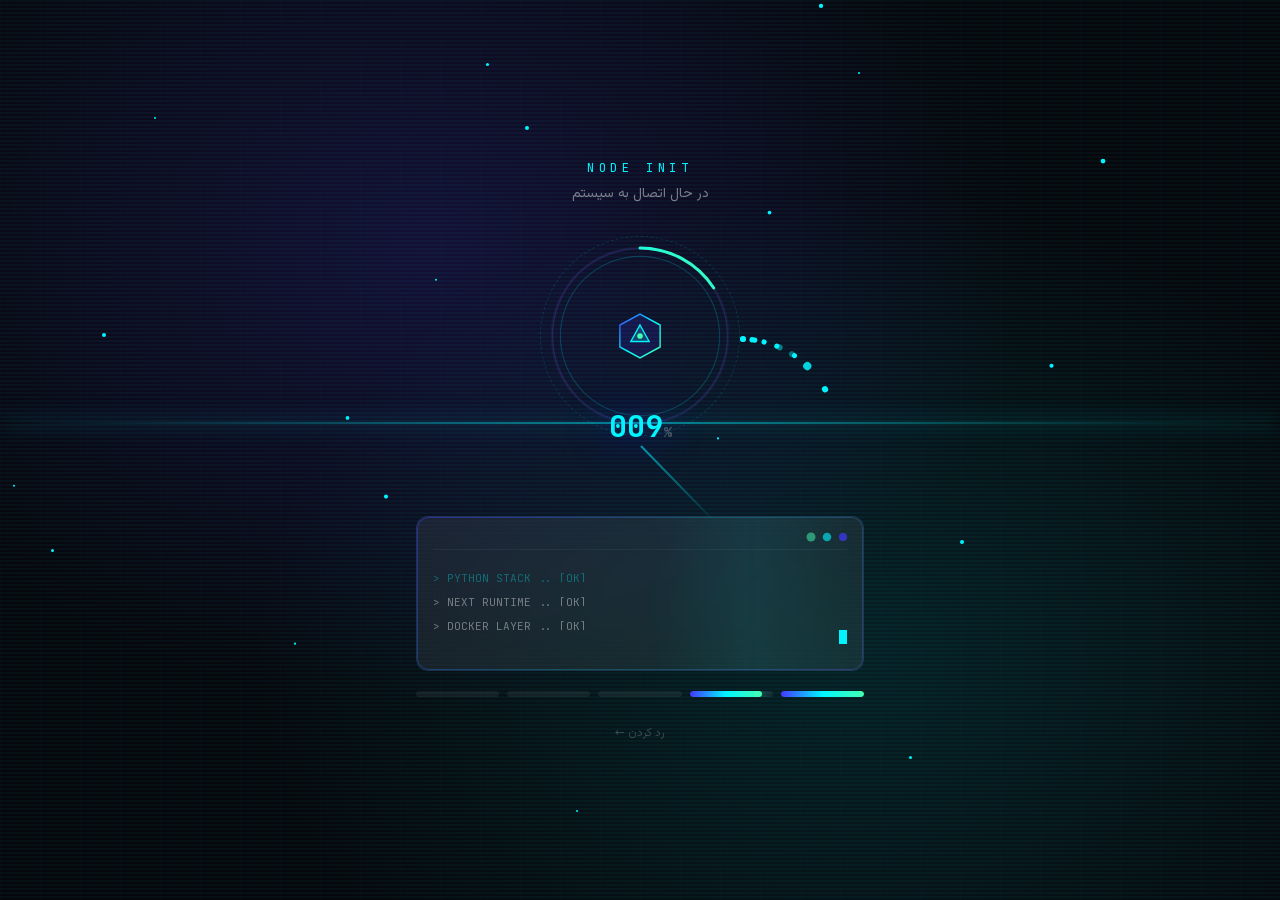
<file: index.html>
<!DOCTYPE html><!--6lkP56k5YMOW_COS2q8Tw--><html lang="fa" dir="rtl" class="__variable_c8f024 __variable_dd5b2f __variable_3c557b"><head><meta charSet="utf-8"/><meta name="viewport" content="width=device-width, initial-scale=1"/><link rel="preload" href="/_next/static/media/1abbc144918f74fd-s.p.woff2" as="font" crossorigin="" type="font/woff2"/><link rel="preload" href="/_next/static/media/36966cca54120369-s.p.woff2" as="font" crossorigin="" type="font/woff2"/><link rel="preload" href="/_next/static/media/8c96cc4bd2a39381-s.p.woff2" as="font" crossorigin="" type="font/woff2"/><link rel="preload" href="/_next/static/media/bb3ef058b751a6ad-s.p.woff2" as="font" crossorigin="" type="font/woff2"/><link rel="stylesheet" href="/_next/static/css/c256ed65e7285d1d.css" data-precedence="next"/><link rel="stylesheet" href="/_next/static/css/3604009842c03a3c.css" data-precedence="next"/><link rel="preload" as="script" fetchPriority="low" href="/_next/static/chunks/webpack-4416db14b6abf48d.js"/><script src="/_next/static/chunks/4bd1b696-c023c6e3521b1417.js" async=""></script><script src="/_next/static/chunks/255-64e783496c90356a.js" async=""></script><script src="/_next/static/chunks/main-app-fd9060a1945ec3fc.js" async=""></script><script src="/_next/static/chunks/app/global-error-eae9b1ee7b3044eb.js" async=""></script><script src="/_next/static/chunks/619-ba102abea3e3d0e4.js" async=""></script><script src="/_next/static/chunks/app/error-cc2a1a23b367a3c3.js" async=""></script><script src="/_next/static/chunks/app/not-found-edf84bdd84cee060.js" async=""></script><script src="/_next/static/chunks/198-345d2fb80d3d7433.js" async=""></script><script src="/_next/static/chunks/app/page-2adddeb0fa2bfc0e.js" async=""></script><meta name="next-size-adjust" content=""/><meta name="theme-color" content="#060b14"/><meta name="color-scheme" content="dark"/><title>محمد سینا موثقی نژاد | برنامه‌نویس و توسعه‌دهنده نرم‌افزار — سینا موثقی نژاد</title><meta name="description" content="محمد سینا موثقی نژاد (سینا موثقی نژاد) — برنامه‌نویس و توسعه‌دهنده نرم‌افزار در تهران. متخصص بک‌اند، API، اپلیکیشن وب، Telegram Mini App، Docker و راه‌اندازی سرور. وب‌سایت رسمی موثقی نژاد."/><link rel="author" href="https://mmovasseghi.dev"/><meta name="author" content="Mohammad Sina Movaseghi Nezhad"/><link rel="author" href="https://mmovasseghi.dev"/><meta name="author" content="محمد سینا موثقی نژاد"/><link rel="manifest" href="/manifest.webmanifest"/><meta name="keywords" content="محمد سینا موثقی نژاد,سینا موثقی نژاد,موثقی نژاد,محمدسینا موثقی نژاد,سینا موثقی,Mohammad Sina Movaseghi Nezhad,Sina Movaseghi,mmovasseghi,برنامه‌نویس تهران,توسعه‌دهنده نرم‌افزار,مهندس نرم‌افزار,برنامه‌نویس بک‌اند,Backend Developer Iran,Telegram Mini App,Docker,اتوماسیون"/><meta name="creator" content="محمد سینا موثقی نژاد"/><meta name="publisher" content="محمد سینا موثقی نژاد"/><meta name="robots" content="index, follow"/><meta name="googlebot" content="index, follow, max-video-preview:-1, max-image-preview:large, max-snippet:-1"/><meta name="category" content="technology"/><link rel="canonical" href="https://mmovasseghi.dev/"/><meta property="og:title" content="محمد سینا موثقی نژاد | برنامه‌نویس و توسعه‌دهنده نرم‌افزار"/><meta property="og:description" content="وب‌سایت رسمی محمد سینا موثقی نژاد (سینا موثقی نژاد) — برنامه‌نویس بک‌اند، وب و Telegram Mini App از تهران."/><meta property="og:url" content="https://mmovasseghi.dev/"/><meta property="og:site_name" content="محمد سینا موثقی نژاد"/><meta property="og:locale" content="fa_IR"/><meta property="og:image:alt" content="محمد سینا موثقی نژاد — برنامه‌نویس و توسعه‌دهنده نرم‌افزار در تهران"/><meta property="og:image:type" content="image/png"/><meta property="og:image" content="https://mmovasseghi.dev/opengraph-image?455cedb9eddfabef"/><meta property="og:image:width" content="1200"/><meta property="og:image:height" content="630"/><meta property="og:locale:alternate" content="en_US"/><meta property="og:type" content="profile"/><meta name="twitter:card" content="summary_large_image"/><meta name="twitter:title" content="محمد سینا موثقی نژاد | برنامه‌نویس"/><meta name="twitter:description" content="سینا موثقی نژاد — برنامه‌نویس و توسعه‌دهنده نرم‌افزار از تهران."/><meta name="twitter:image:alt" content="محمد سینا موثقی نژاد — برنامه‌نویس و توسعه‌دهنده نرم‌افزار در تهران"/><meta name="twitter:image:type" content="image/png"/><meta name="twitter:image" content="https://mmovasseghi.dev/twitter-image?934478b408d3640f"/><meta name="twitter:image:width" content="1200"/><meta name="twitter:image:height" content="630"/><link rel="icon" href="/favicon.svg" type="image/svg+xml"/><link rel="icon" href="/icon" type="image/png" sizes="32x32"/><link rel="apple-touch-icon" href="/apple-icon" type="image/png" sizes="180x180"/><script src="/_next/static/chunks/polyfills-42372ed130431b0a.js" noModule=""></script></head><body class="font-body antialiased"><div hidden=""><!--$--><!--/$--></div><script type="application/ld+json">{"@context":"https://schema.org","@graph":[{"@type":"Person","@id":"https://mmovasseghi.dev/#person","name":"محمد سینا موثقی نژاد","alternateName":["محمد سینا موثقی نژاد","سینا موثقی نژاد","موثقی نژاد","محمدسینا موثقی نژاد","سینا موثقی","Mohammad Sina Movaseghi Nezhad","Sina Movaseghi","mmovasseghi"],"givenName":"محمد سینا","familyName":"موثقی نژاد","jobTitle":["توسعه‌دهنده نرم‌افزار","Software Developer"],"url":"https://mmovasseghi.dev","image":{"@type":"ImageObject","@id":"https://mmovasseghi.dev/#profileimage","url":"https://mmovasseghi.dev/images/mohammad-sina-movaseghi-nezhad.png","contentUrl":"https://mmovasseghi.dev/images/mohammad-sina-movaseghi-nezhad.png","caption":"عکس محمد سینا موثقی نژاد — توسعه‌دهنده نرم‌افزار","width":800,"height":800},"sameAs":["https://github.com/mmovasseghi"],"email":"contact@mmovasseghi.dev","telephone":"+989909777660","nationality":{"@type":"Country","name":"Iran"},"address":{"@type":"PostalAddress","addressLocality":"Tehran","addressCountry":"IR"},"worksFor":{"@type":"Organization","name":"محمد سینا موثقی نژاد","url":"https://mmovasseghi.dev"},"description":"چیزایی می‌سازم که دوست دارم خودم هم ازشون استفاده کنم. اگه پروژه داری یا فقط می‌خوای حرف بزنیم، خوشحال می‌شم پیام بدی.","knowsAbout":["Software Architecture","Backend Engineering","Python","FastAPI","ASP.NET","React","Next.js","PostgreSQL","Docker","Nginx","Telegram Mini Apps","Automation","System Design"],"knowsLanguage":[{"@type":"Language","name":"Persian","alternateName":"fa"},{"@type":"Language","name":"English","alternateName":"en"}]},{"@type":"WebSite","@id":"https://mmovasseghi.dev/#website","url":"https://mmovasseghi.dev","name":"محمد سینا موثقی نژاد — وب‌سایت رسمی","alternateName":["mmovasseghi","سایت موثقی نژاد","سایت سینا موثقی نژاد"],"description":"وب‌سایت شخصی و رسمی محمد سینا موثقی نژاد — برنامه‌نویس و توسعه‌دهنده نرم‌افزار در تهران","inLanguage":"fa-IR","publisher":{"@id":"https://mmovasseghi.dev/#person"},"copyrightHolder":{"@id":"https://mmovasseghi.dev/#person"}},{"@type":"ProfilePage","@id":"https://mmovasseghi.dev/#profilepage","url":"https://mmovasseghi.dev","name":"محمد سینا موثقی نژاد | توسعه‌دهنده نرم‌افزار","isPartOf":{"@id":"https://mmovasseghi.dev/#website"},"about":{"@id":"https://mmovasseghi.dev/#person"},"mainEntity":{"@id":"https://mmovasseghi.dev/#person"},"inLanguage":"fa-IR","primaryImageOfPage":{"@id":"https://mmovasseghi.dev/#profileimage"}},{"@type":"BreadcrumbList","@id":"https://mmovasseghi.dev/#breadcrumbs","itemListElement":[{"@type":"ListItem","position":1,"name":"خانه","item":"https://mmovasseghi.dev"},{"@type":"ListItem","position":2,"name":"مهارت‌ها","item":"https://mmovasseghi.dev/#skills"},{"@type":"ListItem","position":3,"name":"رزومه","item":"https://mmovasseghi.dev/#resume"},{"@type":"ListItem","position":4,"name":"تماس","item":"https://mmovasseghi.dev/#contact"}]}]}</script><!--$?--><template id="B:0"></template><div class="flex min-h-screen items-center justify-center bg-void"><div class="text-center"><div class="font-mono text-xs uppercase tracking-[0.4em] text-cyan/50">Loading</div><div class="mt-4 flex gap-1 justify-center"><div class="h-2 w-2 rounded-full animate-pulse" style="background-color:#4338FF;animation-delay:0ms"></div><div class="h-2 w-2 rounded-full animate-pulse" style="background-color:#00F5FF;animation-delay:150ms"></div><div class="h-2 w-2 rounded-full animate-pulse" style="background-color:#45FFB2;animation-delay:300ms"></div><div class="h-2 w-2 rounded-full animate-pulse" style="background-color:#7C4DFF;animation-delay:450ms"></div></div></div></div><!--/$--><script>requestAnimationFrame(function(){$RT=performance.now()});</script><script src="/_next/static/chunks/webpack-4416db14b6abf48d.js" id="_R_" async=""></script><div hidden id="S:0"><div class="fixed inset-0 z-[10000] overflow-hidden bg-void" role="dialog" aria-label="Loading" aria-busy="true" style="opacity:0"><div class="pointer-events-none absolute inset-0"></div><div class="pointer-events-none absolute inset-0 overflow-hidden" aria-hidden="true"><span class="absolute rounded-full bg-cyan" style="left:-10%;top:-5%;width:2px;height:2px"></span><span class="absolute rounded-full bg-cyan" style="left:27%;top:48%;width:3px;height:3px"></span><span class="absolute rounded-full bg-cyan" style="left:64%;top:1%;width:4px;height:4px"></span><span class="absolute rounded-full bg-cyan" style="left:1%;top:54%;width:2px;height:2px"></span><span class="absolute rounded-full bg-cyan" style="left:38%;top:7%;width:3px;height:3px"></span><span class="absolute rounded-full bg-cyan" style="left:75%;top:60%;width:4px;height:4px"></span><span class="absolute rounded-full bg-cyan" style="left:12%;top:13%;width:2px;height:2px"></span><span class="absolute rounded-full bg-cyan" style="left:49%;top:66%;width:3px;height:3px"></span><span class="absolute rounded-full bg-cyan" style="left:86%;top:19%;width:4px;height:4px"></span><span class="absolute rounded-full bg-cyan" style="left:23%;top:72%;width:2px;height:2px"></span><span class="absolute rounded-full bg-cyan" style="left:60%;top:25%;width:3px;height:3px"></span><span class="absolute rounded-full bg-cyan" style="left:-3%;top:78%;width:4px;height:4px"></span><span class="absolute rounded-full bg-cyan" style="left:34%;top:31%;width:2px;height:2px"></span><span class="absolute rounded-full bg-cyan" style="left:71%;top:84%;width:3px;height:3px"></span><span class="absolute rounded-full bg-cyan" style="left:8%;top:37%;width:4px;height:4px"></span><span class="absolute rounded-full bg-cyan" style="left:45%;top:90%;width:2px;height:2px"></span><span class="absolute rounded-full bg-cyan" style="left:82%;top:43%;width:3px;height:3px"></span><span class="absolute rounded-full bg-cyan" style="left:19%;top:-4%;width:4px;height:4px"></span><span class="absolute rounded-full bg-cyan" style="left:56%;top:49%;width:2px;height:2px"></span><span class="absolute rounded-full bg-cyan" style="left:-7%;top:2%;width:3px;height:3px"></span><span class="absolute rounded-full bg-cyan" style="left:30%;top:55%;width:4px;height:4px"></span><span class="absolute rounded-full bg-cyan" style="left:67%;top:8%;width:2px;height:2px"></span><span class="absolute rounded-full bg-cyan" style="left:4%;top:61%;width:3px;height:3px"></span><span class="absolute rounded-full bg-cyan" style="left:41%;top:14%;width:4px;height:4px"></span></div><div class="pointer-events-none absolute inset-0 opacity-25" style="background-image:linear-gradient(rgba(67,56,255,0.12) 1px, transparent 1px), linear-gradient(90deg, rgba(67,56,255,0.12) 1px, transparent 1px);background-size:40px 40px"></div><div class="pointer-events-none absolute inset-0" style="background:repeating-linear-gradient(0deg, transparent, transparent 2px, rgba(0,245,255,0.04) 2px, rgba(0,245,255,0.04) 4px)"></div><div class="pointer-events-none absolute inset-x-0 h-[2px] bg-gradient-to-r from-transparent via-cyan/50 to-transparent shadow-[0_0_20px_rgba(0,245,255,0.5)]"></div><div class="relative z-10 flex h-full flex-col items-center justify-center px-6"><div class="mb-8 text-center" style="opacity:0;filter:blur(8px);transform:translateY(-30px)"><p class="font-mono text-xs tracking-[0.4em] text-cyan">NODE INIT</p><p class="fa-text mt-2 font-body text-sm text-white/45">در حال اتصال به سیستم</p></div><div class="relative mb-8 flex h-[200px] w-[200px] items-center justify-center" style="opacity:0;transform:scale(0.5) rotate(-20deg)"><div class="absolute left-1/2 top-1/2 h-[200px] w-[200px] -translate-x-1/2 -translate-y-1/2"><div class="absolute inset-0 rounded-full border border-dashed border-cyan/15"></div><div class="absolute inset-3 rounded-full border border-indigo/25"></div><div class="absolute inset-6 rounded-full border border-cyan/20"></div><svg class="absolute inset-0" width="200" height="200" viewBox="0 0 200 200"><circle cx="100" cy="100" r="88" fill="none" stroke="rgba(255,255,255,0.04)" stroke-width="3"></circle><circle cx="100" cy="100" r="88" fill="none" stroke="url(#bootGrad)" stroke-width="3" stroke-linecap="round" stroke-dasharray="552.9203070318035" style="transform-origin:center"></circle><defs><linearGradient id="bootGrad" x1="0%" y1="0%" x2="100%" y2="100%"><stop offset="0%" stop-color="#4338FF"></stop><stop offset="50%" stop-color="#00F5FF"></stop><stop offset="100%" stop-color="#45FFB2"></stop></linearGradient></defs></svg><div class="absolute left-1/2 top-1/2 h-full w-full" style="transform-origin:center"><span class="absolute left-1/2 top-0 h-1.5 w-1.5 -translate-x-1/2 rounded-full bg-cyan"></span></div><div class="absolute left-1/2 top-1/2 h-full w-full" style="transform-origin:center"><span class="absolute left-1/2 top-0 h-1.5 w-1.5 -translate-x-1/2 rounded-full bg-cyan"></span></div><div class="absolute left-1/2 top-1/2 h-full w-full" style="transform-origin:center"><span class="absolute left-1/2 top-0 h-1.5 w-1.5 -translate-x-1/2 rounded-full bg-cyan"></span></div><div class="absolute left-1/2 top-1/2 h-full w-full" style="transform-origin:center"><span class="absolute left-1/2 top-0 h-1.5 w-1.5 -translate-x-1/2 rounded-full bg-cyan"></span></div><div class="absolute left-1/2 top-1/2 h-full w-full" style="transform-origin:center"><span class="absolute left-1/2 top-0 h-1.5 w-1.5 -translate-x-1/2 rounded-full bg-cyan"></span></div><div class="absolute left-1/2 top-1/2 h-full w-full" style="transform-origin:center"><span class="absolute left-1/2 top-0 h-1.5 w-1.5 -translate-x-1/2 rounded-full bg-cyan"></span></div><div class="absolute left-1/2 top-1/2 h-full w-full" style="transform-origin:center"><span class="absolute left-1/2 top-0 h-1.5 w-1.5 -translate-x-1/2 rounded-full bg-cyan"></span></div><div class="absolute left-1/2 top-1/2 h-full w-full" style="transform-origin:center"><span class="absolute left-1/2 top-0 h-1.5 w-1.5 -translate-x-1/2 rounded-full bg-cyan"></span></div><div class="absolute left-1/2 top-1/2 h-full w-full" style="transform-origin:center"><span class="absolute left-1/2 top-0 h-1.5 w-1.5 -translate-x-1/2 rounded-full bg-cyan"></span></div><div class="absolute left-1/2 top-1/2 h-full w-full" style="transform-origin:center"><span class="absolute left-1/2 top-0 h-1.5 w-1.5 -translate-x-1/2 rounded-full bg-cyan"></span></div><div class="absolute left-1/2 top-1/2 h-full w-full" style="transform-origin:center"><span class="absolute left-1/2 top-0 h-1.5 w-1.5 -translate-x-1/2 rounded-full bg-cyan"></span></div><div class="absolute left-1/2 top-1/2 h-full w-full" style="transform-origin:center"><span class="absolute left-1/2 top-0 h-1.5 w-1.5 -translate-x-1/2 rounded-full bg-cyan"></span></div><div class="absolute left-1/2 top-1/2 h-[55%] w-[2px] -translate-x-1/2 origin-bottom bg-gradient-to-t from-cyan/60 to-transparent" style="transform-origin:50% 100%"></div></div><div class="relative z-10"><svg width="56" height="56" viewBox="0 0 64 64" fill="none"><defs><linearGradient id="bootLogo" x1="0%" y1="0%" x2="100%" y2="100%"><stop offset="0%" stop-color="#4338FF"></stop><stop offset="50%" stop-color="#00F5FF"></stop><stop offset="100%" stop-color="#45FFB2"></stop></linearGradient></defs><polygon points="32,8 54,20 54,44 32,56 10,44 10,20" stroke="url(#bootLogo)" stroke-width="1.5" fill="rgba(67,56,255,0.15)" style="transform-origin:32px 32px"></polygon><path d="M32 20 L42 38 L22 38 Z" stroke="#00F5FF" stroke-width="1.5" fill="rgba(0,245,255,0.2)"></path><circle cx="32" cy="32" r="3" fill="#45FFB2"></circle></svg></div><div class="absolute -bottom-2 left-1/2 -translate-x-1/2 font-mono text-3xl font-bold tabular-nums"><span class="text-cyan text-glow">000</span><span class="text-sm text-white/25">%</span></div></div><div class="mb-6 flex h-6 items-center justify-center"><p class="fa-text font-body text-sm text-white/55" style="opacity:0;filter:blur(6px);transform:translateY(12px)">اتصال به نود...</p></div><div class="glass-edge glass relative w-full max-w-md overflow-hidden p-4 text-[11px] leading-6" style="opacity:0;transform:translateY(40px) scale(0.95)"><div class="absolute inset-0 overflow-hidden opacity-30"><div class="h-full w-1/2 bg-gradient-to-r from-transparent via-cyan/20 to-transparent" style="animation:boot-shimmer 2.5s infinite"></div></div><div class="relative mb-2 flex gap-2 border-b border-white/5 pb-2"><span class="h-2 w-2 rounded-full bg-indigo/70"></span><span class="h-2 w-2 rounded-full bg-cyan/60"></span><span class="h-2 w-2 rounded-full bg-mint/50"></span></div><div class="relative h-[4.5rem] overflow-hidden"><div class="h-6 overflow-hidden truncate leading-6 text-cyan/75 ltr-block font-mono text-left"><span class="inline-block max-w-full truncate" style="opacity:0;transform:translateY(8px)">&gt; INIT sequence: mmovasseghi.node</span></div><div class="h-6 overflow-hidden truncate leading-6 text-white/22 ltr-block font-mono text-left"><span class="inline-block max-w-full truncate" style="opacity:0;transform:translateY(8px)">&gt; LOCALE........ Tehran, IR</span></div><div class="h-6 overflow-hidden truncate leading-6 text-white/22 ltr-block font-mono text-left"><span class="inline-block max-w-full truncate" style="opacity:0;transform:translateY(8px)">&gt; PYTHON_STACK .. [OK]</span></div></div><span class="inline-block h-3.5 w-2 bg-cyan"></span></div><div class="mt-5 flex w-full max-w-md gap-2" role="progressbar" aria-valuenow="0" aria-valuemin="0" aria-valuemax="100"><div class="relative h-1.5 flex-1 overflow-hidden rounded-full bg-white/[0.06]"><div class="absolute inset-y-0 left-0 rounded-full" style="width:0%"></div></div><div class="relative h-1.5 flex-1 overflow-hidden rounded-full bg-white/[0.06]"><div class="absolute inset-y-0 left-0 rounded-full" style="width:0%"></div></div><div class="relative h-1.5 flex-1 overflow-hidden rounded-full bg-white/[0.06]"><div class="absolute inset-y-0 left-0 rounded-full" style="width:0%"></div></div><div class="relative h-1.5 flex-1 overflow-hidden rounded-full bg-white/[0.06]"><div class="absolute inset-y-0 left-0 rounded-full" style="width:0%"></div></div><div class="relative h-1.5 flex-1 overflow-hidden rounded-full bg-white/[0.06]"><div class="absolute inset-y-0 left-0 rounded-full" style="width:0%"></div></div></div><button type="button" class="fa-text mt-7 font-body text-xs text-white/20 transition-colors hover:text-cyan" tabindex="0" style="opacity:0">رد کردن ←</button></div></div><!--$--><!--/$--></div><script>$RB=[];$RV=function(a){$RT=performance.now();for(var b=0;b<a.length;b+=2){var c=a[b],e=a[b+1];null!==e.parentNode&&e.parentNode.removeChild(e);var f=c.parentNode;if(f){var g=c.previousSibling,h=0;do{if(c&&8===c.nodeType){var d=c.data;if("/$"===d||"/&"===d)if(0===h)break;else h--;else"$"!==d&&"$?"!==d&&"$~"!==d&&"$!"!==d&&"&"!==d||h++}d=c.nextSibling;f.removeChild(c);c=d}while(c);for(;e.firstChild;)f.insertBefore(e.firstChild,c);g.data="$";g._reactRetry&&requestAnimationFrame(g._reactRetry)}}a.length=0};
$RC=function(a,b){if(b=document.getElementById(b))(a=document.getElementById(a))?(a.previousSibling.data="$~",$RB.push(a,b),2===$RB.length&&("number"!==typeof $RT?requestAnimationFrame($RV.bind(null,$RB)):(a=performance.now(),setTimeout($RV.bind(null,$RB),2300>a&&2E3<a?2300-a:$RT+300-a)))):b.parentNode.removeChild(b)};$RC("B:0","S:0")</script><script>(self.__next_f=self.__next_f||[]).push([0])</script><script>self.__next_f.push([1,"1:\"$Sreact.fragment\"\n7:I[4062,[\"219\",\"static/chunks/app/global-error-eae9b1ee7b3044eb.js\"],\"default\"]\n:HL[\"/_next/static/media/1abbc144918f74fd-s.p.woff2\",\"font\",{\"crossOrigin\":\"\",\"type\":\"font/woff2\"}]\n:HL[\"/_next/static/media/36966cca54120369-s.p.woff2\",\"font\",{\"crossOrigin\":\"\",\"type\":\"font/woff2\"}]\n:HL[\"/_next/static/media/8c96cc4bd2a39381-s.p.woff2\",\"font\",{\"crossOrigin\":\"\",\"type\":\"font/woff2\"}]\n:HL[\"/_next/static/media/bb3ef058b751a6ad-s.p.woff2\",\"font\",{\"crossOrigin\":\"\",\"type\":\"font/woff2\"}]\n:HL[\"/_next/static/css/c256ed65e7285d1d.css\",\"style\"]\n:HL[\"/_next/static/css/3604009842c03a3c.css\",\"style\"]\n2:Td0b,"])</script><script>self.__next_f.push([1,"{\"@context\":\"https://schema.org\",\"@graph\":[{\"@type\":\"Person\",\"@id\":\"https://mmovasseghi.dev/#person\",\"name\":\"محمد سینا موثقی نژاد\",\"alternateName\":[\"محمد سینا موثقی نژاد\",\"سینا موثقی نژاد\",\"موثقی نژاد\",\"محمدسینا موثقی نژاد\",\"سینا موثقی\",\"Mohammad Sina Movaseghi Nezhad\",\"Sina Movaseghi\",\"mmovasseghi\"],\"givenName\":\"محمد سینا\",\"familyName\":\"موثقی نژاد\",\"jobTitle\":[\"توسعه‌دهنده نرم‌افزار\",\"Software Developer\"],\"url\":\"https://mmovasseghi.dev\",\"image\":{\"@type\":\"ImageObject\",\"@id\":\"https://mmovasseghi.dev/#profileimage\",\"url\":\"https://mmovasseghi.dev/images/mohammad-sina-movaseghi-nezhad.png\",\"contentUrl\":\"https://mmovasseghi.dev/images/mohammad-sina-movaseghi-nezhad.png\",\"caption\":\"عکس محمد سینا موثقی نژاد — توسعه‌دهنده نرم‌افزار\",\"width\":800,\"height\":800},\"sameAs\":[\"https://github.com/mmovasseghi\"],\"email\":\"contact@mmovasseghi.dev\",\"telephone\":\"+989909777660\",\"nationality\":{\"@type\":\"Country\",\"name\":\"Iran\"},\"address\":{\"@type\":\"PostalAddress\",\"addressLocality\":\"Tehran\",\"addressCountry\":\"IR\"},\"worksFor\":{\"@type\":\"Organization\",\"name\":\"محمد سینا موثقی نژاد\",\"url\":\"https://mmovasseghi.dev\"},\"description\":\"چیزایی می‌سازم که دوست دارم خودم هم ازشون استفاده کنم. اگه پروژه داری یا فقط می‌خوای حرف بزنیم، خوشحال می‌شم پیام بدی.\",\"knowsAbout\":[\"Software Architecture\",\"Backend Engineering\",\"Python\",\"FastAPI\",\"ASP.NET\",\"React\",\"Next.js\",\"PostgreSQL\",\"Docker\",\"Nginx\",\"Telegram Mini Apps\",\"Automation\",\"System Design\"],\"knowsLanguage\":[{\"@type\":\"Language\",\"name\":\"Persian\",\"alternateName\":\"fa\"},{\"@type\":\"Language\",\"name\":\"English\",\"alternateName\":\"en\"}]},{\"@type\":\"WebSite\",\"@id\":\"https://mmovasseghi.dev/#website\",\"url\":\"https://mmovasseghi.dev\",\"name\":\"محمد سینا موثقی نژاد — وب‌سایت رسمی\",\"alternateName\":[\"mmovasseghi\",\"سایت موثقی نژاد\",\"سایت سینا موثقی نژاد\"],\"description\":\"وب‌سایت شخصی و رسمی محمد سینا موثقی نژاد — برنامه‌نویس و توسعه‌دهنده نرم‌افزار در تهران\",\"inLanguage\":\"fa-IR\",\"publisher\":{\"@id\":\"https://mmovasseghi.dev/#person\"},\"copyrightHolder\":{\"@id\":\"https://mmovasseghi.dev/#person\"}},{\"@type\":\"ProfilePage\",\"@id\":\"https://mmovasseghi.dev/#profilepage\",\"url\":\"https://mmovasseghi.dev\",\"name\":\"محمد سینا موثقی نژاد | توسعه‌دهنده نرم‌افزار\",\"isPartOf\":{\"@id\":\"https://mmovasseghi.dev/#website\"},\"about\":{\"@id\":\"https://mmovasseghi.dev/#person\"},\"mainEntity\":{\"@id\":\"https://mmovasseghi.dev/#person\"},\"inLanguage\":\"fa-IR\",\"primaryImageOfPage\":{\"@id\":\"https://mmovasseghi.dev/#profileimage\"}},{\"@type\":\"BreadcrumbList\",\"@id\":\"https://mmovasseghi.dev/#breadcrumbs\",\"itemListElement\":[{\"@type\":\"ListItem\",\"position\":1,\"name\":\"خانه\",\"item\":\"https://mmovasseghi.dev\"},{\"@type\":\"ListItem\",\"position\":2,\"name\":\"مهارت‌ها\",\"item\":\"https://mmovasseghi.dev/#skills\"},{\"@type\":\"ListItem\",\"position\":3,\"name\":\"رزومه\",\"item\":\"https://mmovasseghi.dev/#resume\"},{\"@type\":\"ListItem\",\"position\":4,\"name\":\"تماس\",\"item\":\"https://mmovasseghi.dev/#contact\"}]}]}"])</script><script>self.__next_f.push([1,"0:{\"P\":null,\"b\":\"6lkP56k5YMOW_COS2q8Tw\",\"p\":\"\",\"c\":[\"\",\"\"],\"i\":false,\"f\":[[[\"\",{\"children\":[\"__PAGE__\",{}]},\"$undefined\",\"$undefined\",true],[\"\",[\"$\",\"$1\",\"c\",{\"children\":[[[\"$\",\"link\",\"0\",{\"rel\":\"stylesheet\",\"href\":\"/_next/static/css/c256ed65e7285d1d.css\",\"precedence\":\"next\",\"crossOrigin\":\"$undefined\",\"nonce\":\"$undefined\"}],[\"$\",\"link\",\"1\",{\"rel\":\"stylesheet\",\"href\":\"/_next/static/css/3604009842c03a3c.css\",\"precedence\":\"next\",\"crossOrigin\":\"$undefined\",\"nonce\":\"$undefined\"}]],[\"$\",\"html\",null,{\"lang\":\"fa\",\"dir\":\"rtl\",\"className\":\"__variable_c8f024 __variable_dd5b2f __variable_3c557b\",\"children\":[\"$\",\"body\",null,{\"className\":\"font-body antialiased\",\"children\":[[\"$\",\"script\",null,{\"type\":\"application/ld+json\",\"dangerouslySetInnerHTML\":{\"__html\":\"$2\"}}],\"$L3\"]}]}]]}],{\"children\":[\"__PAGE__\",\"$L4\",{},null,false]},[\"$L5\",[],[]],false],\"$L6\",false]],\"m\":\"$undefined\",\"G\":[\"$7\",[]],\"s\":false,\"S\":true}\n"])</script><script>self.__next_f.push([1,"8:I[9766,[],\"\"]\n9:I[960,[\"619\",\"static/chunks/619-ba102abea3e3d0e4.js\",\"39\",\"static/chunks/app/error-cc2a1a23b367a3c3.js\"],\"default\"]\na:I[8924,[],\"\"]\nb:I[2619,[\"619\",\"static/chunks/619-ba102abea3e3d0e4.js\",\"345\",\"static/chunks/app/not-found-edf84bdd84cee060.js\"],\"\"]\nc:I[749,[\"198\",\"static/chunks/198-345d2fb80d3d7433.js\",\"974\",\"static/chunks/app/page-2adddeb0fa2bfc0e.js\"],\"default\"]\nd:I[4431,[],\"OutletBoundary\"]\nf:I[5278,[],\"AsyncMetadataOutlet\"]\n11:I[4431,[],\"ViewportBoundary\"]\n13:I[4431,[],\"MetadataBoundary\"]\n14:\"$Sreact.suspense\"\n"])</script><script>self.__next_f.push([1,"3:[\"$\",\"$L8\",null,{\"parallelRouterKey\":\"children\",\"error\":\"$9\",\"errorStyles\":[],\"errorScripts\":[],\"template\":[\"$\",\"$La\",null,{}],\"templateStyles\":\"$undefined\",\"templateScripts\":\"$undefined\",\"notFound\":[[\"$\",\"div\",null,{\"className\":\"flex min-h-screen flex-col items-center justify-center bg-void px-6 text-center\",\"children\":[[\"$\",\"span\",null,{\"className\":\"font-mono text-6xl text-cyan/30\",\"children\":\"404\"}],[\"$\",\"h1\",null,{\"className\":\"mt-6 font-display text-2xl font-bold\",\"children\":[\"صفحه\",\" \",[\"$\",\"span\",null,{\"className\":\"rgb-text\",\"children\":\"پیدا نشد\"}]]}],[\"$\",\"p\",null,{\"className\":\"mt-4 max-w-md text-sm text-white/40\",\"children\":\"این صفحه وجود ندارد.\"}],[\"$\",\"$Lb\",null,{\"href\":\"/\",\"className\":\"glass-edge glass mt-8 px-8 py-3 font-mono text-xs uppercase tracking-widest text-cyan\",\"children\":\"بازگشت به خانه\"}]]}],[]],\"forbidden\":\"$undefined\",\"unauthorized\":\"$undefined\"}]\n"])</script><script>self.__next_f.push([1,"4:[\"$\",\"$1\",\"c\",{\"children\":[[\"$\",\"$Lc\",null,{}],null,[\"$\",\"$Ld\",null,{\"children\":[\"$Le\",[\"$\",\"$Lf\",null,{\"promise\":\"$@10\"}]]}]]}]\n"])</script><script>self.__next_f.push([1,"5:[\"$\",\"div\",\"l\",{\"className\":\"flex min-h-screen items-center justify-center bg-void\",\"children\":[\"$\",\"div\",null,{\"className\":\"text-center\",\"children\":[[\"$\",\"div\",null,{\"className\":\"font-mono text-xs uppercase tracking-[0.4em] text-cyan/50\",\"children\":\"Loading\"}],[\"$\",\"div\",null,{\"className\":\"mt-4 flex gap-1 justify-center\",\"children\":[[\"$\",\"div\",\"0\",{\"className\":\"h-2 w-2 rounded-full animate-pulse\",\"style\":{\"backgroundColor\":\"#4338FF\",\"animationDelay\":\"0ms\"}}],[\"$\",\"div\",\"1\",{\"className\":\"h-2 w-2 rounded-full animate-pulse\",\"style\":{\"backgroundColor\":\"#00F5FF\",\"animationDelay\":\"150ms\"}}],[\"$\",\"div\",\"2\",{\"className\":\"h-2 w-2 rounded-full animate-pulse\",\"style\":{\"backgroundColor\":\"#45FFB2\",\"animationDelay\":\"300ms\"}}],[\"$\",\"div\",\"3\",{\"className\":\"h-2 w-2 rounded-full animate-pulse\",\"style\":{\"backgroundColor\":\"#7C4DFF\",\"animationDelay\":\"450ms\"}}]]}]]}]}]\n"])</script><script>self.__next_f.push([1,"6:[\"$\",\"$1\",\"h\",{\"children\":[null,[[\"$\",\"$L11\",null,{\"children\":\"$L12\"}],[\"$\",\"meta\",null,{\"name\":\"next-size-adjust\",\"content\":\"\"}]],[\"$\",\"$L13\",null,{\"children\":[\"$\",\"div\",null,{\"hidden\":true,\"children\":[\"$\",\"$14\",null,{\"fallback\":null,\"children\":\"$L15\"}]}]}]]}]\n"])</script><script>self.__next_f.push([1,"12:[[\"$\",\"meta\",\"0\",{\"charSet\":\"utf-8\"}],[\"$\",\"meta\",\"1\",{\"name\":\"viewport\",\"content\":\"width=device-width, initial-scale=1\"}],[\"$\",\"meta\",\"2\",{\"name\":\"theme-color\",\"content\":\"#060b14\"}],[\"$\",\"meta\",\"3\",{\"name\":\"color-scheme\",\"content\":\"dark\"}]]\ne:null\n"])</script><script>self.__next_f.push([1,"16:I[622,[],\"IconMark\"]\n"])</script><script>self.__next_f.push([1,"10:{\"metadata\":[[\"$\",\"title\",\"0\",{\"children\":\"محمد سینا موثقی نژاد | برنامه‌نویس و توسعه‌دهنده نرم‌افزار — سینا موثقی نژاد\"}],[\"$\",\"meta\",\"1\",{\"name\":\"description\",\"content\":\"محمد سینا موثقی نژاد (سینا موثقی نژاد) — برنامه‌نویس و توسعه‌دهنده نرم‌افزار در تهران. متخصص بک‌اند، API، اپلیکیشن وب، Telegram Mini App، Docker و راه‌اندازی سرور. وب‌سایت رسمی موثقی نژاد.\"}],[\"$\",\"link\",\"2\",{\"rel\":\"author\",\"href\":\"https://mmovasseghi.dev\"}],[\"$\",\"meta\",\"3\",{\"name\":\"author\",\"content\":\"Mohammad Sina Movaseghi Nezhad\"}],[\"$\",\"link\",\"4\",{\"rel\":\"author\",\"href\":\"https://mmovasseghi.dev\"}],[\"$\",\"meta\",\"5\",{\"name\":\"author\",\"content\":\"محمد سینا موثقی نژاد\"}],[\"$\",\"link\",\"6\",{\"rel\":\"manifest\",\"href\":\"/manifest.webmanifest\",\"crossOrigin\":\"$undefined\"}],[\"$\",\"meta\",\"7\",{\"name\":\"keywords\",\"content\":\"محمد سینا موثقی نژاد,سینا موثقی نژاد,موثقی نژاد,محمدسینا موثقی نژاد,سینا موثقی,Mohammad Sina Movaseghi Nezhad,Sina Movaseghi,mmovasseghi,برنامه‌نویس تهران,توسعه‌دهنده نرم‌افزار,مهندس نرم‌افزار,برنامه‌نویس بک‌اند,Backend Developer Iran,Telegram Mini App,Docker,اتوماسیون\"}],[\"$\",\"meta\",\"8\",{\"name\":\"creator\",\"content\":\"محمد سینا موثقی نژاد\"}],[\"$\",\"meta\",\"9\",{\"name\":\"publisher\",\"content\":\"محمد سینا موثقی نژاد\"}],[\"$\",\"meta\",\"10\",{\"name\":\"robots\",\"content\":\"index, follow\"}],[\"$\",\"meta\",\"11\",{\"name\":\"googlebot\",\"content\":\"index, follow, max-video-preview:-1, max-image-preview:large, max-snippet:-1\"}],[\"$\",\"meta\",\"12\",{\"name\":\"category\",\"content\":\"technology\"}],[\"$\",\"link\",\"13\",{\"rel\":\"canonical\",\"href\":\"https://mmovasseghi.dev/\"}],[\"$\",\"meta\",\"14\",{\"property\":\"og:title\",\"content\":\"محمد سینا موثقی نژاد | برنامه‌نویس و توسعه‌دهنده نرم‌افزار\"}],[\"$\",\"meta\",\"15\",{\"property\":\"og:description\",\"content\":\"وب‌سایت رسمی محمد سینا موثقی نژاد (سینا موثقی نژاد) — برنامه‌نویس بک‌اند، وب و Telegram Mini App از تهران.\"}],[\"$\",\"meta\",\"16\",{\"property\":\"og:url\",\"content\":\"https://mmovasseghi.dev/\"}],[\"$\",\"meta\",\"17\",{\"property\":\"og:site_name\",\"content\":\"محمد سینا موثقی نژاد\"}],[\"$\",\"meta\",\"18\",{\"property\":\"og:locale\",\"content\":\"fa_IR\"}],[\"$\",\"meta\",\"19\",{\"property\":\"og:image:alt\",\"content\":\"محمد سینا موثقی نژاد — برنامه‌نویس و توسعه‌دهنده نرم‌افزار در تهران\"}],[\"$\",\"meta\",\"20\",{\"property\":\"og:image:type\",\"content\":\"image/png\"}],[\"$\",\"meta\",\"21\",{\"property\":\"og:image\",\"content\":\"https://mmovasseghi.dev/opengraph-image?455cedb9eddfabef\"}],[\"$\",\"meta\",\"22\",{\"property\":\"og:image:width\",\"content\":\"1200\"}],[\"$\",\"meta\",\"23\",{\"property\":\"og:image:height\",\"content\":\"630\"}],[\"$\",\"meta\",\"24\",{\"property\":\"og:locale:alternate\",\"content\":\"en_US\"}],[\"$\",\"meta\",\"25\",{\"property\":\"og:type\",\"content\":\"profile\"}],[\"$\",\"meta\",\"26\",{\"name\":\"twitter:card\",\"content\":\"summary_large_image\"}],[\"$\",\"meta\",\"27\",{\"name\":\"twitter:title\",\"content\":\"محمد سینا موثقی نژاد | برنامه‌نویس\"}],[\"$\",\"meta\",\"28\",{\"name\":\"twitter:description\",\"content\":\"سینا موثقی نژاد — برنامه‌نویس و توسعه‌دهنده نرم‌افزار از تهران.\"}],[\"$\",\"meta\",\"29\",{\"name\":\"twitter:image:alt\",\"content\":\"محمد سینا موثقی نژاد — برنامه‌نویس و توسعه‌دهنده نرم‌افزار در تهران\"}],[\"$\",\"meta\",\"30\",{\"name\":\"twitter:image:type\",\"content\":\"image/png\"}],[\"$\",\"meta\",\"31\",{\"name\":\"twitter:image\",\"content\":\"https://mmovasseghi.dev/twitter-image?934478b408d3640f\"}],[\"$\",\"meta\",\"32\",{\"name\":\"twitter:image:width\",\"content\":\"1200\"}],[\"$\",\"meta\",\"33\",{\"name\":\"twitter:image:height\",\"content\":\"630\"}],[\"$\",\"link\",\"34\",{\"rel\":\"icon\",\"href\":\"/favicon.svg\",\"type\":\"image/svg+xml\"}],[\"$\",\"link\",\"35\",{\"rel\":\"icon\",\"href\":\"/icon\",\"type\":\"image/png\",\"sizes\":\"32x32\"}],[\"$\",\"link\",\"36\",{\"rel\":\"apple-touch-icon\",\"href\":\"/apple-icon\",\"type\":\"image/png\",\"sizes\":\"180x180\"}],[\"$\",\"$L16\",\"37\",{}]],\"error\":null,\"digest\":\"$undefined\"}\n"])</script><script>self.__next_f.push([1,"15:\"$10:metadata\"\n"])</script></body></html>
</file>
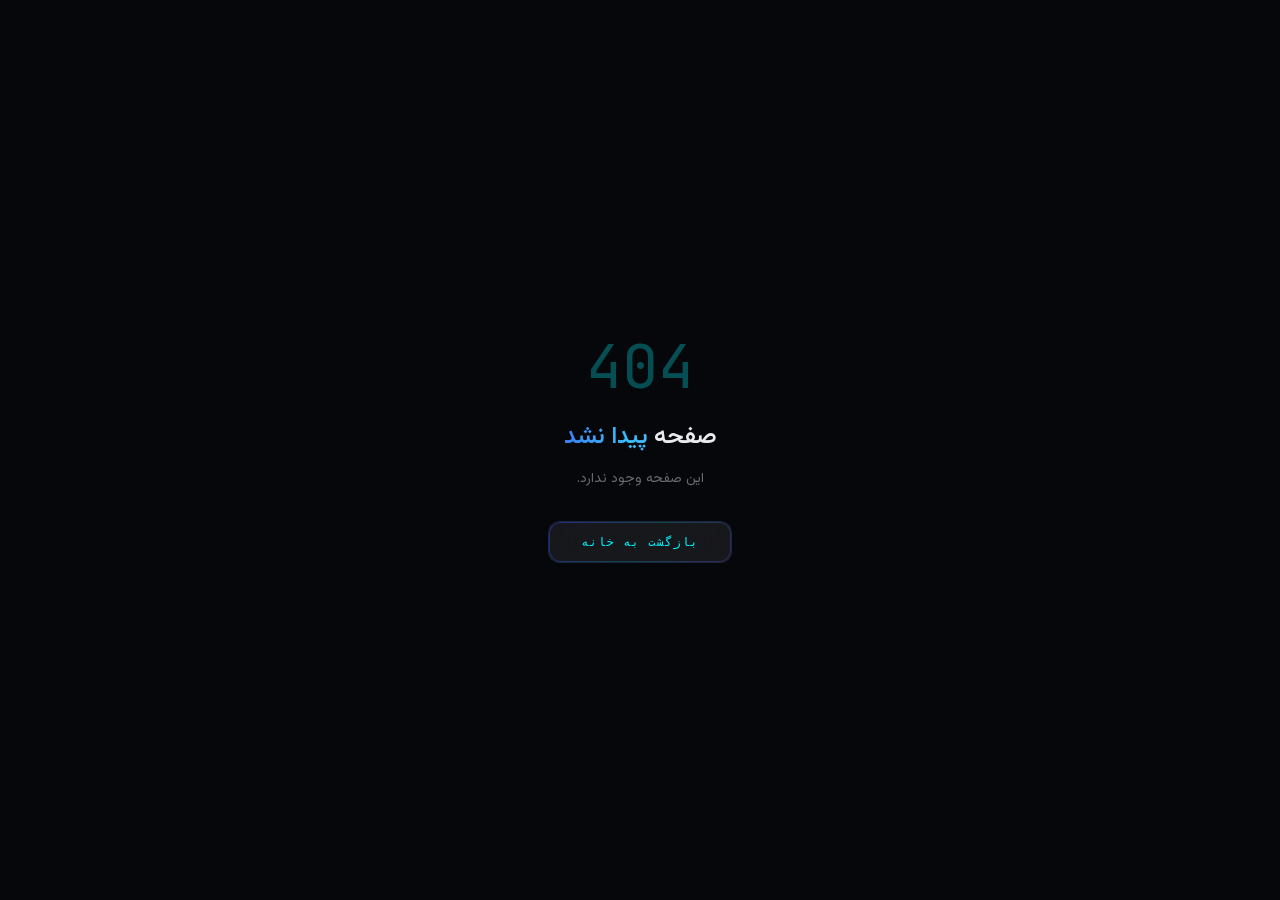
<file: 404/index.html>
<!DOCTYPE html><!--6lkP56k5YMOW_COS2q8Tw--><html lang="fa" dir="rtl" class="__variable_c8f024 __variable_dd5b2f __variable_3c557b"><head><meta charSet="utf-8"/><meta name="viewport" content="width=device-width, initial-scale=1"/><link rel="preload" href="/_next/static/media/1abbc144918f74fd-s.p.woff2" as="font" crossorigin="" type="font/woff2"/><link rel="preload" href="/_next/static/media/36966cca54120369-s.p.woff2" as="font" crossorigin="" type="font/woff2"/><link rel="preload" href="/_next/static/media/8c96cc4bd2a39381-s.p.woff2" as="font" crossorigin="" type="font/woff2"/><link rel="preload" href="/_next/static/media/bb3ef058b751a6ad-s.p.woff2" as="font" crossorigin="" type="font/woff2"/><link rel="stylesheet" href="/_next/static/css/c256ed65e7285d1d.css" data-precedence="next"/><link rel="stylesheet" href="/_next/static/css/3604009842c03a3c.css" data-precedence="next"/><link rel="preload" as="script" fetchPriority="low" href="/_next/static/chunks/webpack-4416db14b6abf48d.js"/><script src="/_next/static/chunks/4bd1b696-c023c6e3521b1417.js" async=""></script><script src="/_next/static/chunks/255-64e783496c90356a.js" async=""></script><script src="/_next/static/chunks/main-app-fd9060a1945ec3fc.js" async=""></script><script src="/_next/static/chunks/app/global-error-eae9b1ee7b3044eb.js" async=""></script><script src="/_next/static/chunks/619-ba102abea3e3d0e4.js" async=""></script><script src="/_next/static/chunks/app/error-cc2a1a23b367a3c3.js" async=""></script><script src="/_next/static/chunks/app/not-found-edf84bdd84cee060.js" async=""></script><meta name="robots" content="noindex"/><meta name="next-size-adjust" content=""/><meta name="theme-color" content="#060b14"/><meta name="color-scheme" content="dark"/><title>محمد سینا موثقی نژاد | برنامه‌نویس و توسعه‌دهنده نرم‌افزار — سینا موثقی نژاد</title><meta name="description" content="محمد سینا موثقی نژاد (سینا موثقی نژاد) — برنامه‌نویس و توسعه‌دهنده نرم‌افزار در تهران. متخصص بک‌اند، API، اپلیکیشن وب، Telegram Mini App، Docker و راه‌اندازی سرور. وب‌سایت رسمی موثقی نژاد."/><link rel="author" href="https://mmovasseghi.dev"/><meta name="author" content="Mohammad Sina Movaseghi Nezhad"/><link rel="author" href="https://mmovasseghi.dev"/><meta name="author" content="محمد سینا موثقی نژاد"/><link rel="manifest" href="/manifest.webmanifest"/><meta name="keywords" content="محمد سینا موثقی نژاد,سینا موثقی نژاد,موثقی نژاد,محمدسینا موثقی نژاد,سینا موثقی,Mohammad Sina Movaseghi Nezhad,Sina Movaseghi,mmovasseghi,برنامه‌نویس تهران,توسعه‌دهنده نرم‌افزار,مهندس نرم‌افزار,برنامه‌نویس بک‌اند,Backend Developer Iran,Telegram Mini App,Docker,اتوماسیون"/><meta name="creator" content="محمد سینا موثقی نژاد"/><meta name="publisher" content="محمد سینا موثقی نژاد"/><meta name="robots" content="index, follow"/><meta name="googlebot" content="index, follow, max-video-preview:-1, max-image-preview:large, max-snippet:-1"/><meta name="category" content="technology"/><link rel="canonical" href="https://mmovasseghi.dev/"/><meta property="og:title" content="محمد سینا موثقی نژاد | برنامه‌نویس و توسعه‌دهنده نرم‌افزار"/><meta property="og:description" content="وب‌سایت رسمی محمد سینا موثقی نژاد (سینا موثقی نژاد) — برنامه‌نویس بک‌اند، وب و Telegram Mini App از تهران."/><meta property="og:url" content="https://mmovasseghi.dev/"/><meta property="og:site_name" content="محمد سینا موثقی نژاد"/><meta property="og:locale" content="fa_IR"/><meta property="og:image:alt" content="محمد سینا موثقی نژاد — برنامه‌نویس و توسعه‌دهنده نرم‌افزار در تهران"/><meta property="og:image:type" content="image/png"/><meta property="og:image" content="https://mmovasseghi.dev/opengraph-image?455cedb9eddfabef"/><meta property="og:image:width" content="1200"/><meta property="og:image:height" content="630"/><meta property="og:locale:alternate" content="en_US"/><meta property="og:type" content="profile"/><meta name="twitter:card" content="summary_large_image"/><meta name="twitter:title" content="محمد سینا موثقی نژاد | برنامه‌نویس"/><meta name="twitter:description" content="سینا موثقی نژاد — برنامه‌نویس و توسعه‌دهنده نرم‌افزار از تهران."/><meta name="twitter:image:alt" content="محمد سینا موثقی نژاد — برنامه‌نویس و توسعه‌دهنده نرم‌افزار در تهران"/><meta name="twitter:image:type" content="image/png"/><meta name="twitter:image" content="https://mmovasseghi.dev/twitter-image?934478b408d3640f"/><meta name="twitter:image:width" content="1200"/><meta name="twitter:image:height" content="630"/><link rel="icon" href="/favicon.svg" type="image/svg+xml"/><link rel="icon" href="/icon" type="image/png" sizes="32x32"/><link rel="apple-touch-icon" href="/apple-icon" type="image/png" sizes="180x180"/><script src="/_next/static/chunks/polyfills-42372ed130431b0a.js" noModule=""></script></head><body class="font-body antialiased"><div hidden=""><!--$--><!--/$--></div><script type="application/ld+json">{"@context":"https://schema.org","@graph":[{"@type":"Person","@id":"https://mmovasseghi.dev/#person","name":"محمد سینا موثقی نژاد","alternateName":["محمد سینا موثقی نژاد","سینا موثقی نژاد","موثقی نژاد","محمدسینا موثقی نژاد","سینا موثقی","Mohammad Sina Movaseghi Nezhad","Sina Movaseghi","mmovasseghi"],"givenName":"محمد سینا","familyName":"موثقی نژاد","jobTitle":["توسعه‌دهنده نرم‌افزار","Software Developer"],"url":"https://mmovasseghi.dev","image":{"@type":"ImageObject","@id":"https://mmovasseghi.dev/#profileimage","url":"https://mmovasseghi.dev/images/mohammad-sina-movaseghi-nezhad.png","contentUrl":"https://mmovasseghi.dev/images/mohammad-sina-movaseghi-nezhad.png","caption":"عکس محمد سینا موثقی نژاد — توسعه‌دهنده نرم‌افزار","width":800,"height":800},"sameAs":["https://github.com/mmovasseghi"],"email":"contact@mmovasseghi.dev","telephone":"+989909777660","nationality":{"@type":"Country","name":"Iran"},"address":{"@type":"PostalAddress","addressLocality":"Tehran","addressCountry":"IR"},"worksFor":{"@type":"Organization","name":"محمد سینا موثقی نژاد","url":"https://mmovasseghi.dev"},"description":"چیزایی می‌سازم که دوست دارم خودم هم ازشون استفاده کنم. اگه پروژه داری یا فقط می‌خوای حرف بزنیم، خوشحال می‌شم پیام بدی.","knowsAbout":["Software Architecture","Backend Engineering","Python","FastAPI","ASP.NET","React","Next.js","PostgreSQL","Docker","Nginx","Telegram Mini Apps","Automation","System Design"],"knowsLanguage":[{"@type":"Language","name":"Persian","alternateName":"fa"},{"@type":"Language","name":"English","alternateName":"en"}]},{"@type":"WebSite","@id":"https://mmovasseghi.dev/#website","url":"https://mmovasseghi.dev","name":"محمد سینا موثقی نژاد — وب‌سایت رسمی","alternateName":["mmovasseghi","سایت موثقی نژاد","سایت سینا موثقی نژاد"],"description":"وب‌سایت شخصی و رسمی محمد سینا موثقی نژاد — برنامه‌نویس و توسعه‌دهنده نرم‌افزار در تهران","inLanguage":"fa-IR","publisher":{"@id":"https://mmovasseghi.dev/#person"},"copyrightHolder":{"@id":"https://mmovasseghi.dev/#person"}},{"@type":"ProfilePage","@id":"https://mmovasseghi.dev/#profilepage","url":"https://mmovasseghi.dev","name":"محمد سینا موثقی نژاد | توسعه‌دهنده نرم‌افزار","isPartOf":{"@id":"https://mmovasseghi.dev/#website"},"about":{"@id":"https://mmovasseghi.dev/#person"},"mainEntity":{"@id":"https://mmovasseghi.dev/#person"},"inLanguage":"fa-IR","primaryImageOfPage":{"@id":"https://mmovasseghi.dev/#profileimage"}},{"@type":"BreadcrumbList","@id":"https://mmovasseghi.dev/#breadcrumbs","itemListElement":[{"@type":"ListItem","position":1,"name":"خانه","item":"https://mmovasseghi.dev"},{"@type":"ListItem","position":2,"name":"مهارت‌ها","item":"https://mmovasseghi.dev/#skills"},{"@type":"ListItem","position":3,"name":"رزومه","item":"https://mmovasseghi.dev/#resume"},{"@type":"ListItem","position":4,"name":"تماس","item":"https://mmovasseghi.dev/#contact"}]}]}</script><!--$--><div class="flex min-h-screen flex-col items-center justify-center bg-void px-6 text-center"><span class="font-mono text-6xl text-cyan/30">404</span><h1 class="mt-6 font-display text-2xl font-bold">صفحه<!-- --> <span class="rgb-text">پیدا نشد</span></h1><p class="mt-4 max-w-md text-sm text-white/40">این صفحه وجود ندارد.</p><a class="glass-edge glass mt-8 px-8 py-3 font-mono text-xs uppercase tracking-widest text-cyan" href="/">بازگشت به خانه</a></div><!--$--><!--/$--><!--/$--><script src="/_next/static/chunks/webpack-4416db14b6abf48d.js" id="_R_" async=""></script><script>(self.__next_f=self.__next_f||[]).push([0])</script><script>self.__next_f.push([1,"1:\"$Sreact.fragment\"\n8:I[4062,[\"219\",\"static/chunks/app/global-error-eae9b1ee7b3044eb.js\"],\"default\"]\n:HL[\"/_next/static/media/1abbc144918f74fd-s.p.woff2\",\"font\",{\"crossOrigin\":\"\",\"type\":\"font/woff2\"}]\n:HL[\"/_next/static/media/36966cca54120369-s.p.woff2\",\"font\",{\"crossOrigin\":\"\",\"type\":\"font/woff2\"}]\n:HL[\"/_next/static/media/8c96cc4bd2a39381-s.p.woff2\",\"font\",{\"crossOrigin\":\"\",\"type\":\"font/woff2\"}]\n:HL[\"/_next/static/media/bb3ef058b751a6ad-s.p.woff2\",\"font\",{\"crossOrigin\":\"\",\"type\":\"font/woff2\"}]\n:HL[\"/_next/static/css/c256ed65e7285d1d.css\",\"style\"]\n:HL[\"/_next/static/css/3604009842c03a3c.css\",\"style\"]\n2:Td0b,"])</script><script>self.__next_f.push([1,"{\"@context\":\"https://schema.org\",\"@graph\":[{\"@type\":\"Person\",\"@id\":\"https://mmovasseghi.dev/#person\",\"name\":\"محمد سینا موثقی نژاد\",\"alternateName\":[\"محمد سینا موثقی نژاد\",\"سینا موثقی نژاد\",\"موثقی نژاد\",\"محمدسینا موثقی نژاد\",\"سینا موثقی\",\"Mohammad Sina Movaseghi Nezhad\",\"Sina Movaseghi\",\"mmovasseghi\"],\"givenName\":\"محمد سینا\",\"familyName\":\"موثقی نژاد\",\"jobTitle\":[\"توسعه‌دهنده نرم‌افزار\",\"Software Developer\"],\"url\":\"https://mmovasseghi.dev\",\"image\":{\"@type\":\"ImageObject\",\"@id\":\"https://mmovasseghi.dev/#profileimage\",\"url\":\"https://mmovasseghi.dev/images/mohammad-sina-movaseghi-nezhad.png\",\"contentUrl\":\"https://mmovasseghi.dev/images/mohammad-sina-movaseghi-nezhad.png\",\"caption\":\"عکس محمد سینا موثقی نژاد — توسعه‌دهنده نرم‌افزار\",\"width\":800,\"height\":800},\"sameAs\":[\"https://github.com/mmovasseghi\"],\"email\":\"contact@mmovasseghi.dev\",\"telephone\":\"+989909777660\",\"nationality\":{\"@type\":\"Country\",\"name\":\"Iran\"},\"address\":{\"@type\":\"PostalAddress\",\"addressLocality\":\"Tehran\",\"addressCountry\":\"IR\"},\"worksFor\":{\"@type\":\"Organization\",\"name\":\"محمد سینا موثقی نژاد\",\"url\":\"https://mmovasseghi.dev\"},\"description\":\"چیزایی می‌سازم که دوست دارم خودم هم ازشون استفاده کنم. اگه پروژه داری یا فقط می‌خوای حرف بزنیم، خوشحال می‌شم پیام بدی.\",\"knowsAbout\":[\"Software Architecture\",\"Backend Engineering\",\"Python\",\"FastAPI\",\"ASP.NET\",\"React\",\"Next.js\",\"PostgreSQL\",\"Docker\",\"Nginx\",\"Telegram Mini Apps\",\"Automation\",\"System Design\"],\"knowsLanguage\":[{\"@type\":\"Language\",\"name\":\"Persian\",\"alternateName\":\"fa\"},{\"@type\":\"Language\",\"name\":\"English\",\"alternateName\":\"en\"}]},{\"@type\":\"WebSite\",\"@id\":\"https://mmovasseghi.dev/#website\",\"url\":\"https://mmovasseghi.dev\",\"name\":\"محمد سینا موثقی نژاد — وب‌سایت رسمی\",\"alternateName\":[\"mmovasseghi\",\"سایت موثقی نژاد\",\"سایت سینا موثقی نژاد\"],\"description\":\"وب‌سایت شخصی و رسمی محمد سینا موثقی نژاد — برنامه‌نویس و توسعه‌دهنده نرم‌افزار در تهران\",\"inLanguage\":\"fa-IR\",\"publisher\":{\"@id\":\"https://mmovasseghi.dev/#person\"},\"copyrightHolder\":{\"@id\":\"https://mmovasseghi.dev/#person\"}},{\"@type\":\"ProfilePage\",\"@id\":\"https://mmovasseghi.dev/#profilepage\",\"url\":\"https://mmovasseghi.dev\",\"name\":\"محمد سینا موثقی نژاد | توسعه‌دهنده نرم‌افزار\",\"isPartOf\":{\"@id\":\"https://mmovasseghi.dev/#website\"},\"about\":{\"@id\":\"https://mmovasseghi.dev/#person\"},\"mainEntity\":{\"@id\":\"https://mmovasseghi.dev/#person\"},\"inLanguage\":\"fa-IR\",\"primaryImageOfPage\":{\"@id\":\"https://mmovasseghi.dev/#profileimage\"}},{\"@type\":\"BreadcrumbList\",\"@id\":\"https://mmovasseghi.dev/#breadcrumbs\",\"itemListElement\":[{\"@type\":\"ListItem\",\"position\":1,\"name\":\"خانه\",\"item\":\"https://mmovasseghi.dev\"},{\"@type\":\"ListItem\",\"position\":2,\"name\":\"مهارت‌ها\",\"item\":\"https://mmovasseghi.dev/#skills\"},{\"@type\":\"ListItem\",\"position\":3,\"name\":\"رزومه\",\"item\":\"https://mmovasseghi.dev/#resume\"},{\"@type\":\"ListItem\",\"position\":4,\"name\":\"تماس\",\"item\":\"https://mmovasseghi.dev/#contact\"}]}]}"])</script><script>self.__next_f.push([1,"0:{\"P\":null,\"b\":\"6lkP56k5YMOW_COS2q8Tw\",\"p\":\"\",\"c\":[\"\",\"_not-found\",\"\"],\"i\":false,\"f\":[[[\"\",{\"children\":[\"/_not-found\",{\"children\":[\"__PAGE__\",{}]}]},\"$undefined\",\"$undefined\",true],[\"\",[\"$\",\"$1\",\"c\",{\"children\":[[[\"$\",\"link\",\"0\",{\"rel\":\"stylesheet\",\"href\":\"/_next/static/css/c256ed65e7285d1d.css\",\"precedence\":\"next\",\"crossOrigin\":\"$undefined\",\"nonce\":\"$undefined\"}],[\"$\",\"link\",\"1\",{\"rel\":\"stylesheet\",\"href\":\"/_next/static/css/3604009842c03a3c.css\",\"precedence\":\"next\",\"crossOrigin\":\"$undefined\",\"nonce\":\"$undefined\"}]],[\"$\",\"html\",null,{\"lang\":\"fa\",\"dir\":\"rtl\",\"className\":\"__variable_c8f024 __variable_dd5b2f __variable_3c557b\",\"children\":[\"$\",\"body\",null,{\"className\":\"font-body antialiased\",\"children\":[[\"$\",\"script\",null,{\"type\":\"application/ld+json\",\"dangerouslySetInnerHTML\":{\"__html\":\"$2\"}}],\"$L3\"]}]}]]}],{\"children\":[\"/_not-found\",\"$L4\",{\"children\":[\"__PAGE__\",\"$L5\",{},null,false]},null,false]},[\"$L6\",[],[]],false],\"$L7\",false]],\"m\":\"$undefined\",\"G\":[\"$8\",[]],\"s\":false,\"S\":true}\n"])</script><script>self.__next_f.push([1,"9:I[9766,[],\"\"]\na:I[960,[\"619\",\"static/chunks/619-ba102abea3e3d0e4.js\",\"39\",\"static/chunks/app/error-cc2a1a23b367a3c3.js\"],\"default\"]\nb:I[8924,[],\"\"]\nc:I[2619,[\"619\",\"static/chunks/619-ba102abea3e3d0e4.js\",\"345\",\"static/chunks/app/not-found-edf84bdd84cee060.js\"],\"\"]\nd:I[4431,[],\"OutletBoundary\"]\nf:I[5278,[],\"AsyncMetadataOutlet\"]\n11:I[4431,[],\"ViewportBoundary\"]\n13:I[4431,[],\"MetadataBoundary\"]\n14:\"$Sreact.suspense\"\n"])</script><script>self.__next_f.push([1,"3:[\"$\",\"$L9\",null,{\"parallelRouterKey\":\"children\",\"error\":\"$a\",\"errorStyles\":[],\"errorScripts\":[],\"template\":[\"$\",\"$Lb\",null,{}],\"templateStyles\":\"$undefined\",\"templateScripts\":\"$undefined\",\"notFound\":[[\"$\",\"div\",null,{\"className\":\"flex min-h-screen flex-col items-center justify-center bg-void px-6 text-center\",\"children\":[[\"$\",\"span\",null,{\"className\":\"font-mono text-6xl text-cyan/30\",\"children\":\"404\"}],[\"$\",\"h1\",null,{\"className\":\"mt-6 font-display text-2xl font-bold\",\"children\":[\"صفحه\",\" \",[\"$\",\"span\",null,{\"className\":\"rgb-text\",\"children\":\"پیدا نشد\"}]]}],[\"$\",\"p\",null,{\"className\":\"mt-4 max-w-md text-sm text-white/40\",\"children\":\"این صفحه وجود ندارد.\"}],[\"$\",\"$Lc\",null,{\"href\":\"/\",\"className\":\"glass-edge glass mt-8 px-8 py-3 font-mono text-xs uppercase tracking-widest text-cyan\",\"children\":\"بازگشت به خانه\"}]]}],[]],\"forbidden\":\"$undefined\",\"unauthorized\":\"$undefined\"}]\n"])</script><script>self.__next_f.push([1,"4:[\"$\",\"$1\",\"c\",{\"children\":[null,[\"$\",\"$L9\",null,{\"parallelRouterKey\":\"children\",\"error\":\"$undefined\",\"errorStyles\":\"$undefined\",\"errorScripts\":\"$undefined\",\"template\":[\"$\",\"$Lb\",null,{}],\"templateStyles\":\"$undefined\",\"templateScripts\":\"$undefined\",\"notFound\":\"$undefined\",\"forbidden\":\"$undefined\",\"unauthorized\":\"$undefined\"}]]}]\n"])</script><script>self.__next_f.push([1,"5:[\"$\",\"$1\",\"c\",{\"children\":[[\"$\",\"div\",null,{\"className\":\"flex min-h-screen flex-col items-center justify-center bg-void px-6 text-center\",\"children\":[[\"$\",\"span\",null,{\"className\":\"font-mono text-6xl text-cyan/30\",\"children\":\"404\"}],[\"$\",\"h1\",null,{\"className\":\"mt-6 font-display text-2xl font-bold\",\"children\":[\"صفحه\",\" \",[\"$\",\"span\",null,{\"className\":\"rgb-text\",\"children\":\"پیدا نشد\"}]]}],[\"$\",\"p\",null,{\"className\":\"mt-4 max-w-md text-sm text-white/40\",\"children\":\"این صفحه وجود ندارد.\"}],[\"$\",\"$Lc\",null,{\"href\":\"/\",\"className\":\"glass-edge glass mt-8 px-8 py-3 font-mono text-xs uppercase tracking-widest text-cyan\",\"children\":\"بازگشت به خانه\"}]]}],null,[\"$\",\"$Ld\",null,{\"children\":[\"$Le\",[\"$\",\"$Lf\",null,{\"promise\":\"$@10\"}]]}]]}]\n"])</script><script>self.__next_f.push([1,"6:[\"$\",\"div\",\"l\",{\"className\":\"flex min-h-screen items-center justify-center bg-void\",\"children\":[\"$\",\"div\",null,{\"className\":\"text-center\",\"children\":[[\"$\",\"div\",null,{\"className\":\"font-mono text-xs uppercase tracking-[0.4em] text-cyan/50\",\"children\":\"Loading\"}],[\"$\",\"div\",null,{\"className\":\"mt-4 flex gap-1 justify-center\",\"children\":[[\"$\",\"div\",\"0\",{\"className\":\"h-2 w-2 rounded-full animate-pulse\",\"style\":{\"backgroundColor\":\"#4338FF\",\"animationDelay\":\"0ms\"}}],[\"$\",\"div\",\"1\",{\"className\":\"h-2 w-2 rounded-full animate-pulse\",\"style\":{\"backgroundColor\":\"#00F5FF\",\"animationDelay\":\"150ms\"}}],[\"$\",\"div\",\"2\",{\"className\":\"h-2 w-2 rounded-full animate-pulse\",\"style\":{\"backgroundColor\":\"#45FFB2\",\"animationDelay\":\"300ms\"}}],[\"$\",\"div\",\"3\",{\"className\":\"h-2 w-2 rounded-full animate-pulse\",\"style\":{\"backgroundColor\":\"#7C4DFF\",\"animationDelay\":\"450ms\"}}]]}]]}]}]\n"])</script><script>self.__next_f.push([1,"7:[\"$\",\"$1\",\"h\",{\"children\":[[\"$\",\"meta\",null,{\"name\":\"robots\",\"content\":\"noindex\"}],[[\"$\",\"$L11\",null,{\"children\":\"$L12\"}],[\"$\",\"meta\",null,{\"name\":\"next-size-adjust\",\"content\":\"\"}]],[\"$\",\"$L13\",null,{\"children\":[\"$\",\"div\",null,{\"hidden\":true,\"children\":[\"$\",\"$14\",null,{\"fallback\":null,\"children\":\"$L15\"}]}]}]]}]\n"])</script><script>self.__next_f.push([1,"12:[[\"$\",\"meta\",\"0\",{\"charSet\":\"utf-8\"}],[\"$\",\"meta\",\"1\",{\"name\":\"viewport\",\"content\":\"width=device-width, initial-scale=1\"}],[\"$\",\"meta\",\"2\",{\"name\":\"theme-color\",\"content\":\"#060b14\"}],[\"$\",\"meta\",\"3\",{\"name\":\"color-scheme\",\"content\":\"dark\"}]]\ne:null\n"])</script><script>self.__next_f.push([1,"16:I[622,[],\"IconMark\"]\n"])</script><script>self.__next_f.push([1,"10:{\"metadata\":[[\"$\",\"title\",\"0\",{\"children\":\"محمد سینا موثقی نژاد | برنامه‌نویس و توسعه‌دهنده نرم‌افزار — سینا موثقی نژاد\"}],[\"$\",\"meta\",\"1\",{\"name\":\"description\",\"content\":\"محمد سینا موثقی نژاد (سینا موثقی نژاد) — برنامه‌نویس و توسعه‌دهنده نرم‌افزار در تهران. متخصص بک‌اند، API، اپلیکیشن وب، Telegram Mini App، Docker و راه‌اندازی سرور. وب‌سایت رسمی موثقی نژاد.\"}],[\"$\",\"link\",\"2\",{\"rel\":\"author\",\"href\":\"https://mmovasseghi.dev\"}],[\"$\",\"meta\",\"3\",{\"name\":\"author\",\"content\":\"Mohammad Sina Movaseghi Nezhad\"}],[\"$\",\"link\",\"4\",{\"rel\":\"author\",\"href\":\"https://mmovasseghi.dev\"}],[\"$\",\"meta\",\"5\",{\"name\":\"author\",\"content\":\"محمد سینا موثقی نژاد\"}],[\"$\",\"link\",\"6\",{\"rel\":\"manifest\",\"href\":\"/manifest.webmanifest\",\"crossOrigin\":\"$undefined\"}],[\"$\",\"meta\",\"7\",{\"name\":\"keywords\",\"content\":\"محمد سینا موثقی نژاد,سینا موثقی نژاد,موثقی نژاد,محمدسینا موثقی نژاد,سینا موثقی,Mohammad Sina Movaseghi Nezhad,Sina Movaseghi,mmovasseghi,برنامه‌نویس تهران,توسعه‌دهنده نرم‌افزار,مهندس نرم‌افزار,برنامه‌نویس بک‌اند,Backend Developer Iran,Telegram Mini App,Docker,اتوماسیون\"}],[\"$\",\"meta\",\"8\",{\"name\":\"creator\",\"content\":\"محمد سینا موثقی نژاد\"}],[\"$\",\"meta\",\"9\",{\"name\":\"publisher\",\"content\":\"محمد سینا موثقی نژاد\"}],[\"$\",\"meta\",\"10\",{\"name\":\"robots\",\"content\":\"index, follow\"}],[\"$\",\"meta\",\"11\",{\"name\":\"googlebot\",\"content\":\"index, follow, max-video-preview:-1, max-image-preview:large, max-snippet:-1\"}],[\"$\",\"meta\",\"12\",{\"name\":\"category\",\"content\":\"technology\"}],[\"$\",\"link\",\"13\",{\"rel\":\"canonical\",\"href\":\"https://mmovasseghi.dev/\"}],[\"$\",\"meta\",\"14\",{\"property\":\"og:title\",\"content\":\"محمد سینا موثقی نژاد | برنامه‌نویس و توسعه‌دهنده نرم‌افزار\"}],[\"$\",\"meta\",\"15\",{\"property\":\"og:description\",\"content\":\"وب‌سایت رسمی محمد سینا موثقی نژاد (سینا موثقی نژاد) — برنامه‌نویس بک‌اند، وب و Telegram Mini App از تهران.\"}],[\"$\",\"meta\",\"16\",{\"property\":\"og:url\",\"content\":\"https://mmovasseghi.dev/\"}],[\"$\",\"meta\",\"17\",{\"property\":\"og:site_name\",\"content\":\"محمد سینا موثقی نژاد\"}],[\"$\",\"meta\",\"18\",{\"property\":\"og:locale\",\"content\":\"fa_IR\"}],[\"$\",\"meta\",\"19\",{\"property\":\"og:image:alt\",\"content\":\"محمد سینا موثقی نژاد — برنامه‌نویس و توسعه‌دهنده نرم‌افزار در تهران\"}],[\"$\",\"meta\",\"20\",{\"property\":\"og:image:type\",\"content\":\"image/png\"}],[\"$\",\"meta\",\"21\",{\"property\":\"og:image\",\"content\":\"https://mmovasseghi.dev/opengraph-image?455cedb9eddfabef\"}],[\"$\",\"meta\",\"22\",{\"property\":\"og:image:width\",\"content\":\"1200\"}],[\"$\",\"meta\",\"23\",{\"property\":\"og:image:height\",\"content\":\"630\"}],[\"$\",\"meta\",\"24\",{\"property\":\"og:locale:alternate\",\"content\":\"en_US\"}],[\"$\",\"meta\",\"25\",{\"property\":\"og:type\",\"content\":\"profile\"}],[\"$\",\"meta\",\"26\",{\"name\":\"twitter:card\",\"content\":\"summary_large_image\"}],[\"$\",\"meta\",\"27\",{\"name\":\"twitter:title\",\"content\":\"محمد سینا موثقی نژاد | برنامه‌نویس\"}],[\"$\",\"meta\",\"28\",{\"name\":\"twitter:description\",\"content\":\"سینا موثقی نژاد — برنامه‌نویس و توسعه‌دهنده نرم‌افزار از تهران.\"}],[\"$\",\"meta\",\"29\",{\"name\":\"twitter:image:alt\",\"content\":\"محمد سینا موثقی نژاد — برنامه‌نویس و توسعه‌دهنده نرم‌افزار در تهران\"}],[\"$\",\"meta\",\"30\",{\"name\":\"twitter:image:type\",\"content\":\"image/png\"}],[\"$\",\"meta\",\"31\",{\"name\":\"twitter:image\",\"content\":\"https://mmovasseghi.dev/twitter-image?934478b408d3640f\"}],[\"$\",\"meta\",\"32\",{\"name\":\"twitter:image:width\",\"content\":\"1200\"}],[\"$\",\"meta\",\"33\",{\"name\":\"twitter:image:height\",\"content\":\"630\"}],[\"$\",\"link\",\"34\",{\"rel\":\"icon\",\"href\":\"/favicon.svg\",\"type\":\"image/svg+xml\"}],[\"$\",\"link\",\"35\",{\"rel\":\"icon\",\"href\":\"/icon\",\"type\":\"image/png\",\"sizes\":\"32x32\"}],[\"$\",\"link\",\"36\",{\"rel\":\"apple-touch-icon\",\"href\":\"/apple-icon\",\"type\":\"image/png\",\"sizes\":\"180x180\"}],[\"$\",\"$L16\",\"37\",{}]],\"error\":null,\"digest\":\"$undefined\"}\n"])</script><script>self.__next_f.push([1,"15:\"$10:metadata\"\n"])</script></body></html>
</file>
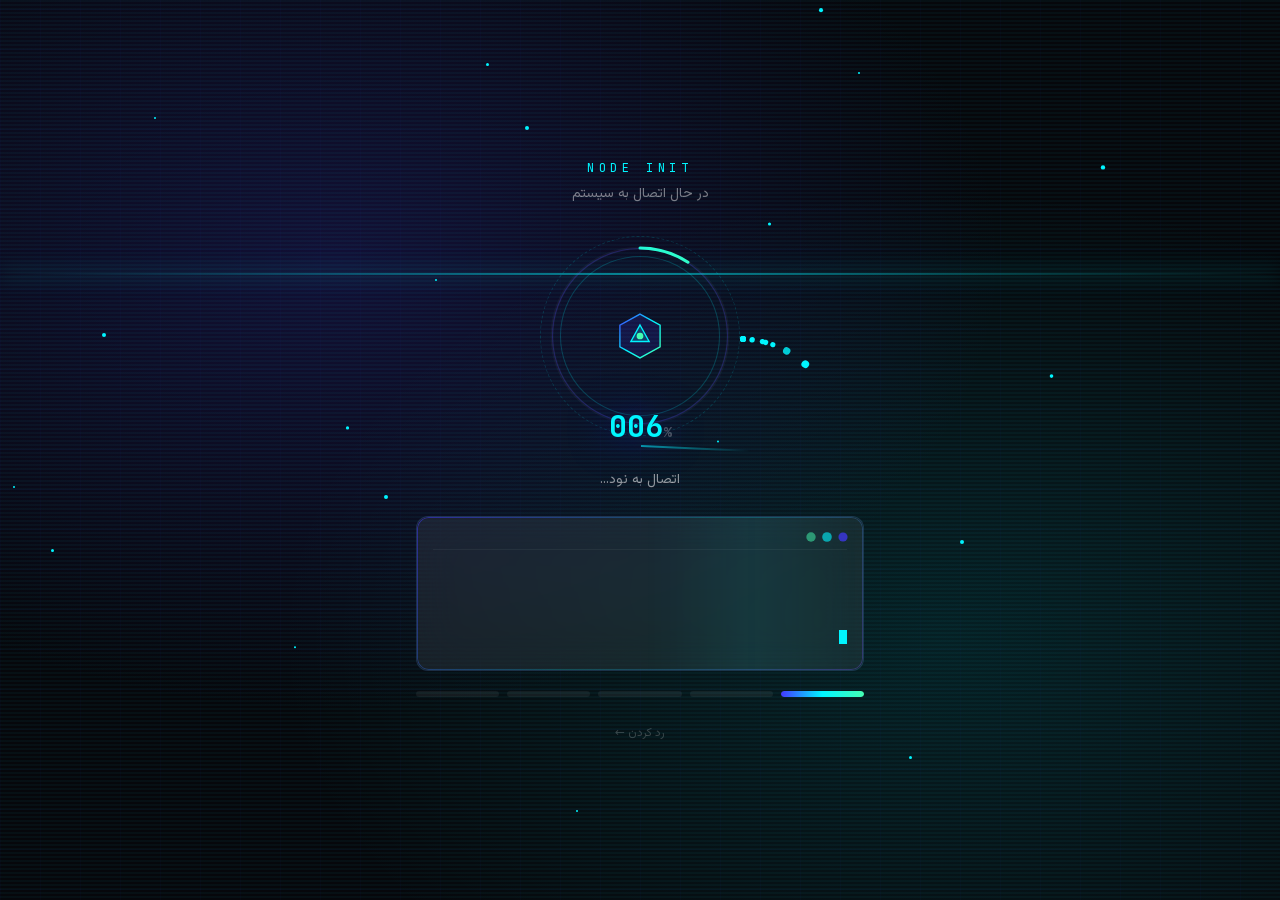
<file: resume/index.html>
<!DOCTYPE html><!--6lkP56k5YMOW_COS2q8Tw--><html lang="fa" dir="rtl" class="__variable_c8f024 __variable_dd5b2f __variable_3c557b"><head><meta charSet="utf-8"/><meta name="viewport" content="width=device-width, initial-scale=1"/><link rel="preload" href="/_next/static/media/1abbc144918f74fd-s.p.woff2" as="font" crossorigin="" type="font/woff2"/><link rel="preload" href="/_next/static/media/36966cca54120369-s.p.woff2" as="font" crossorigin="" type="font/woff2"/><link rel="preload" href="/_next/static/media/8c96cc4bd2a39381-s.p.woff2" as="font" crossorigin="" type="font/woff2"/><link rel="preload" href="/_next/static/media/bb3ef058b751a6ad-s.p.woff2" as="font" crossorigin="" type="font/woff2"/><link rel="stylesheet" href="/_next/static/css/c256ed65e7285d1d.css" data-precedence="next"/><link rel="stylesheet" href="/_next/static/css/3604009842c03a3c.css" data-precedence="next"/><link rel="preload" as="script" fetchPriority="low" href="/_next/static/chunks/webpack-4416db14b6abf48d.js"/><script src="/_next/static/chunks/4bd1b696-c023c6e3521b1417.js" async=""></script><script src="/_next/static/chunks/255-64e783496c90356a.js" async=""></script><script src="/_next/static/chunks/main-app-fd9060a1945ec3fc.js" async=""></script><script src="/_next/static/chunks/app/global-error-eae9b1ee7b3044eb.js" async=""></script><script src="/_next/static/chunks/619-ba102abea3e3d0e4.js" async=""></script><script src="/_next/static/chunks/app/error-cc2a1a23b367a3c3.js" async=""></script><script src="/_next/static/chunks/app/not-found-edf84bdd84cee060.js" async=""></script><script src="/_next/static/chunks/app/resume/page-ddef62ad168069f8.js" async=""></script><meta name="next-size-adjust" content=""/><meta name="theme-color" content="#060b14"/><meta name="color-scheme" content="dark"/><title>رزومه محمد سینا موثقی نژاد | سوابق و مهارت‌ها | محمد سینا موثقی نژاد</title><meta name="description" content="رزومه و خلاصه سوابق محمد سینا موثقی نژاد (سینا موثقی نژاد) — برنامه‌نویس و توسعه‌دهنده نرم‌افزار در تهران. مهارت‌ها، تجربه‌ها و راه‌های تماس."/><link rel="author" href="https://mmovasseghi.dev"/><meta name="author" content="Mohammad Sina Movaseghi Nezhad"/><link rel="author" href="https://mmovasseghi.dev"/><meta name="author" content="محمد سینا موثقی نژاد"/><link rel="manifest" href="/manifest.webmanifest"/><meta name="keywords" content="محمد سینا موثقی نژاد,سینا موثقی نژاد,موثقی نژاد,محمدسینا موثقی نژاد,سینا موثقی,Mohammad Sina Movaseghi Nezhad,Sina Movaseghi,mmovasseghi,برنامه‌نویس تهران,توسعه‌دهنده نرم‌افزار,مهندس نرم‌افزار,برنامه‌نویس بک‌اند,Backend Developer Iran,Telegram Mini App,Docker,اتوماسیون"/><meta name="creator" content="محمد سینا موثقی نژاد"/><meta name="publisher" content="محمد سینا موثقی نژاد"/><meta name="robots" content="index, follow"/><meta name="googlebot" content="index, follow, max-video-preview:-1, max-image-preview:large, max-snippet:-1"/><meta name="category" content="technology"/><link rel="canonical" href="https://mmovasseghi.dev/resume/"/><meta property="og:title" content="محمد سینا موثقی نژاد | برنامه‌نویس و توسعه‌دهنده نرم‌افزار"/><meta property="og:description" content="وب‌سایت رسمی محمد سینا موثقی نژاد (سینا موثقی نژاد) — برنامه‌نویس بک‌اند، وب و Telegram Mini App از تهران."/><meta property="og:url" content="https://mmovasseghi.dev/"/><meta property="og:site_name" content="محمد سینا موثقی نژاد"/><meta property="og:locale" content="fa_IR"/><meta property="og:image:alt" content="محمد سینا موثقی نژاد — برنامه‌نویس و توسعه‌دهنده نرم‌افزار در تهران"/><meta property="og:image:type" content="image/png"/><meta property="og:image" content="https://mmovasseghi.dev/opengraph-image?455cedb9eddfabef"/><meta property="og:image:width" content="1200"/><meta property="og:image:height" content="630"/><meta property="og:locale:alternate" content="en_US"/><meta property="og:type" content="profile"/><meta name="twitter:card" content="summary_large_image"/><meta name="twitter:title" content="محمد سینا موثقی نژاد | برنامه‌نویس"/><meta name="twitter:description" content="سینا موثقی نژاد — برنامه‌نویس و توسعه‌دهنده نرم‌افزار از تهران."/><meta name="twitter:image:alt" content="محمد سینا موثقی نژاد — برنامه‌نویس و توسعه‌دهنده نرم‌افزار در تهران"/><meta name="twitter:image:type" content="image/png"/><meta name="twitter:image" content="https://mmovasseghi.dev/twitter-image?934478b408d3640f"/><meta name="twitter:image:width" content="1200"/><meta name="twitter:image:height" content="630"/><link rel="icon" href="/favicon.svg" type="image/svg+xml"/><link rel="icon" href="/icon" type="image/png" sizes="32x32"/><link rel="apple-touch-icon" href="/apple-icon" type="image/png" sizes="180x180"/><script src="/_next/static/chunks/polyfills-42372ed130431b0a.js" noModule=""></script></head><body class="font-body antialiased"><div hidden=""><!--$--><!--/$--></div><script type="application/ld+json">{"@context":"https://schema.org","@graph":[{"@type":"Person","@id":"https://mmovasseghi.dev/#person","name":"محمد سینا موثقی نژاد","alternateName":["محمد سینا موثقی نژاد","سینا موثقی نژاد","موثقی نژاد","محمدسینا موثقی نژاد","سینا موثقی","Mohammad Sina Movaseghi Nezhad","Sina Movaseghi","mmovasseghi"],"givenName":"محمد سینا","familyName":"موثقی نژاد","jobTitle":["توسعه‌دهنده نرم‌افزار","Software Developer"],"url":"https://mmovasseghi.dev","image":{"@type":"ImageObject","@id":"https://mmovasseghi.dev/#profileimage","url":"https://mmovasseghi.dev/images/mohammad-sina-movaseghi-nezhad.png","contentUrl":"https://mmovasseghi.dev/images/mohammad-sina-movaseghi-nezhad.png","caption":"عکس محمد سینا موثقی نژاد — توسعه‌دهنده نرم‌افزار","width":800,"height":800},"sameAs":["https://github.com/mmovasseghi"],"email":"contact@mmovasseghi.dev","telephone":"+989909777660","nationality":{"@type":"Country","name":"Iran"},"address":{"@type":"PostalAddress","addressLocality":"Tehran","addressCountry":"IR"},"worksFor":{"@type":"Organization","name":"محمد سینا موثقی نژاد","url":"https://mmovasseghi.dev"},"description":"چیزایی می‌سازم که دوست دارم خودم هم ازشون استفاده کنم. اگه پروژه داری یا فقط می‌خوای حرف بزنیم، خوشحال می‌شم پیام بدی.","knowsAbout":["Software Architecture","Backend Engineering","Python","FastAPI","ASP.NET","React","Next.js","PostgreSQL","Docker","Nginx","Telegram Mini Apps","Automation","System Design"],"knowsLanguage":[{"@type":"Language","name":"Persian","alternateName":"fa"},{"@type":"Language","name":"English","alternateName":"en"}]},{"@type":"WebSite","@id":"https://mmovasseghi.dev/#website","url":"https://mmovasseghi.dev","name":"محمد سینا موثقی نژاد — وب‌سایت رسمی","alternateName":["mmovasseghi","سایت موثقی نژاد","سایت سینا موثقی نژاد"],"description":"وب‌سایت شخصی و رسمی محمد سینا موثقی نژاد — برنامه‌نویس و توسعه‌دهنده نرم‌افزار در تهران","inLanguage":"fa-IR","publisher":{"@id":"https://mmovasseghi.dev/#person"},"copyrightHolder":{"@id":"https://mmovasseghi.dev/#person"}},{"@type":"ProfilePage","@id":"https://mmovasseghi.dev/#profilepage","url":"https://mmovasseghi.dev","name":"محمد سینا موثقی نژاد | توسعه‌دهنده نرم‌افزار","isPartOf":{"@id":"https://mmovasseghi.dev/#website"},"about":{"@id":"https://mmovasseghi.dev/#person"},"mainEntity":{"@id":"https://mmovasseghi.dev/#person"},"inLanguage":"fa-IR","primaryImageOfPage":{"@id":"https://mmovasseghi.dev/#profileimage"}},{"@type":"BreadcrumbList","@id":"https://mmovasseghi.dev/#breadcrumbs","itemListElement":[{"@type":"ListItem","position":1,"name":"خانه","item":"https://mmovasseghi.dev"},{"@type":"ListItem","position":2,"name":"مهارت‌ها","item":"https://mmovasseghi.dev/#skills"},{"@type":"ListItem","position":3,"name":"رزومه","item":"https://mmovasseghi.dev/#resume"},{"@type":"ListItem","position":4,"name":"تماس","item":"https://mmovasseghi.dev/#contact"}]}]}</script><!--$--><main id="main" class="flex min-h-screen items-center justify-center bg-[var(--void)] text-white/50"><p class="fa-text text-sm">در حال انتقال به بخش رزومه…</p></main><!--$--><!--/$--><!--/$--><script src="/_next/static/chunks/webpack-4416db14b6abf48d.js" id="_R_" async=""></script><script>(self.__next_f=self.__next_f||[]).push([0])</script><script>self.__next_f.push([1,"1:\"$Sreact.fragment\"\n8:I[4062,[\"219\",\"static/chunks/app/global-error-eae9b1ee7b3044eb.js\"],\"default\"]\n:HL[\"/_next/static/media/1abbc144918f74fd-s.p.woff2\",\"font\",{\"crossOrigin\":\"\",\"type\":\"font/woff2\"}]\n:HL[\"/_next/static/media/36966cca54120369-s.p.woff2\",\"font\",{\"crossOrigin\":\"\",\"type\":\"font/woff2\"}]\n:HL[\"/_next/static/media/8c96cc4bd2a39381-s.p.woff2\",\"font\",{\"crossOrigin\":\"\",\"type\":\"font/woff2\"}]\n:HL[\"/_next/static/media/bb3ef058b751a6ad-s.p.woff2\",\"font\",{\"crossOrigin\":\"\",\"type\":\"font/woff2\"}]\n:HL[\"/_next/static/css/c256ed65e7285d1d.css\",\"style\"]\n:HL[\"/_next/static/css/3604009842c03a3c.css\",\"style\"]\n2:Td0b,"])</script><script>self.__next_f.push([1,"{\"@context\":\"https://schema.org\",\"@graph\":[{\"@type\":\"Person\",\"@id\":\"https://mmovasseghi.dev/#person\",\"name\":\"محمد سینا موثقی نژاد\",\"alternateName\":[\"محمد سینا موثقی نژاد\",\"سینا موثقی نژاد\",\"موثقی نژاد\",\"محمدسینا موثقی نژاد\",\"سینا موثقی\",\"Mohammad Sina Movaseghi Nezhad\",\"Sina Movaseghi\",\"mmovasseghi\"],\"givenName\":\"محمد سینا\",\"familyName\":\"موثقی نژاد\",\"jobTitle\":[\"توسعه‌دهنده نرم‌افزار\",\"Software Developer\"],\"url\":\"https://mmovasseghi.dev\",\"image\":{\"@type\":\"ImageObject\",\"@id\":\"https://mmovasseghi.dev/#profileimage\",\"url\":\"https://mmovasseghi.dev/images/mohammad-sina-movaseghi-nezhad.png\",\"contentUrl\":\"https://mmovasseghi.dev/images/mohammad-sina-movaseghi-nezhad.png\",\"caption\":\"عکس محمد سینا موثقی نژاد — توسعه‌دهنده نرم‌افزار\",\"width\":800,\"height\":800},\"sameAs\":[\"https://github.com/mmovasseghi\"],\"email\":\"contact@mmovasseghi.dev\",\"telephone\":\"+989909777660\",\"nationality\":{\"@type\":\"Country\",\"name\":\"Iran\"},\"address\":{\"@type\":\"PostalAddress\",\"addressLocality\":\"Tehran\",\"addressCountry\":\"IR\"},\"worksFor\":{\"@type\":\"Organization\",\"name\":\"محمد سینا موثقی نژاد\",\"url\":\"https://mmovasseghi.dev\"},\"description\":\"چیزایی می‌سازم که دوست دارم خودم هم ازشون استفاده کنم. اگه پروژه داری یا فقط می‌خوای حرف بزنیم، خوشحال می‌شم پیام بدی.\",\"knowsAbout\":[\"Software Architecture\",\"Backend Engineering\",\"Python\",\"FastAPI\",\"ASP.NET\",\"React\",\"Next.js\",\"PostgreSQL\",\"Docker\",\"Nginx\",\"Telegram Mini Apps\",\"Automation\",\"System Design\"],\"knowsLanguage\":[{\"@type\":\"Language\",\"name\":\"Persian\",\"alternateName\":\"fa\"},{\"@type\":\"Language\",\"name\":\"English\",\"alternateName\":\"en\"}]},{\"@type\":\"WebSite\",\"@id\":\"https://mmovasseghi.dev/#website\",\"url\":\"https://mmovasseghi.dev\",\"name\":\"محمد سینا موثقی نژاد — وب‌سایت رسمی\",\"alternateName\":[\"mmovasseghi\",\"سایت موثقی نژاد\",\"سایت سینا موثقی نژاد\"],\"description\":\"وب‌سایت شخصی و رسمی محمد سینا موثقی نژاد — برنامه‌نویس و توسعه‌دهنده نرم‌افزار در تهران\",\"inLanguage\":\"fa-IR\",\"publisher\":{\"@id\":\"https://mmovasseghi.dev/#person\"},\"copyrightHolder\":{\"@id\":\"https://mmovasseghi.dev/#person\"}},{\"@type\":\"ProfilePage\",\"@id\":\"https://mmovasseghi.dev/#profilepage\",\"url\":\"https://mmovasseghi.dev\",\"name\":\"محمد سینا موثقی نژاد | توسعه‌دهنده نرم‌افزار\",\"isPartOf\":{\"@id\":\"https://mmovasseghi.dev/#website\"},\"about\":{\"@id\":\"https://mmovasseghi.dev/#person\"},\"mainEntity\":{\"@id\":\"https://mmovasseghi.dev/#person\"},\"inLanguage\":\"fa-IR\",\"primaryImageOfPage\":{\"@id\":\"https://mmovasseghi.dev/#profileimage\"}},{\"@type\":\"BreadcrumbList\",\"@id\":\"https://mmovasseghi.dev/#breadcrumbs\",\"itemListElement\":[{\"@type\":\"ListItem\",\"position\":1,\"name\":\"خانه\",\"item\":\"https://mmovasseghi.dev\"},{\"@type\":\"ListItem\",\"position\":2,\"name\":\"مهارت‌ها\",\"item\":\"https://mmovasseghi.dev/#skills\"},{\"@type\":\"ListItem\",\"position\":3,\"name\":\"رزومه\",\"item\":\"https://mmovasseghi.dev/#resume\"},{\"@type\":\"ListItem\",\"position\":4,\"name\":\"تماس\",\"item\":\"https://mmovasseghi.dev/#contact\"}]}]}"])</script><script>self.__next_f.push([1,"0:{\"P\":null,\"b\":\"6lkP56k5YMOW_COS2q8Tw\",\"p\":\"\",\"c\":[\"\",\"resume\",\"\"],\"i\":false,\"f\":[[[\"\",{\"children\":[\"resume\",{\"children\":[\"__PAGE__\",{}]}]},\"$undefined\",\"$undefined\",true],[\"\",[\"$\",\"$1\",\"c\",{\"children\":[[[\"$\",\"link\",\"0\",{\"rel\":\"stylesheet\",\"href\":\"/_next/static/css/c256ed65e7285d1d.css\",\"precedence\":\"next\",\"crossOrigin\":\"$undefined\",\"nonce\":\"$undefined\"}],[\"$\",\"link\",\"1\",{\"rel\":\"stylesheet\",\"href\":\"/_next/static/css/3604009842c03a3c.css\",\"precedence\":\"next\",\"crossOrigin\":\"$undefined\",\"nonce\":\"$undefined\"}]],[\"$\",\"html\",null,{\"lang\":\"fa\",\"dir\":\"rtl\",\"className\":\"__variable_c8f024 __variable_dd5b2f __variable_3c557b\",\"children\":[\"$\",\"body\",null,{\"className\":\"font-body antialiased\",\"children\":[[\"$\",\"script\",null,{\"type\":\"application/ld+json\",\"dangerouslySetInnerHTML\":{\"__html\":\"$2\"}}],\"$L3\"]}]}]]}],{\"children\":[\"resume\",\"$L4\",{\"children\":[\"__PAGE__\",\"$L5\",{},null,false]},null,false]},[\"$L6\",[],[]],false],\"$L7\",false]],\"m\":\"$undefined\",\"G\":[\"$8\",[]],\"s\":false,\"S\":true}\n"])</script><script>self.__next_f.push([1,"9:I[9766,[],\"\"]\na:I[960,[\"619\",\"static/chunks/619-ba102abea3e3d0e4.js\",\"39\",\"static/chunks/app/error-cc2a1a23b367a3c3.js\"],\"default\"]\nb:I[8924,[],\"\"]\nc:I[2619,[\"619\",\"static/chunks/619-ba102abea3e3d0e4.js\",\"345\",\"static/chunks/app/not-found-edf84bdd84cee060.js\"],\"\"]\nd:I[3451,[\"736\",\"static/chunks/app/resume/page-ddef62ad168069f8.js\"],\"default\"]\ne:I[4431,[],\"OutletBoundary\"]\n10:I[5278,[],\"AsyncMetadataOutlet\"]\n12:I[4431,[],\"ViewportBoundary\"]\n14:I[4431,[],\"MetadataBoundary\"]\n15:\"$Sreact.suspense\"\n"])</script><script>self.__next_f.push([1,"3:[\"$\",\"$L9\",null,{\"parallelRouterKey\":\"children\",\"error\":\"$a\",\"errorStyles\":[],\"errorScripts\":[],\"template\":[\"$\",\"$Lb\",null,{}],\"templateStyles\":\"$undefined\",\"templateScripts\":\"$undefined\",\"notFound\":[[\"$\",\"div\",null,{\"className\":\"flex min-h-screen flex-col items-center justify-center bg-void px-6 text-center\",\"children\":[[\"$\",\"span\",null,{\"className\":\"font-mono text-6xl text-cyan/30\",\"children\":\"404\"}],[\"$\",\"h1\",null,{\"className\":\"mt-6 font-display text-2xl font-bold\",\"children\":[\"صفحه\",\" \",[\"$\",\"span\",null,{\"className\":\"rgb-text\",\"children\":\"پیدا نشد\"}]]}],[\"$\",\"p\",null,{\"className\":\"mt-4 max-w-md text-sm text-white/40\",\"children\":\"این صفحه وجود ندارد.\"}],[\"$\",\"$Lc\",null,{\"href\":\"/\",\"className\":\"glass-edge glass mt-8 px-8 py-3 font-mono text-xs uppercase tracking-widest text-cyan\",\"children\":\"بازگشت به خانه\"}]]}],[]],\"forbidden\":\"$undefined\",\"unauthorized\":\"$undefined\"}]\n"])</script><script>self.__next_f.push([1,"4:[\"$\",\"$1\",\"c\",{\"children\":[null,[\"$\",\"$L9\",null,{\"parallelRouterKey\":\"children\",\"error\":\"$undefined\",\"errorStyles\":\"$undefined\",\"errorScripts\":\"$undefined\",\"template\":[\"$\",\"$Lb\",null,{}],\"templateStyles\":\"$undefined\",\"templateScripts\":\"$undefined\",\"notFound\":\"$undefined\",\"forbidden\":\"$undefined\",\"unauthorized\":\"$undefined\"}]]}]\n5:[\"$\",\"$1\",\"c\",{\"children\":[[\"$\",\"$Ld\",null,{}],null,[\"$\",\"$Le\",null,{\"children\":[\"$Lf\",[\"$\",\"$L10\",null,{\"promise\":\"$@11\"}]]}]]}]\n"])</script><script>self.__next_f.push([1,"6:[\"$\",\"div\",\"l\",{\"className\":\"flex min-h-screen items-center justify-center bg-void\",\"children\":[\"$\",\"div\",null,{\"className\":\"text-center\",\"children\":[[\"$\",\"div\",null,{\"className\":\"font-mono text-xs uppercase tracking-[0.4em] text-cyan/50\",\"children\":\"Loading\"}],[\"$\",\"div\",null,{\"className\":\"mt-4 flex gap-1 justify-center\",\"children\":[[\"$\",\"div\",\"0\",{\"className\":\"h-2 w-2 rounded-full animate-pulse\",\"style\":{\"backgroundColor\":\"#4338FF\",\"animationDelay\":\"0ms\"}}],[\"$\",\"div\",\"1\",{\"className\":\"h-2 w-2 rounded-full animate-pulse\",\"style\":{\"backgroundColor\":\"#00F5FF\",\"animationDelay\":\"150ms\"}}],[\"$\",\"div\",\"2\",{\"className\":\"h-2 w-2 rounded-full animate-pulse\",\"style\":{\"backgroundColor\":\"#45FFB2\",\"animationDelay\":\"300ms\"}}],[\"$\",\"div\",\"3\",{\"className\":\"h-2 w-2 rounded-full animate-pulse\",\"style\":{\"backgroundColor\":\"#7C4DFF\",\"animationDelay\":\"450ms\"}}]]}]]}]}]\n"])</script><script>self.__next_f.push([1,"7:[\"$\",\"$1\",\"h\",{\"children\":[null,[[\"$\",\"$L12\",null,{\"children\":\"$L13\"}],[\"$\",\"meta\",null,{\"name\":\"next-size-adjust\",\"content\":\"\"}]],[\"$\",\"$L14\",null,{\"children\":[\"$\",\"div\",null,{\"hidden\":true,\"children\":[\"$\",\"$15\",null,{\"fallback\":null,\"children\":\"$L16\"}]}]}]]}]\n"])</script><script>self.__next_f.push([1,"13:[[\"$\",\"meta\",\"0\",{\"charSet\":\"utf-8\"}],[\"$\",\"meta\",\"1\",{\"name\":\"viewport\",\"content\":\"width=device-width, initial-scale=1\"}],[\"$\",\"meta\",\"2\",{\"name\":\"theme-color\",\"content\":\"#060b14\"}],[\"$\",\"meta\",\"3\",{\"name\":\"color-scheme\",\"content\":\"dark\"}]]\nf:null\n"])</script><script>self.__next_f.push([1,"17:I[622,[],\"IconMark\"]\n"])</script><script>self.__next_f.push([1,"11:{\"metadata\":[[\"$\",\"title\",\"0\",{\"children\":\"رزومه محمد سینا موثقی نژاد | سوابق و مهارت‌ها | محمد سینا موثقی نژاد\"}],[\"$\",\"meta\",\"1\",{\"name\":\"description\",\"content\":\"رزومه و خلاصه سوابق محمد سینا موثقی نژاد (سینا موثقی نژاد) — برنامه‌نویس و توسعه‌دهنده نرم‌افزار در تهران. مهارت‌ها، تجربه‌ها و راه‌های تماس.\"}],[\"$\",\"link\",\"2\",{\"rel\":\"author\",\"href\":\"https://mmovasseghi.dev\"}],[\"$\",\"meta\",\"3\",{\"name\":\"author\",\"content\":\"Mohammad Sina Movaseghi Nezhad\"}],[\"$\",\"link\",\"4\",{\"rel\":\"author\",\"href\":\"https://mmovasseghi.dev\"}],[\"$\",\"meta\",\"5\",{\"name\":\"author\",\"content\":\"محمد سینا موثقی نژاد\"}],[\"$\",\"link\",\"6\",{\"rel\":\"manifest\",\"href\":\"/manifest.webmanifest\",\"crossOrigin\":\"$undefined\"}],[\"$\",\"meta\",\"7\",{\"name\":\"keywords\",\"content\":\"محمد سینا موثقی نژاد,سینا موثقی نژاد,موثقی نژاد,محمدسینا موثقی نژاد,سینا موثقی,Mohammad Sina Movaseghi Nezhad,Sina Movaseghi,mmovasseghi,برنامه‌نویس تهران,توسعه‌دهنده نرم‌افزار,مهندس نرم‌افزار,برنامه‌نویس بک‌اند,Backend Developer Iran,Telegram Mini App,Docker,اتوماسیون\"}],[\"$\",\"meta\",\"8\",{\"name\":\"creator\",\"content\":\"محمد سینا موثقی نژاد\"}],[\"$\",\"meta\",\"9\",{\"name\":\"publisher\",\"content\":\"محمد سینا موثقی نژاد\"}],[\"$\",\"meta\",\"10\",{\"name\":\"robots\",\"content\":\"index, follow\"}],[\"$\",\"meta\",\"11\",{\"name\":\"googlebot\",\"content\":\"index, follow, max-video-preview:-1, max-image-preview:large, max-snippet:-1\"}],[\"$\",\"meta\",\"12\",{\"name\":\"category\",\"content\":\"technology\"}],[\"$\",\"link\",\"13\",{\"rel\":\"canonical\",\"href\":\"https://mmovasseghi.dev/resume/\"}],[\"$\",\"meta\",\"14\",{\"property\":\"og:title\",\"content\":\"محمد سینا موثقی نژاد | برنامه‌نویس و توسعه‌دهنده نرم‌افزار\"}],[\"$\",\"meta\",\"15\",{\"property\":\"og:description\",\"content\":\"وب‌سایت رسمی محمد سینا موثقی نژاد (سینا موثقی نژاد) — برنامه‌نویس بک‌اند، وب و Telegram Mini App از تهران.\"}],[\"$\",\"meta\",\"16\",{\"property\":\"og:url\",\"content\":\"https://mmovasseghi.dev/\"}],[\"$\",\"meta\",\"17\",{\"property\":\"og:site_name\",\"content\":\"محمد سینا موثقی نژاد\"}],[\"$\",\"meta\",\"18\",{\"property\":\"og:locale\",\"content\":\"fa_IR\"}],[\"$\",\"meta\",\"19\",{\"property\":\"og:image:alt\",\"content\":\"محمد سینا موثقی نژاد — برنامه‌نویس و توسعه‌دهنده نرم‌افزار در تهران\"}],[\"$\",\"meta\",\"20\",{\"property\":\"og:image:type\",\"content\":\"image/png\"}],[\"$\",\"meta\",\"21\",{\"property\":\"og:image\",\"content\":\"https://mmovasseghi.dev/opengraph-image?455cedb9eddfabef\"}],[\"$\",\"meta\",\"22\",{\"property\":\"og:image:width\",\"content\":\"1200\"}],[\"$\",\"meta\",\"23\",{\"property\":\"og:image:height\",\"content\":\"630\"}],[\"$\",\"meta\",\"24\",{\"property\":\"og:locale:alternate\",\"content\":\"en_US\"}],[\"$\",\"meta\",\"25\",{\"property\":\"og:type\",\"content\":\"profile\"}],[\"$\",\"meta\",\"26\",{\"name\":\"twitter:card\",\"content\":\"summary_large_image\"}],[\"$\",\"meta\",\"27\",{\"name\":\"twitter:title\",\"content\":\"محمد سینا موثقی نژاد | برنامه‌نویس\"}],[\"$\",\"meta\",\"28\",{\"name\":\"twitter:description\",\"content\":\"سینا موثقی نژاد — برنامه‌نویس و توسعه‌دهنده نرم‌افزار از تهران.\"}],[\"$\",\"meta\",\"29\",{\"name\":\"twitter:image:alt\",\"content\":\"محمد سینا موثقی نژاد — برنامه‌نویس و توسعه‌دهنده نرم‌افزار در تهران\"}],[\"$\",\"meta\",\"30\",{\"name\":\"twitter:image:type\",\"content\":\"image/png\"}],[\"$\",\"meta\",\"31\",{\"name\":\"twitter:image\",\"content\":\"https://mmovasseghi.dev/twitter-image?934478b408d3640f\"}],[\"$\",\"meta\",\"32\",{\"name\":\"twitter:image:width\",\"content\":\"1200\"}],[\"$\",\"meta\",\"33\",{\"name\":\"twitter:image:height\",\"content\":\"630\"}],[\"$\",\"link\",\"34\",{\"rel\":\"icon\",\"href\":\"/favicon.svg\",\"type\":\"image/svg+xml\"}],[\"$\",\"link\",\"35\",{\"rel\":\"icon\",\"href\":\"/icon\",\"type\":\"image/png\",\"sizes\":\"32x32\"}],[\"$\",\"link\",\"36\",{\"rel\":\"apple-touch-icon\",\"href\":\"/apple-icon\",\"type\":\"image/png\",\"sizes\":\"180x180\"}],[\"$\",\"$L17\",\"37\",{}]],\"error\":null,\"digest\":\"$undefined\"}\n"])</script><script>self.__next_f.push([1,"16:\"$11:metadata\"\n"])</script></body></html>
</file>
<file: _next/static/css/c256ed65e7285d1d.css>
@font-face{font-family:Vazirmatn;font-style:normal;font-weight:400;font-display:swap;src:url(/_next/static/media/1abbc144918f74fd-s.p.woff2) format("woff2");unicode-range:u+06??,u+0750-077f,u+0870-088e,u+0890-0891,u+0897-08e1,u+08e3-08ff,u+200c-200e,u+2010-2011,u+204f,u+2e41,u+fb50-fdff,u+fe70-fe74,u+fe76-fefc,u+102e0-102fb,u+10e60-10e7e,u+10ec2-10ec4,u+10efc-10eff,u+1ee00-1ee03,u+1ee05-1ee1f,u+1ee21-1ee22,u+1ee24,u+1ee27,u+1ee29-1ee32,u+1ee34-1ee37,u+1ee39,u+1ee3b,u+1ee42,u+1ee47,u+1ee49,u+1ee4b,u+1ee4d-1ee4f,u+1ee51-1ee52,u+1ee54,u+1ee57,u+1ee59,u+1ee5b,u+1ee5d,u+1ee5f,u+1ee61-1ee62,u+1ee64,u+1ee67-1ee6a,u+1ee6c-1ee72,u+1ee74-1ee77,u+1ee79-1ee7c,u+1ee7e,u+1ee80-1ee89,u+1ee8b-1ee9b,u+1eea1-1eea3,u+1eea5-1eea9,u+1eeab-1eebb,u+1eef0-1eef1}@font-face{font-family:Vazirmatn;font-style:normal;font-weight:400;font-display:swap;src:url(/_next/static/media/17cf9497af825577-s.woff2) format("woff2");unicode-range:u+0100-02ba,u+02bd-02c5,u+02c7-02cc,u+02ce-02d7,u+02dd-02ff,u+0304,u+0308,u+0329,u+1d00-1dbf,u+1e00-1e9f,u+1ef2-1eff,u+2020,u+20a0-20ab,u+20ad-20c0,u+2113,u+2c60-2c7f,u+a720-a7ff}@font-face{font-family:Vazirmatn;font-style:normal;font-weight:400;font-display:swap;src:url(/_next/static/media/8c96cc4bd2a39381-s.p.woff2) format("woff2");unicode-range:u+00??,u+0131,u+0152-0153,u+02bb-02bc,u+02c6,u+02da,u+02dc,u+0304,u+0308,u+0329,u+2000-206f,u+20ac,u+2122,u+2191,u+2193,u+2212,u+2215,u+feff,u+fffd}@font-face{font-family:Vazirmatn;font-style:normal;font-weight:500;font-display:swap;src:url(/_next/static/media/1abbc144918f74fd-s.p.woff2) format("woff2");unicode-range:u+06??,u+0750-077f,u+0870-088e,u+0890-0891,u+0897-08e1,u+08e3-08ff,u+200c-200e,u+2010-2011,u+204f,u+2e41,u+fb50-fdff,u+fe70-fe74,u+fe76-fefc,u+102e0-102fb,u+10e60-10e7e,u+10ec2-10ec4,u+10efc-10eff,u+1ee00-1ee03,u+1ee05-1ee1f,u+1ee21-1ee22,u+1ee24,u+1ee27,u+1ee29-1ee32,u+1ee34-1ee37,u+1ee39,u+1ee3b,u+1ee42,u+1ee47,u+1ee49,u+1ee4b,u+1ee4d-1ee4f,u+1ee51-1ee52,u+1ee54,u+1ee57,u+1ee59,u+1ee5b,u+1ee5d,u+1ee5f,u+1ee61-1ee62,u+1ee64,u+1ee67-1ee6a,u+1ee6c-1ee72,u+1ee74-1ee77,u+1ee79-1ee7c,u+1ee7e,u+1ee80-1ee89,u+1ee8b-1ee9b,u+1eea1-1eea3,u+1eea5-1eea9,u+1eeab-1eebb,u+1eef0-1eef1}@font-face{font-family:Vazirmatn;font-style:normal;font-weight:500;font-display:swap;src:url(/_next/static/media/17cf9497af825577-s.woff2) format("woff2");unicode-range:u+0100-02ba,u+02bd-02c5,u+02c7-02cc,u+02ce-02d7,u+02dd-02ff,u+0304,u+0308,u+0329,u+1d00-1dbf,u+1e00-1e9f,u+1ef2-1eff,u+2020,u+20a0-20ab,u+20ad-20c0,u+2113,u+2c60-2c7f,u+a720-a7ff}@font-face{font-family:Vazirmatn;font-style:normal;font-weight:500;font-display:swap;src:url(/_next/static/media/8c96cc4bd2a39381-s.p.woff2) format("woff2");unicode-range:u+00??,u+0131,u+0152-0153,u+02bb-02bc,u+02c6,u+02da,u+02dc,u+0304,u+0308,u+0329,u+2000-206f,u+20ac,u+2122,u+2191,u+2193,u+2212,u+2215,u+feff,u+fffd}@font-face{font-family:Vazirmatn;font-style:normal;font-weight:600;font-display:swap;src:url(/_next/static/media/1abbc144918f74fd-s.p.woff2) format("woff2");unicode-range:u+06??,u+0750-077f,u+0870-088e,u+0890-0891,u+0897-08e1,u+08e3-08ff,u+200c-200e,u+2010-2011,u+204f,u+2e41,u+fb50-fdff,u+fe70-fe74,u+fe76-fefc,u+102e0-102fb,u+10e60-10e7e,u+10ec2-10ec4,u+10efc-10eff,u+1ee00-1ee03,u+1ee05-1ee1f,u+1ee21-1ee22,u+1ee24,u+1ee27,u+1ee29-1ee32,u+1ee34-1ee37,u+1ee39,u+1ee3b,u+1ee42,u+1ee47,u+1ee49,u+1ee4b,u+1ee4d-1ee4f,u+1ee51-1ee52,u+1ee54,u+1ee57,u+1ee59,u+1ee5b,u+1ee5d,u+1ee5f,u+1ee61-1ee62,u+1ee64,u+1ee67-1ee6a,u+1ee6c-1ee72,u+1ee74-1ee77,u+1ee79-1ee7c,u+1ee7e,u+1ee80-1ee89,u+1ee8b-1ee9b,u+1eea1-1eea3,u+1eea5-1eea9,u+1eeab-1eebb,u+1eef0-1eef1}@font-face{font-family:Vazirmatn;font-style:normal;font-weight:600;font-display:swap;src:url(/_next/static/media/17cf9497af825577-s.woff2) format("woff2");unicode-range:u+0100-02ba,u+02bd-02c5,u+02c7-02cc,u+02ce-02d7,u+02dd-02ff,u+0304,u+0308,u+0329,u+1d00-1dbf,u+1e00-1e9f,u+1ef2-1eff,u+2020,u+20a0-20ab,u+20ad-20c0,u+2113,u+2c60-2c7f,u+a720-a7ff}@font-face{font-family:Vazirmatn;font-style:normal;font-weight:600;font-display:swap;src:url(/_next/static/media/8c96cc4bd2a39381-s.p.woff2) format("woff2");unicode-range:u+00??,u+0131,u+0152-0153,u+02bb-02bc,u+02c6,u+02da,u+02dc,u+0304,u+0308,u+0329,u+2000-206f,u+20ac,u+2122,u+2191,u+2193,u+2212,u+2215,u+feff,u+fffd}@font-face{font-family:Vazirmatn;font-style:normal;font-weight:700;font-display:swap;src:url(/_next/static/media/1abbc144918f74fd-s.p.woff2) format("woff2");unicode-range:u+06??,u+0750-077f,u+0870-088e,u+0890-0891,u+0897-08e1,u+08e3-08ff,u+200c-200e,u+2010-2011,u+204f,u+2e41,u+fb50-fdff,u+fe70-fe74,u+fe76-fefc,u+102e0-102fb,u+10e60-10e7e,u+10ec2-10ec4,u+10efc-10eff,u+1ee00-1ee03,u+1ee05-1ee1f,u+1ee21-1ee22,u+1ee24,u+1ee27,u+1ee29-1ee32,u+1ee34-1ee37,u+1ee39,u+1ee3b,u+1ee42,u+1ee47,u+1ee49,u+1ee4b,u+1ee4d-1ee4f,u+1ee51-1ee52,u+1ee54,u+1ee57,u+1ee59,u+1ee5b,u+1ee5d,u+1ee5f,u+1ee61-1ee62,u+1ee64,u+1ee67-1ee6a,u+1ee6c-1ee72,u+1ee74-1ee77,u+1ee79-1ee7c,u+1ee7e,u+1ee80-1ee89,u+1ee8b-1ee9b,u+1eea1-1eea3,u+1eea5-1eea9,u+1eeab-1eebb,u+1eef0-1eef1}@font-face{font-family:Vazirmatn;font-style:normal;font-weight:700;font-display:swap;src:url(/_next/static/media/17cf9497af825577-s.woff2) format("woff2");unicode-range:u+0100-02ba,u+02bd-02c5,u+02c7-02cc,u+02ce-02d7,u+02dd-02ff,u+0304,u+0308,u+0329,u+1d00-1dbf,u+1e00-1e9f,u+1ef2-1eff,u+2020,u+20a0-20ab,u+20ad-20c0,u+2113,u+2c60-2c7f,u+a720-a7ff}@font-face{font-family:Vazirmatn;font-style:normal;font-weight:700;font-display:swap;src:url(/_next/static/media/8c96cc4bd2a39381-s.p.woff2) format("woff2");unicode-range:u+00??,u+0131,u+0152-0153,u+02bb-02bc,u+02c6,u+02da,u+02dc,u+0304,u+0308,u+0329,u+2000-206f,u+20ac,u+2122,u+2191,u+2193,u+2212,u+2215,u+feff,u+fffd}@font-face{font-family:Vazirmatn Fallback;src:local("Arial");ascent-override:101.87%;descent-override:53.36%;line-gap-override:0.00%;size-adjust:100.66%}.__className_c8f024{font-family:Vazirmatn,Vazirmatn Fallback;font-style:normal}.__variable_c8f024{--font-vazir:"Vazirmatn","Vazirmatn Fallback"}@font-face{font-family:Space Grotesk;font-style:normal;font-weight:300 700;font-display:swap;src:url(/_next/static/media/e1aab0933260df4d-s.woff2) format("woff2");unicode-range:u+0102-0103,u+0110-0111,u+0128-0129,u+0168-0169,u+01a0-01a1,u+01af-01b0,u+0300-0301,u+0303-0304,u+0308-0309,u+0323,u+0329,u+1ea0-1ef9,u+20ab}@font-face{font-family:Space Grotesk;font-style:normal;font-weight:300 700;font-display:swap;src:url(/_next/static/media/b7387a63dd068245-s.woff2) format("woff2");unicode-range:u+0100-02ba,u+02bd-02c5,u+02c7-02cc,u+02ce-02d7,u+02dd-02ff,u+0304,u+0308,u+0329,u+1d00-1dbf,u+1e00-1e9f,u+1ef2-1eff,u+2020,u+20a0-20ab,u+20ad-20c0,u+2113,u+2c60-2c7f,u+a720-a7ff}@font-face{font-family:Space Grotesk;font-style:normal;font-weight:300 700;font-display:swap;src:url(/_next/static/media/36966cca54120369-s.p.woff2) format("woff2");unicode-range:u+00??,u+0131,u+0152-0153,u+02bb-02bc,u+02c6,u+02da,u+02dc,u+0304,u+0308,u+0329,u+2000-206f,u+20ac,u+2122,u+2191,u+2193,u+2212,u+2215,u+feff,u+fffd}@font-face{font-family:Space Grotesk Fallback;src:local("Arial");ascent-override:89.71%;descent-override:26.62%;line-gap-override:0.00%;size-adjust:109.69%}.__className_dd5b2f{font-family:Space Grotesk,Space Grotesk Fallback;font-style:normal}.__variable_dd5b2f{--font-space:"Space Grotesk","Space Grotesk Fallback"}@font-face{font-family:JetBrains Mono;font-style:normal;font-weight:100 800;font-display:swap;src:url(/_next/static/media/886030b0b59bc5a7-s.woff2) format("woff2");unicode-range:u+0460-052f,u+1c80-1c8a,u+20b4,u+2de0-2dff,u+a640-a69f,u+fe2e-fe2f}@font-face{font-family:JetBrains Mono;font-style:normal;font-weight:100 800;font-display:swap;src:url(/_next/static/media/0aa834ed78bf6d07-s.woff2) format("woff2");unicode-range:u+0301,u+0400-045f,u+0490-0491,u+04b0-04b1,u+2116}@font-face{font-family:JetBrains Mono;font-style:normal;font-weight:100 800;font-display:swap;src:url(/_next/static/media/67957d42bae0796d-s.woff2) format("woff2");unicode-range:u+0370-0377,u+037a-037f,u+0384-038a,u+038c,u+038e-03a1,u+03a3-03ff}@font-face{font-family:JetBrains Mono;font-style:normal;font-weight:100 800;font-display:swap;src:url(/_next/static/media/f911b923c6adde36-s.woff2) format("woff2");unicode-range:u+0102-0103,u+0110-0111,u+0128-0129,u+0168-0169,u+01a0-01a1,u+01af-01b0,u+0300-0301,u+0303-0304,u+0308-0309,u+0323,u+0329,u+1ea0-1ef9,u+20ab}@font-face{font-family:JetBrains Mono;font-style:normal;font-weight:100 800;font-display:swap;src:url(/_next/static/media/939c4f875ee75fbb-s.woff2) format("woff2");unicode-range:u+0100-02ba,u+02bd-02c5,u+02c7-02cc,u+02ce-02d7,u+02dd-02ff,u+0304,u+0308,u+0329,u+1d00-1dbf,u+1e00-1e9f,u+1ef2-1eff,u+2020,u+20a0-20ab,u+20ad-20c0,u+2113,u+2c60-2c7f,u+a720-a7ff}@font-face{font-family:JetBrains Mono;font-style:normal;font-weight:100 800;font-display:swap;src:url(/_next/static/media/bb3ef058b751a6ad-s.p.woff2) format("woff2");unicode-range:u+00??,u+0131,u+0152-0153,u+02bb-02bc,u+02c6,u+02da,u+02dc,u+0304,u+0308,u+0329,u+2000-206f,u+20ac,u+2122,u+2191,u+2193,u+2212,u+2215,u+feff,u+fffd}@font-face{font-family:JetBrains Mono Fallback;src:local("Arial");ascent-override:75.79%;descent-override:22.29%;line-gap-override:0.00%;size-adjust:134.59%}.__className_3c557b{font-family:JetBrains Mono,JetBrains Mono Fallback;font-style:normal}.__variable_3c557b{--font-jetbrains:"JetBrains Mono","JetBrains Mono Fallback"}*,:after,:before{--tw-border-spacing-x:0;--tw-border-spacing-y:0;--tw-translate-x:0;--tw-translate-y:0;--tw-rotate:0;--tw-skew-x:0;--tw-skew-y:0;--tw-scale-x:1;--tw-scale-y:1;--tw-pan-x: ;--tw-pan-y: ;--tw-pinch-zoom: ;--tw-scroll-snap-strictness:proximity;--tw-gradient-from-position: ;--tw-gradient-via-position: ;--tw-gradient-to-position: ;--tw-ordinal: ;--tw-slashed-zero: ;--tw-numeric-figure: ;--tw-numeric-spacing: ;--tw-numeric-fraction: ;--tw-ring-inset: ;--tw-ring-offset-width:0px;--tw-ring-offset-color:#fff;--tw-ring-color:rgb(59 130 246/0.5);--tw-ring-offset-shadow:0 0 #0000;--tw-ring-shadow:0 0 #0000;--tw-shadow:0 0 #0000;--tw-shadow-colored:0 0 #0000;--tw-blur: ;--tw-brightness: ;--tw-contrast: ;--tw-grayscale: ;--tw-hue-rotate: ;--tw-invert: ;--tw-saturate: ;--tw-sepia: ;--tw-drop-shadow: ;--tw-backdrop-blur: ;--tw-backdrop-brightness: ;--tw-backdrop-contrast: ;--tw-backdrop-grayscale: ;--tw-backdrop-hue-rotate: ;--tw-backdrop-invert: ;--tw-backdrop-opacity: ;--tw-backdrop-saturate: ;--tw-backdrop-sepia: ;--tw-contain-size: ;--tw-contain-layout: ;--tw-contain-paint: ;--tw-contain-style: }::backdrop{--tw-border-spacing-x:0;--tw-border-spacing-y:0;--tw-translate-x:0;--tw-translate-y:0;--tw-rotate:0;--tw-skew-x:0;--tw-skew-y:0;--tw-scale-x:1;--tw-scale-y:1;--tw-pan-x: ;--tw-pan-y: ;--tw-pinch-zoom: ;--tw-scroll-snap-strictness:proximity;--tw-gradient-from-position: ;--tw-gradient-via-position: ;--tw-gradient-to-position: ;--tw-ordinal: ;--tw-slashed-zero: ;--tw-numeric-figure: ;--tw-numeric-spacing: ;--tw-numeric-fraction: ;--tw-ring-inset: ;--tw-ring-offset-width:0px;--tw-ring-offset-color:#fff;--tw-ring-color:rgb(59 130 246/0.5);--tw-ring-offset-shadow:0 0 #0000;--tw-ring-shadow:0 0 #0000;--tw-shadow:0 0 #0000;--tw-shadow-colored:0 0 #0000;--tw-blur: ;--tw-brightness: ;--tw-contrast: ;--tw-grayscale: ;--tw-hue-rotate: ;--tw-invert: ;--tw-saturate: ;--tw-sepia: ;--tw-drop-shadow: ;--tw-backdrop-blur: ;--tw-backdrop-brightness: ;--tw-backdrop-contrast: ;--tw-backdrop-grayscale: ;--tw-backdrop-hue-rotate: ;--tw-backdrop-invert: ;--tw-backdrop-opacity: ;--tw-backdrop-saturate: ;--tw-backdrop-sepia: ;--tw-contain-size: ;--tw-contain-layout: ;--tw-contain-paint: ;--tw-contain-style: }/*
! tailwindcss v3.4.19 | MIT License | https://tailwindcss.com
*/*,:after,:before{box-sizing:border-box;border:0 solid #e5e7eb}:after,:before{--tw-content:""}:host,html{line-height:1.5;-webkit-text-size-adjust:100%;-moz-tab-size:4;-o-tab-size:4;tab-size:4;font-family:ui-sans-serif,system-ui,sans-serif,Apple Color Emoji,Segoe UI Emoji,Segoe UI Symbol,Noto Color Emoji;font-feature-settings:normal;font-variation-settings:normal;-webkit-tap-highlight-color:transparent}body{margin:0;line-height:inherit}hr{height:0;color:inherit;border-top-width:1px}abbr:where([title]){-webkit-text-decoration:underline dotted;text-decoration:underline dotted}h1,h2,h3,h4,h5,h6{font-size:inherit;font-weight:inherit}a{color:inherit;text-decoration:inherit}b,strong{font-weight:bolder}code,kbd,pre,samp{font-family:var(--font-jetbrains),monospace;font-feature-settings:normal;font-variation-settings:normal;font-size:1em}small{font-size:80%}sub,sup{font-size:75%;line-height:0;position:relative;vertical-align:baseline}sub{bottom:-.25em}sup{top:-.5em}table{text-indent:0;border-color:inherit;border-collapse:collapse}button,input,optgroup,select,textarea{font-family:inherit;font-feature-settings:inherit;font-variation-settings:inherit;font-size:100%;font-weight:inherit;line-height:inherit;letter-spacing:inherit;color:inherit;margin:0;padding:0}button,select{text-transform:none}button,input:where([type=button]),input:where([type=reset]),input:where([type=submit]){-webkit-appearance:button;background-color:transparent;background-image:none}:-moz-focusring{outline:auto}:-moz-ui-invalid{box-shadow:none}progress{vertical-align:baseline}::-webkit-inner-spin-button,::-webkit-outer-spin-button{height:auto}[type=search]{-webkit-appearance:textfield;outline-offset:-2px}::-webkit-search-decoration{-webkit-appearance:none}::-webkit-file-upload-button{-webkit-appearance:button;font:inherit}summary{display:list-item}blockquote,dd,dl,figure,h1,h2,h3,h4,h5,h6,hr,p,pre{margin:0}fieldset{margin:0}fieldset,legend{padding:0}menu,ol,ul{list-style:none;margin:0;padding:0}dialog{padding:0}textarea{resize:vertical}input::-moz-placeholder,textarea::-moz-placeholder{opacity:1;color:#9ca3af}input::placeholder,textarea::placeholder{opacity:1;color:#9ca3af}[role=button],button{cursor:pointer}:disabled{cursor:default}audio,canvas,embed,iframe,img,object,svg,video{display:block;vertical-align:middle}img,video{max-width:100%;height:auto}[hidden]:where(:not([hidden=until-found])){display:none}.glass{background:var(--glass);backdrop-filter:blur(20px);-webkit-backdrop-filter:blur(20px);border:1px solid var(--glass-border);border-radius:12px}.glass-edge{position:relative}.glass-edge:before{content:"";position:absolute;inset:0;border-radius:inherit;padding:1px;background:linear-gradient(135deg,rgba(67,56,255,.5),rgba(0,245,255,.2),rgba(124,77,255,.3));-webkit-mask:linear-gradient(#fff 0 0) content-box,linear-gradient(#fff 0 0);mask:linear-gradient(#fff 0 0) content-box,linear-gradient(#fff 0 0);-webkit-mask-composite:xor;mask-composite:exclude;pointer-events:none}.backlight{position:relative;overflow:visible}.backlight:after{content:"";position:absolute;inset:-1px;border-radius:inherit;background:radial-gradient(ellipse at 50% 0,rgba(67,56,255,.15),transparent 70%);pointer-events:none;z-index:-1}.text-glow{text-shadow:0 0 40px rgba(67,56,255,.5),0 0 80px rgba(0,245,255,.2)}.rgb-text{background:linear-gradient(90deg,var(--indigo),var(--cyan),var(--mint),var(--purple),var(--indigo));background-size:300% 100%;-webkit-background-clip:text;background-clip:text;-webkit-text-fill-color:transparent;animation:rgb-shift 6s linear infinite}.neon-border{box-shadow:0 0 20px rgba(67,56,255,.2),inset 0 0 20px rgba(0,245,255,.05)}.pointer-events-none{pointer-events:none}.visible{visibility:visible}.static{position:static}.fixed{position:fixed}.absolute{position:absolute}.relative{position:relative}.inset-0{inset:0}.inset-3{inset:.75rem}.inset-6{inset:1.5rem}.inset-x-0{left:0;right:0}.inset-y-0{top:0;bottom:0}.-bottom-1{bottom:-.25rem}.-bottom-2{bottom:-.5rem}.-left-1\/4{left:-25%}.-right-1\/4{right:-25%}.bottom-0{bottom:0}.bottom-1\/4{bottom:25%}.bottom-6{bottom:1.5rem}.bottom-8{bottom:2rem}.left-0{left:0}.left-1\/2{left:50%}.right-0{right:0}.right-8{right:2rem}.start-6{inset-inline-start:1.5rem}.top-0{top:0}.top-1\/2{top:50%}.top-1\/4{top:25%}.top-\[18\%\]{top:18%}.top-\[55\%\]{top:55%}.top-\[82\%\]{top:82%}.z-0{z-index:0}.z-10{z-index:10}.z-30{z-index:30}.z-40{z-index:40}.z-\[10000\]{z-index:10000}.z-\[10050\]{z-index:10050}.z-\[10051\]{z-index:10051}.z-\[1\]{z-index:1}.z-\[2\]{z-index:2}.z-\[3\]{z-index:3}.z-\[9990\]{z-index:9990}.z-\[9994\]{z-index:9994}.z-\[9995\]{z-index:9995}.z-\[9997\]{z-index:9997}.-mx-px{margin-left:-1px;margin-right:-1px}.-my-px{margin-top:-1px;margin-bottom:-1px}.mx-auto{margin-left:auto;margin-right:auto}.mb-2{margin-bottom:.5rem}.mb-6{margin-bottom:1.5rem}.mb-8{margin-bottom:2rem}.mt-0\.5{margin-top:.125rem}.mt-1{margin-top:.25rem}.mt-10{margin-top:2.5rem}.mt-12{margin-top:3rem}.mt-14{margin-top:3.5rem}.mt-16{margin-top:4rem}.mt-2{margin-top:.5rem}.mt-3{margin-top:.75rem}.mt-4{margin-top:1rem}.mt-5{margin-top:1.25rem}.mt-6{margin-top:1.5rem}.mt-7{margin-top:1.75rem}.mt-8{margin-top:2rem}.block{display:block}.inline-block{display:inline-block}.flex{display:flex}.grid{display:grid}.hidden{display:none}.h-1{height:.25rem}.h-1\.5{height:.375rem}.h-12{height:3rem}.h-2{height:.5rem}.h-3\.5{height:.875rem}.h-6{height:1.5rem}.h-\[1px\]{height:1px}.h-\[200px\]{height:200px}.h-\[2px\]{height:2px}.h-\[300px\]{height:300px}.h-\[4\.5rem\]{height:4.5rem}.h-\[400px\]{height:400px}.h-\[500px\]{height:500px}.h-\[55\%\]{height:55%}.h-auto{height:auto}.h-full{height:100%}.h-px{height:1px}.min-h-full{min-height:100%}.min-h-screen{min-height:100vh}.w-1\.5{width:.375rem}.w-1\/2{width:50%}.w-12{width:3rem}.w-2{width:.5rem}.w-20{width:5rem}.w-24{width:6rem}.w-28{width:7rem}.w-32{width:8rem}.w-36{width:9rem}.w-40{width:10rem}.w-44{width:11rem}.w-48{width:12rem}.w-52{width:13rem}.w-\[200px\]{width:200px}.w-\[2px\]{width:2px}.w-\[400px\]{width:400px}.w-\[500px\]{width:500px}.w-\[600px\]{width:600px}.w-\[min\(360px\2c 70vw\)\]{width:min(360px,70vw)}.w-\[min\(400px\2c 80vw\)\]{width:min(400px,80vw)}.w-\[min\(480px\2c 90vw\)\]{width:min(480px,90vw)}.w-full{width:100%}.min-w-0{min-width:0}.max-w-2xl{max-width:42rem}.max-w-6xl{max-width:72rem}.max-w-full{max-width:100%}.max-w-lg{max-width:32rem}.max-w-md{max-width:28rem}.flex-1{flex:1 1 0%}.shrink-0{flex-shrink:0}.origin-bottom{transform-origin:bottom}.origin-center{transform-origin:center}.origin-right{transform-origin:right}.-translate-x-1\/2{--tw-translate-x:-50%}.-translate-x-1\/2,.-translate-y-1\/2{transform:translate(var(--tw-translate-x),var(--tw-translate-y)) rotate(var(--tw-rotate)) skewX(var(--tw-skew-x)) skewY(var(--tw-skew-y)) scaleX(var(--tw-scale-x)) scaleY(var(--tw-scale-y))}.-translate-y-1\/2{--tw-translate-y:-50%}.transform{transform:translate(var(--tw-translate-x),var(--tw-translate-y)) rotate(var(--tw-rotate)) skewX(var(--tw-skew-x)) skewY(var(--tw-skew-y)) scaleX(var(--tw-scale-x)) scaleY(var(--tw-scale-y))}@keyframes pulse{50%{opacity:.5}}.animate-pulse{animation:pulse 2s cubic-bezier(.4,0,.6,1) infinite}.resize{resize:both}.flex-col{flex-direction:column}.flex-wrap{flex-wrap:wrap}.items-center{align-items:center}.justify-end{justify-content:flex-end}.justify-center{justify-content:center}.justify-between{justify-content:space-between}.gap-1{gap:.25rem}.gap-2{gap:.5rem}.gap-3{gap:.75rem}.gap-4{gap:1rem}.gap-5{gap:1.25rem}.gap-6{gap:1.5rem}.gap-8{gap:2rem}.gap-x-4{-moz-column-gap:1rem;column-gap:1rem}.gap-y-2{row-gap:.5rem}.space-y-3>:not([hidden])~:not([hidden]){--tw-space-y-reverse:0;margin-top:calc(.75rem * calc(1 - var(--tw-space-y-reverse)));margin-bottom:calc(.75rem * var(--tw-space-y-reverse))}.space-y-4>:not([hidden])~:not([hidden]){--tw-space-y-reverse:0;margin-top:calc(1rem * calc(1 - var(--tw-space-y-reverse)));margin-bottom:calc(1rem * var(--tw-space-y-reverse))}.overflow-hidden{overflow:hidden}.overflow-x-hidden{overflow-x:hidden}.truncate{overflow:hidden;text-overflow:ellipsis;white-space:nowrap}.rounded-full{border-radius:9999px}.rounded-lg{border-radius:.5rem}.rounded-xl{border-radius:.75rem}.border{border-width:1px}.border-b{border-bottom-width:1px}.border-t{border-top-width:1px}.border-dashed{border-style:dashed}.border-cyan\/15{border-color:rgb(0 245 255/.15)}.border-cyan\/20{border-color:rgb(0 245 255/.2)}.border-indigo\/25{border-color:rgb(67 56 255/.25)}.border-white\/5{border-color:rgb(255 255 255/.05)}.bg-\[var\(--void\)\]{background-color:var(--void)}.bg-cyan{--tw-bg-opacity:1;background-color:rgb(0 245 255/var(--tw-bg-opacity,1))}.bg-cyan\/60{background-color:rgb(0 245 255/.6)}.bg-indigo\/70{background-color:rgb(67 56 255/.7)}.bg-mint\/50{background-color:rgb(69 255 178/.5)}.bg-void{--tw-bg-opacity:1;background-color:rgb(6 7 11/var(--tw-bg-opacity,1))}.bg-white{--tw-bg-opacity:1;background-color:rgb(255 255 255/var(--tw-bg-opacity,1))}.bg-white\/5{background-color:rgb(255 255 255/.05)}.bg-white\/\[0\.06\]{background-color:rgb(255 255 255/.06)}.bg-gradient-to-r{background-image:linear-gradient(to right,var(--tw-gradient-stops))}.bg-gradient-to-t{background-image:linear-gradient(to top,var(--tw-gradient-stops))}.from-cyan\/60{--tw-gradient-from:rgb(0 245 255/0.6) var(--tw-gradient-from-position);--tw-gradient-to:rgb(0 245 255/0) var(--tw-gradient-to-position);--tw-gradient-stops:var(--tw-gradient-from),var(--tw-gradient-to)}.from-transparent{--tw-gradient-from:transparent var(--tw-gradient-from-position);--tw-gradient-to:rgb(0 0 0/0) var(--tw-gradient-to-position);--tw-gradient-stops:var(--tw-gradient-from),var(--tw-gradient-to)}.via-cyan\/20{--tw-gradient-to:rgb(0 245 255/0) var(--tw-gradient-to-position);--tw-gradient-stops:var(--tw-gradient-from),rgb(0 245 255/0.2) var(--tw-gradient-via-position),var(--tw-gradient-to)}.via-cyan\/50{--tw-gradient-to:rgb(0 245 255/0) var(--tw-gradient-to-position);--tw-gradient-stops:var(--tw-gradient-from),rgb(0 245 255/0.5) var(--tw-gradient-via-position),var(--tw-gradient-to)}.to-transparent{--tw-gradient-to:transparent var(--tw-gradient-to-position)}.p-4{padding:1rem}.p-5{padding:1.25rem}.p-6{padding:1.5rem}.p-8{padding:2rem}.px-3{padding-left:.75rem;padding-right:.75rem}.px-4{padding-left:1rem;padding-right:1rem}.px-6{padding-left:1.5rem;padding-right:1.5rem}.px-8{padding-left:2rem;padding-right:2rem}.py-1{padding-top:.25rem;padding-bottom:.25rem}.py-1\.5{padding-top:.375rem;padding-bottom:.375rem}.py-12{padding-top:3rem;padding-bottom:3rem}.py-3{padding-top:.75rem;padding-bottom:.75rem}.py-4{padding-top:1rem;padding-bottom:1rem}.py-5{padding-top:1.25rem;padding-bottom:1.25rem}.pb-2{padding-bottom:.5rem}.pt-4{padding-top:1rem}.text-left{text-align:left}.text-center{text-align:center}.text-right{text-align:right}.font-body{font-family:var(--font-vazir),system-ui,sans-serif}.font-display{font-family:var(--font-vazir),var(--font-space),system-ui,sans-serif}.font-mono{font-family:var(--font-jetbrains),monospace}.text-2xl{font-size:1.5rem;line-height:2rem}.text-3xl{font-size:1.875rem;line-height:2.25rem}.text-6xl{font-size:3.75rem;line-height:1}.text-\[10px\]{font-size:10px}.text-\[11px\]{font-size:11px}.text-base{font-size:1rem;line-height:1.5rem}.text-lg{font-size:1.125rem;line-height:1.75rem}.text-sm{font-size:.875rem;line-height:1.25rem}.text-xl{font-size:1.25rem;line-height:1.75rem}.text-xs{font-size:.75rem;line-height:1rem}.font-bold{font-weight:700}.font-medium{font-weight:500}.font-semibold{font-weight:600}.uppercase{text-transform:uppercase}.tabular-nums{--tw-numeric-spacing:tabular-nums;font-variant-numeric:var(--tw-ordinal) var(--tw-slashed-zero) var(--tw-numeric-figure) var(--tw-numeric-spacing) var(--tw-numeric-fraction)}.leading-5{line-height:1.25rem}.leading-6{line-height:1.5rem}.leading-7{line-height:1.75rem}.leading-8{line-height:2rem}.leading-relaxed{line-height:1.625}.leading-tight{line-height:1.25}.tracking-\[0\.3em\]{letter-spacing:.3em}.tracking-\[0\.4em\]{letter-spacing:.4em}.tracking-normal{letter-spacing:0}.tracking-wider{letter-spacing:.05em}.tracking-widest{letter-spacing:.1em}.text-cyan{--tw-text-opacity:1;color:rgb(0 245 255/var(--tw-text-opacity,1))}.text-cyan\/30{color:rgb(0 245 255/.3)}.text-cyan\/40{color:rgb(0 245 255/.4)}.text-cyan\/50{color:rgb(0 245 255/.5)}.text-cyan\/60{color:rgb(0 245 255/.6)}.text-cyan\/70{color:rgb(0 245 255/.7)}.text-cyan\/75{color:rgb(0 245 255/.75)}.text-cyan\/80{color:rgb(0 245 255/.8)}.text-emerald-400\/80{color:rgb(52 211 153/.8)}.text-indigo\/50{color:rgb(67 56 255/.5)}.text-indigo\/60{color:rgb(67 56 255/.6)}.text-mint\/50{color:rgb(69 255 178/.5)}.text-white\/20{color:rgb(255 255 255/.2)}.text-white\/25{color:rgb(255 255 255/.25)}.text-white\/35{color:rgb(255 255 255/.35)}.text-white\/40{color:rgb(255 255 255/.4)}.text-white\/45{color:rgb(255 255 255/.45)}.text-white\/50{color:rgb(255 255 255/.5)}.text-white\/55{color:rgb(255 255 255/.55)}.text-white\/60{color:rgb(255 255 255/.6)}.text-white\/70{color:rgb(255 255 255/.7)}.text-white\/75{color:rgb(255 255 255/.75)}.text-white\/90{color:rgb(255 255 255/.9)}.antialiased{-webkit-font-smoothing:antialiased;-moz-osx-font-smoothing:grayscale}.opacity-10{opacity:.1}.opacity-15{opacity:.15}.opacity-20{opacity:.2}.opacity-25{opacity:.25}.opacity-30{opacity:.3}.opacity-\[0\.04\]{opacity:.04}.opacity-\[0\.16\]{opacity:.16}.opacity-\[0\.18\]{opacity:.18}.opacity-\[0\.22\]{opacity:.22}.shadow-\[0_0_20px_rgba\(0\2c 245\2c 255\2c 0\.5\)\]{--tw-shadow:0 0 20px rgba(0,245,255,0.5);--tw-shadow-colored:0 0 20px var(--tw-shadow-color);box-shadow:var(--tw-ring-offset-shadow,0 0 #0000),var(--tw-ring-shadow,0 0 #0000),var(--tw-shadow)}.ring{--tw-ring-offset-shadow:var(--tw-ring-inset) 0 0 0 var(--tw-ring-offset-width) var(--tw-ring-offset-color);--tw-ring-shadow:var(--tw-ring-inset) 0 0 0 calc(3px + var(--tw-ring-offset-width)) var(--tw-ring-color);box-shadow:var(--tw-ring-offset-shadow),var(--tw-ring-shadow),var(--tw-shadow,0 0 #0000)}.blur{--tw-blur:blur(8px)}.blur,.blur-3xl{filter:var(--tw-blur) var(--tw-brightness) var(--tw-contrast) var(--tw-grayscale) var(--tw-hue-rotate) var(--tw-invert) var(--tw-saturate) var(--tw-sepia) var(--tw-drop-shadow)}.blur-3xl{--tw-blur:blur(64px)}.drop-shadow{--tw-drop-shadow:drop-shadow(0 1px 2px rgb(0 0 0/0.1)) drop-shadow(0 1px 1px rgb(0 0 0/0.06))}.drop-shadow,.filter{filter:var(--tw-blur) var(--tw-brightness) var(--tw-contrast) var(--tw-grayscale) var(--tw-hue-rotate) var(--tw-invert) var(--tw-saturate) var(--tw-sepia) var(--tw-drop-shadow)}.transition{transition-property:color,background-color,border-color,text-decoration-color,fill,stroke,opacity,box-shadow,transform,filter,backdrop-filter;transition-timing-function:cubic-bezier(.4,0,.2,1);transition-duration:.15s}.transition-all{transition-property:all;transition-timing-function:cubic-bezier(.4,0,.2,1);transition-duration:.15s}.transition-colors{transition-property:color,background-color,border-color,text-decoration-color,fill,stroke;transition-timing-function:cubic-bezier(.4,0,.2,1);transition-duration:.15s}.ease-in-out{transition-timing-function:cubic-bezier(.4,0,.2,1)}:root{--void:#060b14;--deep:#0a1220;--indigo:#3b82f6;--cyan:#38bdf8;--mint:#60a5fa;--purple:#2563eb;--acid:#93c5fd;--glass:rgba(255,255,255,0.07);--glass-border:rgba(59,130,246,0.15);--glow-indigo:rgba(59,130,246,0.35);--glow-cyan:rgba(56,189,248,0.25)}*{box-sizing:border-box;min-width:0}html{overflow-x:hidden;max-width:100%}html.lenis,html.lenis-smooth{scroll-behavior:auto}html:not(.lenis){scroll-behavior:smooth}html[dir=rtl] body{text-align:right;font-feature-settings:"ss01","ss02"}html[dir=rtl] .font-body,html[dir=rtl] .font-display,html[dir=rtl] h1,html[dir=rtl] h2,html[dir=rtl] h3{letter-spacing:0!important;word-spacing:normal}html[dir=rtl] .font-latin,html[dir=rtl] .font-mono{direction:ltr;unicode-bidi:embed}html[dir=rtl] .ltr-block{direction:ltr;text-align:left;unicode-bidi:isolate}.fa-text{letter-spacing:0!important;text-transform:none!important}body{background:var(--void);color:#e8eaed;overflow-x:hidden;max-width:100%;position:relative;line-height:1.75;font-weight:400}.font-display{font-weight:600;line-height:1.35}@media (min-width:769px){body.has-custom-cursor,body.has-custom-cursor *{cursor:none!important}}@media (prefers-reduced-motion:reduce){body{cursor:auto}}::-webkit-scrollbar{width:6px}::-webkit-scrollbar-track{background:var(--deep)}::-webkit-scrollbar-thumb{background:linear-gradient(180deg,var(--indigo),var(--cyan),var(--mint),var(--purple));border-radius:3px;animation:rgb-shift 4s linear infinite}::-moz-selection{background:rgba(59,130,246,.4);color:#fff}::selection{background:rgba(59,130,246,.4);color:#fff}@keyframes rgb-shift{0%{filter:hue-rotate(0deg);background-position:0 50%}50%{filter:hue-rotate(60deg);background-position:100% 50%}to{filter:hue-rotate(0deg);background-position:0 50%}}@keyframes boot-spin{0%{transform:rotate(0deg)}to{transform:rotate(1turn)}}@keyframes boot-pulse-ring{0%,to{transform:scale(1);opacity:.4}50%{transform:scale(1.08);opacity:.9}}@keyframes boot-shimmer{0%{transform:translateX(-100%)}to{transform:translateX(200%)}}@media (prefers-reduced-motion:reduce){*,:after,:before{animation-duration:.01ms!important;animation-iteration-count:1!important;transition-duration:.01ms!important}html{scroll-behavior:auto}}.section{position:relative;min-height:100vh;width:100%;padding:5rem 1.25rem}@media (min-width:640px){.section{padding:6rem 1.5rem}}@media (min-width:768px){.section{padding-left:3rem;padding-right:3rem}}@media (min-width:1024px){.section{padding-left:5rem;padding-right:5rem}}.section{scroll-margin-top:5rem;overflow-x:hidden}.section-inner{margin-left:auto;margin-right:auto;width:100%;max-width:72rem}@keyframes float{0%,to{transform:translateY(0)}50%{transform:translateY(-24px)}}.grid-bg{background-image:linear-gradient(rgba(59,130,246,.03) 1px,transparent 0),linear-gradient(90deg,rgba(59,130,246,.03) 1px,transparent 0);background-size:60px 60px}.scanlines:after{content:"";position:fixed;inset:0;background:repeating-linear-gradient(0deg,transparent,transparent 2px,rgba(0,0,0,.03) 0,rgba(0,0,0,.03) 4px);pointer-events:none;z-index:9998}.wireframe-stroke{fill:none;stroke:var(--cyan);stroke-width:1.5;opacity:.75}.wireframe-glow{filter:drop-shadow(0 0 12px rgba(0,245,255,.55))}.heritage-stroke{fill:none;stroke:rgba(0,245,255,.82);stroke-width:1.5;vector-effect:non-scaling-stroke}.heritage-fill{fill:rgba(0,245,255,.07);stroke:none}.heritage-glow{filter:drop-shadow(0 0 16px rgba(0,245,255,.5)) drop-shadow(0 0 40px rgba(67,56,255,.3))}.heritage-pattern{opacity:.14;background-image:url("data:image/svg+xml,%3Csvg width='80' height='80' viewBox='0 0 80 80' xmlns='http://www.w3.org/2000/svg'%3E%3Cpolygon fill='none' stroke='rgba(0,245,255,0.35)' stroke-width='1' points='40,4 49,30 76,30 54,48 63,74 40,58 17,74 26,48 4,30 31,30'/%3E%3C/svg%3E");background-size:80px 80px;-webkit-mask-image:radial-gradient(ellipse at center,black 20%,transparent 85%);mask-image:radial-gradient(ellipse at center,black 20%,transparent 85%)}@keyframes boot-glow{0%,to{box-shadow:0 0 40px rgba(67,56,255,.1)}50%{box-shadow:0 0 80px rgba(0,245,255,.15)}}.boot-glow{animation:boot-glow 4s ease-in-out infinite}@keyframes edge-rgb{0%{border-color:rgba(67,56,255,.3)}33%{border-color:rgba(0,245,255,.3)}66%{border-color:rgba(69,255,178,.3)}to{border-color:rgba(67,56,255,.3)}}.rgb-border-animate{animation:edge-rgb 6s linear infinite}.sr-only{position:absolute;width:1px;height:1px;padding:0;margin:-1px;overflow:hidden;clip:rect(0,0,0,0);white-space:nowrap;border-width:0}.sr-only:focus{position:fixed;width:auto;height:auto;padding:.5rem 1rem;margin:0;overflow:visible;clip:auto;white-space:normal}.noise-overlay:before{content:"";position:fixed;inset:0;opacity:.03;pointer-events:none;z-index:9997;background-image:url("data:image/svg+xml,%3Csvg viewBox='0 0 256 256' xmlns='http://www.w3.org/2000/svg'%3E%3Cfilter id='n'%3E%3CfeTurbulence type='fractalNoise' baseFrequency='0.9' numOctaves='4' stitchTiles='stitch'/%3E%3C/filter%3E%3Crect width='100%25' height='100%25' filter='url(%23n)'/%3E%3C/svg%3E")}.hover\:text-cyan:hover{--tw-text-opacity:1;color:rgb(0 245 255/var(--tw-text-opacity,1))}.hover\:text-white\/80:hover{color:rgb(255 255 255/.8)}.focus\:not-sr-only:focus{position:static;width:auto;height:auto;padding:0;margin:0;overflow:visible;clip:auto;white-space:normal}.focus\:fixed:focus{position:fixed}.focus\:left-4:focus{left:1rem}.focus\:top-4:focus{top:1rem}.focus\:z-\[10001\]:focus{z-index:10001}.focus\:rounded-lg:focus{border-radius:.5rem}.focus\:bg-indigo:focus{--tw-bg-opacity:1;background-color:rgb(67 56 255/var(--tw-bg-opacity,1))}.focus\:px-4:focus{padding-left:1rem;padding-right:1rem}.focus\:py-2:focus{padding-top:.5rem;padding-bottom:.5rem}.focus\:font-mono:focus{font-family:var(--font-jetbrains),monospace}.focus\:text-sm:focus{font-size:.875rem;line-height:1.25rem}.focus\:text-white:focus{--tw-text-opacity:1;color:rgb(255 255 255/var(--tw-text-opacity,1))}@media (min-width:640px){.sm\:w-32{width:8rem}.sm\:w-36{width:9rem}.sm\:w-40{width:10rem}.sm\:w-44{width:11rem}.sm\:w-48{width:12rem}.sm\:w-52{width:13rem}.sm\:w-56{width:14rem}.sm\:w-64{width:16rem}.sm\:w-72{width:18rem}.sm\:w-auto{width:auto}.sm\:grid-cols-2{grid-template-columns:repeat(2,minmax(0,1fr))}.sm\:flex-row{flex-direction:row}.sm\:justify-center{justify-content:center}.sm\:gap-4{gap:1rem}.sm\:p-10{padding:2.5rem}.sm\:px-6{padding-left:1.5rem;padding-right:1.5rem}.sm\:text-\[11px\]{font-size:11px}.sm\:text-base{font-size:1rem;line-height:1.5rem}}@media (min-width:768px){.md\:block{display:block}.md\:w-28{width:7rem}.md\:w-40{width:10rem}.md\:w-48{width:12rem}.md\:w-52{width:13rem}.md\:w-56{width:14rem}.md\:w-60{width:15rem}.md\:grid-cols-2{grid-template-columns:repeat(2,minmax(0,1fr))}.md\:grid-cols-3{grid-template-columns:repeat(3,minmax(0,1fr))}.md\:p-12{padding:3rem}.md\:px-12{padding-left:3rem;padding-right:3rem}.md\:text-4xl{font-size:2.25rem;line-height:2.5rem}.md\:text-\[2\.75rem\]{font-size:2.75rem}.md\:text-lg{font-size:1.125rem;line-height:1.75rem}}@media (min-width:1024px){.lg\:flex{display:flex}.lg\:hidden{display:none}.lg\:grid-cols-3{grid-template-columns:repeat(3,minmax(0,1fr))}.lg\:grid-cols-4{grid-template-columns:repeat(4,minmax(0,1fr))}.lg\:text-5xl{font-size:3rem;line-height:1}}.ltr\:origin-left:where([dir=ltr],[dir=ltr] *){transform-origin:left}.rtl\:origin-right:where([dir=rtl],[dir=rtl] *){transform-origin:right}:root{--scroll-p:0;--scroll-phase:hero}.site-vignette{background:radial-gradient(ellipse 70% 80% at 50% 50%,transparent 0,rgba(2,4,8,.35) 55%,rgba(2,4,8,.75) 100%)}.site-scrim,.site-vignette{position:fixed;inset:0;z-index:1;pointer-events:none}.site-scrim{background:linear-gradient(90deg,rgba(6,11,20,.55),rgba(6,11,20,.08) 18%,rgba(6,11,20,.02) 38%,rgba(6,11,20,.02) 62%,rgba(6,11,20,.08) 82%,rgba(6,11,20,.55))}.scroll-phase-bg{position:fixed;inset:0;z-index:0;pointer-events:none;overflow:hidden}.scroll-phase-bg__blob{position:absolute;border-radius:50%;filter:blur(90px);transition:background 1.2s ease,opacity 1s ease;will-change:transform,opacity}.scroll-phase-bg__blob--a{left:-8%;top:10%;width:min(75vw,560px);height:min(75vw,560px);opacity:.85}.scroll-phase-bg__blob--b{right:-12%;bottom:8%;width:min(65vw,480px);height:min(65vw,480px);opacity:.75}.scroll-phase-bg__wash{position:absolute;inset:0;transition:background 1.2s ease;opacity:.55}[data-scroll-phase=hero] .scroll-phase-bg__blob--a{transform:translate(0) scale(1)}[data-scroll-phase=about] .scroll-phase-bg__blob--a{transform:translate(8%,5%) scale(1.05)}[data-scroll-phase=skills] .scroll-phase-bg__blob--a{transform:translate(-5%,-8%) scale(1.1)}[data-scroll-phase=work] .scroll-phase-bg__blob--b{transform:translate(-10%,-5%) scale(1.08)}[data-scroll-phase=contact] .scroll-phase-bg__blob--b{transform:translate(5%,10%) scale(.95)}[data-scroll-phase=tech] .scroll-phase-bg__blob--a{transform:translate(-3%,-10%) scale(1.12)}[data-scroll-phase=experience] .scroll-phase-bg__blob--b{transform:translate(-8%,-2%) scale(1.06)}[data-scroll-phase=resume] .scroll-phase-bg__blob--b{transform:translateY(4%) scale(1.01)}.blue-canvas-wrap,.tunnel-canvas-wrap{position:fixed;inset:0;z-index:0;pointer-events:none}.blue-canvas-wrap{opacity:.85}.blue-canvas-wrap canvas{width:100%!important;height:100%!important;display:block}@media (max-width:767px){.blue-canvas-wrap{opacity:.55}.site-scrim{background:linear-gradient(90deg,rgba(6,11,20,.65),rgba(6,11,20,.15) 22%,rgba(6,11,20,.05) 50%,rgba(6,11,20,.15) 78%,rgba(6,11,20,.65))}}.site-panel{background:rgba(8,14,28,.88);backdrop-filter:blur(16px);-webkit-backdrop-filter:blur(16px);border:1px solid rgba(59,130,246,.14);border-radius:.85rem}@media (prefers-reduced-motion:reduce){html.lenis,html.lenis-smooth{scroll-behavior:auto}.scroll-phase-bg__blob,.scroll-phase-bg__wash{transition:none}}.hero-cinematic{position:relative;display:flex;min-height:100svh;align-items:center;justify-content:center;overflow:hidden;padding-top:5rem;padding-bottom:7rem}.hero-backdrop{inset:0;z-index:2;background:radial-gradient(ellipse 55% 65% at 50% 48%,rgba(6,11,20,.97) 0,rgba(6,11,20,.82) 42%,transparent 72%)}.hero-backdrop,.hero-letterbox{position:absolute;pointer-events:none}.hero-letterbox{left:0;right:0;z-index:40;height:12vh;background:#020408;transform-origin:center top}.hero-letterbox--bottom{bottom:0;transform-origin:center bottom}.hero-letterbox--top{top:0}.hero-flash{position:absolute;inset:0;z-index:35;background:radial-gradient(circle,rgba(191,219,254,.25),transparent 60%);pointer-events:none}.hero-content-wrap{position:relative;z-index:10;width:100%;will-change:transform,opacity}.hero-layout{display:grid;align-items:center;gap:1.5rem;max-width:52rem;margin-inline:auto}.hero-deco{display:none}.hero-stage{position:relative;padding:clamp(1.5rem,4vw,2.5rem) clamp(1.25rem,4vw,2.75rem);text-align:center;background:rgba(6,11,20,.94);border-color:rgba(59,130,246,.18);box-shadow:inset 0 0 0 1px rgba(96,165,250,.06),0 24px 80px rgba(0,0,0,.45)}.hero-eyebrow{font-family:var(--font-jetbrains),monospace;font-size:.7rem;letter-spacing:.28em;text-transform:uppercase;color:rgba(147,197,253,.5);margin-bottom:1rem}.hero-avatar{width:148px;height:148px;margin:0 auto 1.25rem}.hero-avatar--compact{width:108px;height:108px;margin-bottom:1rem}.hero-avatar-ring{position:absolute;inset:0}.hero-avatar-core{position:absolute;left:50%;top:50%;width:96px;height:96px;margin:-48px 0 0 -48px;display:grid;place-content:center;border-radius:50%;border:1px solid rgba(96,165,250,.35);background:radial-gradient(circle at 30% 25%,rgba(96,165,250,.22),rgba(8,14,28,.95));box-shadow:0 0 32px rgba(59,130,246,.2)}.hero-avatar--compact .hero-avatar-core{width:72px;height:72px;margin:-36px 0 0 -36px}.hero-avatar-core span{font-size:2.2rem;font-weight:700;color:#e0f2fe}.hero-avatar--compact .hero-avatar-core span{font-size:1.75rem}.hero-headline{display:flex;flex-direction:column;align-items:center;gap:.35rem;margin:0}.hero-name{display:block;font-size:clamp(3.5rem,14vw,6.5rem);font-weight:800;line-height:1;letter-spacing:-.02em;background:linear-gradient(165deg,#ffffff,#bfdbfe 45%,#3b82f6);-webkit-background-clip:text;background-clip:text;color:transparent;text-shadow:none}.hero-fullname{display:block;font-size:clamp(.82rem,2.8vw,1rem);font-weight:500;color:rgba(148,163,184,.75);letter-spacing:.02em}.hero-role{margin-top:.85rem;font-size:clamp(1rem,3.5vw,1.2rem);font-weight:600;color:#93c5fd}.hero-stacks{margin-top:.45rem;font-family:var(--font-jetbrains),monospace;font-size:clamp(.68rem,2.2vw,.78rem);letter-spacing:.12em;color:rgba(96,165,250,.55);text-transform:uppercase}.hero-hook{margin-top:1.15rem;font-size:clamp(1.05rem,4vw,1.45rem);font-weight:600;line-height:1.55;color:#f1f5f9;max-width:22rem;margin-inline:auto}.hero-divider,.hero-greeting,.hero-location,.hero-subtitle,.hero-tagline,.hero-title{display:none}.hero-cta{display:flex;flex-direction:column;gap:.65rem;width:100%;max-width:18rem;margin:1.5rem auto 0}.hero-btn{display:flex;align-items:center;justify-content:center;min-height:3rem;padding:0 1.5rem;border-radius:.65rem;font-size:.9rem;font-weight:600;text-decoration:none}.hero-btn--primary{background:linear-gradient(135deg,#2563eb,#3b82f6);color:#fff;border:1px solid rgba(147,197,253,.3);box-shadow:0 8px 28px rgba(37,99,235,.3)}.hero-btn--ghost{background:rgba(8,14,28,.7);color:rgba(226,232,240,.85);border:1px solid rgba(96,165,250,.22)}.hero-ticker{position:absolute;bottom:2.75rem;left:0;right:0;z-index:8;overflow:hidden;border-block:1px solid rgba(59,130,246,.08);padding:.4rem 0;opacity:.45;pointer-events:none;-webkit-mask-image:linear-gradient(90deg,transparent,#000 12%,#000 88%,transparent);mask-image:linear-gradient(90deg,transparent,#000 12%,#000 88%,transparent)}.hero-ticker-track{display:inline-flex;gap:2rem;white-space:nowrap}.hero-ticker-track span{font-family:var(--font-jetbrains),monospace;font-size:.65rem;letter-spacing:.08em;color:rgba(147,197,253,.65);text-transform:uppercase}.hero-scroll-hint{position:absolute;bottom:.75rem;left:50%;z-index:12;display:flex;flex-direction:column;align-items:center;gap:.3rem;transform:translateX(-50%)}.hero-scroll-hint span{font-size:.7rem;color:rgba(148,163,184,.65)}.hero-scroll-line{width:1px;height:2rem;background:linear-gradient(180deg,#60a5fa,transparent);transform-origin:top}@media (min-width:768px){.hero-layout{grid-template-columns:auto 1fr;gap:2rem;max-width:58rem}.hero-deco{display:flex;align-items:center;justify-content:center}.hero-stage{text-align:right;padding:2rem 2.25rem}.hero-headline{align-items:flex-start}.hero-cta,.hero-hook{margin-inline:0}.hero-cta{flex-direction:row;justify-content:flex-start;max-width:none;width:auto}.hero-btn{min-width:9.5rem}}@media (max-width:767px){.hero-cinematic{padding-top:5.5rem;padding-bottom:6.5rem}.hero-backdrop{background:radial-gradient(ellipse 90% 70% at 50% 45%,rgba(6,11,20,.98) 0,rgba(6,11,20,.88) 50%,transparent 85%)}.hero-stage{margin-inline:.25rem}}@media (prefers-reduced-motion:reduce){.hero-flash,.hero-letterbox{display:none}.hero-ticker-track{animation:none!important}}.forge-hero{position:relative;min-height:100svh;display:flex;align-items:center;overflow:hidden;padding:6rem 0 5rem}.forge-hero__mesh{position:absolute;inset:0;pointer-events:none;background:radial-gradient(ellipse 55% 45% at 25% 30%,rgba(67,56,255,.14) 0,transparent 55%),radial-gradient(ellipse 45% 40% at 75% 65%,rgba(0,245,255,.08) 0,transparent 50%);animation:forge-mesh 8s ease-in-out infinite alternate}@keyframes forge-mesh{0%{opacity:.85}to{opacity:1}}.forge-hero__scan{inset:0;background:repeating-linear-gradient(0deg,transparent,transparent 3px,rgba(0,245,255,.02) 0,rgba(0,245,255,.02) 4px)}.forge-hero__scan,.forge-hero__sweep{position:absolute;pointer-events:none}.forge-hero__sweep{left:0;right:0;height:2px;background:linear-gradient(90deg,transparent,rgba(0,245,255,.45),transparent);box-shadow:0 0 18px rgba(0,245,255,.35);animation:forge-sweep 3s linear infinite}@keyframes forge-sweep{0%{top:-2%;opacity:0}8%{opacity:1}92%{opacity:1}to{top:102%;opacity:0}}.forge-hero__floor{position:absolute;left:-15%;right:-15%;bottom:0;height:40%;transform:perspective(500px) rotateX(72deg);transform-origin:center bottom;background:linear-gradient(rgba(67,56,255,.12) 1px,transparent 0),linear-gradient(90deg,rgba(67,56,255,.12) 1px,transparent 0);background-size:42px 42px;-webkit-mask-image:linear-gradient(180deg,transparent,#000 35%,transparent);mask-image:linear-gradient(180deg,transparent,#000 35%,transparent);opacity:.42}.forge-hero__wrap{position:relative;z-index:2;width:100%}.forge-hero__grid{display:grid;gap:2rem;align-items:center;grid-template-columns:1fr}@media (min-width:900px){.forge-hero__grid{grid-template-columns:.95fr 1.05fr;gap:2.5rem}}.forge-hero__visual{display:flex;flex-direction:column;align-items:center}.hero-avatar{position:relative;width:min(280px,72vw);height:min(280px,72vw);display:grid;place-items:center}.hero-avatar__ring,.hero-avatar__rings{position:absolute;inset:0}.hero-avatar__ring{border-radius:50%}.hero-avatar__ring--dash{border:1px dashed rgba(0,245,255,.18)}.hero-avatar__ring--mid{inset:10px;border:1px solid rgba(67,56,255,.28)}.hero-avatar__ring--pulse{inset:18px;border:1px solid rgba(0,245,255,.2)}.hero-avatar__progress{position:absolute;inset:0;width:100%;height:100%}.hero-avatar__sweep{position:absolute;left:50%;top:50%;width:2px;height:42%;margin-left:-1px;margin-top:-42%;transform-origin:50% 100%;background:linear-gradient(180deg,rgba(0,245,255,.7),transparent)}.hero-avatar__hud{position:absolute;font-family:var(--font-jetbrains),monospace;font-size:.52rem;letter-spacing:.1em;color:rgba(0,245,255,.35);z-index:3}.hero-avatar__hud--tl{top:4%;left:2%}.hero-avatar__hud--tr{top:4%;right:2%}.hero-avatar__hud--bl{bottom:14%;left:2%}.hero-avatar__hud--br{bottom:14%;right:2%}.hero-avatar__frame{position:relative;z-index:2;width:58%;height:58%;border-radius:50%;padding:3px;background:linear-gradient(135deg,#4338ff,#00f5ff,#45ffb2);box-shadow:0 0 32px rgba(67,56,255,.35),0 0 60px rgba(0,245,255,.12)}.hero-avatar__img-wrap{position:relative;width:100%;height:100%;border-radius:50%;overflow:hidden;background:#060b14}.hero-avatar__img{width:100%;height:100%;-o-object-fit:cover;object-fit:cover;-o-object-position:center top;object-position:center top;filter:grayscale(1) sepia(.2) saturate(2.8) hue-rotate(195deg) brightness(.88) contrast(1.08)}.hero-avatar__img-tint{position:absolute;inset:0;background:linear-gradient(160deg,rgba(67,56,255,.22),transparent 40%,rgba(0,245,255,.12));mix-blend-mode:screen;pointer-events:none}.hero-avatar__scanline{position:absolute;inset:0;background:repeating-linear-gradient(0deg,transparent,transparent 2px,rgba(0,245,255,.04) 0,rgba(0,245,255,.04) 3px);pointer-events:none}.hero-avatar__caption{position:absolute;bottom:-.25rem;left:50%;transform:translateX(-50%);display:flex;flex-wrap:wrap;justify-content:center;gap:.25rem .35rem;width:-moz-max-content;width:max-content;max-width:100%;padding:.35rem .65rem;border:1px solid rgba(67,56,255,.2);background:rgba(6,11,20,.75);font-family:var(--font-jetbrains),monospace;font-size:.58rem;letter-spacing:.06em;white-space:nowrap}.hero-avatar__caption-prompt{color:rgba(96,165,250,.8)}.hero-avatar__caption-sep{color:rgba(255,255,255,.25)}.hero-avatar__caption-cmd{color:rgba(165,180,252,.75)}.hero-avatar__caption-out{color:rgba(52,211,153,.75)}.forge-hero__copy{position:relative;padding:1.35rem 1.1rem;border:1px solid rgba(67,56,255,.2);background:rgba(8,12,24,.62);box-shadow:inset 0 0 0 1px rgba(0,245,255,.03),0 16px 48px rgba(0,0,0,.28);text-align:center}@media (min-width:900px){.forge-hero__copy{text-align:right;padding:1.5rem 1.35rem}}.forge-hero__copy:after,.forge-hero__copy:before{content:"";position:absolute;width:14px;height:14px;border-color:rgba(0,245,255,.35);border-style:solid;pointer-events:none}.forge-hero__copy:before{top:8px;right:8px;border-width:1.5px 1.5px 0 0}.forge-hero__copy:after{bottom:8px;left:8px;border-width:0 0 1.5px 1.5px}.forge-hero__terminal-chrome{display:flex;align-items:center;gap:.35rem;margin-bottom:1rem;padding-bottom:.65rem;border-bottom:1px solid rgba(255,255,255,.05)}.forge-hero__dot{width:7px;height:7px;border-radius:50%}.forge-hero__dot--a{background:rgba(67,56,255,.7)}.forge-hero__dot--b{background:rgba(0,245,255,.55)}.forge-hero__dot--c{background:rgba(69,255,178,.45)}.forge-hero__terminal-title{margin-right:auto;font-family:var(--font-jetbrains),monospace;font-size:.58rem;letter-spacing:.1em;color:rgba(0,245,255,.5)}.forge-hero__status{display:flex;flex-direction:column;gap:.5rem;font-family:var(--font-jetbrains),monospace;font-size:.68rem;letter-spacing:.12em;color:rgba(0,245,255,.6)}.forge-hero__status-bar{display:block;height:2px;width:9rem;margin-inline:auto;background:rgba(255,255,255,.06);overflow:hidden}@media (min-width:900px){.forge-hero__status-bar{margin-inline:0 auto 0}}.forge-hero__status-fill{display:block;height:100%;width:100%;transform-origin:left;background:linear-gradient(90deg,#4338ff,#00f5ff,#45ffb2)}.forge-hero__access{font-size:.75rem;letter-spacing:.22em;color:rgba(69,255,178,.85);text-shadow:0 0 20px rgba(69,255,178,.25)}.forge-hero__access,.forge-hero__meta{font-family:var(--font-jetbrains),monospace}.forge-hero__meta{display:inline-flex;align-items:center;gap:.45rem;font-size:.62rem;letter-spacing:.1em;color:rgba(0,245,255,.58);margin-bottom:.85rem}.forge-hero__meta em{font-style:normal;opacity:.35}.forge-hero__live{color:#45ffb2;font-size:.42rem;animation:forge-pulse 2s ease-in-out infinite}@keyframes forge-pulse{0%,to{opacity:1}50%{opacity:.3}}.forge-hero__name{font-size:clamp(2rem,6.5vw,3.6rem);font-weight:700;line-height:1.22;letter-spacing:-.01em;color:rgba(248,250,252,.97);text-shadow:0 0 40px rgba(67,56,255,.18)}.forge-hero__role{margin-top:.45rem;font-size:.92rem;font-weight:500;color:rgba(165,180,252,.78)}.forge-hero__slogan{margin-top:1rem;font-size:clamp(.82rem,1.8vw,.95rem);font-weight:500;line-height:1.75;color:rgba(226,232,240,.68)}.forge-hero__slogan-accent{background:linear-gradient(135deg,#a5b4fc,#00f5ff 55%,#45ffb2);-webkit-background-clip:text;background-clip:text;color:transparent}.forge-hero__motto{margin-top:.75rem;max-width:32rem;font-size:.88rem;line-height:1.9;color:rgba(226,232,240,.68)}.forge-hero__hook{margin-top:.45rem;font-size:.84rem;font-weight:500;color:rgba(56,189,248,.78)}@media (min-width:900px){.forge-hero__hook,.forge-hero__motto,.forge-hero__role,.forge-hero__slogan{margin-inline:0 auto 0}}.forge-hero__tags{display:flex;flex-wrap:wrap;justify-content:center;gap:.4rem;margin-top:1.5rem;max-width:20rem}.forge-hero__tag{padding:.28rem .6rem;border:1px solid rgba(67,56,255,.22);border-radius:999px;background:rgba(67,56,255,.06);font-family:var(--font-jetbrains),monospace;font-size:.56rem;color:rgba(0,245,255,.65)}.forge-hero__actions{display:flex;flex-wrap:wrap;gap:.6rem;justify-content:center;margin-top:1.35rem}@media (min-width:900px){.forge-hero__actions{justify-content:flex-start}}.forge-hero__btn{display:inline-flex;align-items:center;gap:.4rem;padding:.58rem 1.2rem;border:1px solid rgba(67,56,255,.28);font-size:.84rem;font-weight:500;color:rgba(226,232,240,.85);transition:border-color .2s,box-shadow .2s,background .2s}.forge-hero__btn:hover{border-color:rgba(0,245,255,.4);background:rgba(67,56,255,.1);box-shadow:0 0 24px rgba(0,245,255,.1)}.forge-hero__btn--primary{border-color:rgba(0,245,255,.35);background:rgba(67,56,255,.18);color:#e0f2fe}.forge-hero__scroll{display:flex;flex-direction:column;align-items:center;gap:.35rem;margin-top:2.25rem;font-size:.68rem;color:rgba(148,163,184,.38)}.forge-hero__scroll-line{display:block;width:1px;height:28px;background:linear-gradient(180deg,rgba(0,245,255,.5),transparent);animation:forge-scroll-line 1.8s ease-in-out infinite}@keyframes forge-scroll-line{0%,to{transform:scaleY(.6);opacity:.4}50%{transform:scaleY(1);opacity:1}}@media (max-width:899px){.forge-hero{padding-top:5.5rem}.forge-hero__visual{order:-1}.hero-avatar{width:min(240px,65vw);height:min(240px,65vw)}}@media (prefers-reduced-motion:reduce){.forge-hero__mesh,.forge-hero__sweep,.hero-avatar__ring,.hero-avatar__sweep{animation:none!important}}.hero-node{position:relative;display:flex;min-height:100svh;align-items:center;justify-content:center;overflow:hidden;padding:5.5rem 0 6.5rem}.hero-node__scan{position:absolute;inset:0;z-index:1;pointer-events:none;background:repeating-linear-gradient(0deg,transparent,transparent 2px,rgba(59,130,246,.02) 0,rgba(59,130,246,.02) 4px)}.hero-node__scan:after{content:"";position:absolute;left:0;right:0;height:2px;background:linear-gradient(90deg,transparent,rgba(96,165,250,.45),transparent);animation:hero-node-scan 5s linear infinite}@keyframes hero-node-scan{0%{top:-2%;opacity:0}8%{opacity:1}92%{opacity:1}to{top:102%;opacity:0}}.hero-node__grid-floor{position:absolute;left:-20%;right:-20%;bottom:0;height:42%;z-index:0;transform:perspective(500px) rotateX(68deg);transform-origin:center bottom;background:linear-gradient(rgba(59,130,246,.14) 1px,transparent 0),linear-gradient(90deg,rgba(59,130,246,.14) 1px,transparent 0);background-size:44px 44px;-webkit-mask-image:linear-gradient(180deg,transparent,#000 35%,#000 90%,transparent);mask-image:linear-gradient(180deg,transparent,#000 35%,#000 90%,transparent);opacity:.45}.hero-node__wrap{position:relative;z-index:10;width:100%}.hero-node__inner{position:relative;display:flex;flex-direction:column;align-items:center;text-align:center;max-width:46rem;margin-inline:auto}.hero-binary{position:absolute;top:12%;bottom:18%;z-index:2;display:flex;gap:.55rem;opacity:.35;overflow:hidden;pointer-events:none;-webkit-mask-image:linear-gradient(180deg,transparent,#000 20%,#000 80%,transparent);mask-image:linear-gradient(180deg,transparent,#000 20%,#000 80%,transparent)}.hero-binary--left{left:1.25rem}.hero-binary--right{right:1.25rem}.hero-binary__col{font-family:var(--font-jetbrains),monospace;font-size:.62rem;line-height:1.15;color:rgba(96,165,250,.55);white-space:pre;animation:hero-binary-fall linear infinite}@keyframes hero-binary-fall{0%{transform:translateY(-12%)}to{transform:translateY(12%)}}.hero-radar{position:relative;width:min(260px,62vw);height:min(260px,62vw);margin-bottom:.5rem}.hero-radar__svg{position:absolute;inset:0}.hero-radar__core{position:absolute;left:50%;top:50%;width:88px;height:88px;margin:-44px 0 0 -44px;display:grid;place-content:center;border-radius:50%;border:1px solid rgba(96,165,250,.45);background:radial-gradient(circle,rgba(37,99,235,.35),rgba(4,10,22,.9));box-shadow:0 0 40px rgba(59,130,246,.35),inset 0 0 24px rgba(59,130,246,.15)}.hero-radar__core span{font-size:2.4rem;font-weight:700;color:#e0f2fe}.hero-node__copy{position:relative;z-index:3;width:100%}.hero-node__boot{display:flex;flex-direction:column;gap:.55rem;align-items:center;margin-bottom:.5rem}.hero-node__boot-label{font-family:var(--font-jetbrains),monospace;font-size:.72rem;letter-spacing:.2em;color:rgba(147,197,253,.55)}.hero-node__boot-bar{width:min(240px,70vw);height:3px;border-radius:2px;background:rgba(59,130,246,.15);overflow:hidden}.hero-node__boot-fill{display:block;width:100%;height:100%;transform-origin:left center;background:linear-gradient(90deg,#2563eb,#38bdf8);box-shadow:0 0 12px rgba(59,130,246,.6)}.hero-node__access{margin:0 0 .75rem;font-size:clamp(.85rem,3vw,1.1rem);font-weight:700;letter-spacing:.35em;color:#34d399;text-shadow:0 0 24px rgba(52,211,153,.45)}.hero-node__access,.hero-node__signal{font-family:var(--font-jetbrains),monospace}.hero-node__signal{display:flex;align-items:center;justify-content:center;flex-wrap:wrap;gap:.4rem;margin:0 0 .35rem;font-size:.62rem;letter-spacing:.14em;color:rgba(147,197,253,.45)}.hero-node__signal span{color:#34d399}.hero-node__signal em{font-style:normal;opacity:.4}.hero-node__name{margin:0;font-size:clamp(4rem,18vw,7.5rem);font-weight:800;line-height:.95;letter-spacing:-.03em}.hero-node__fullname{margin:.4rem 0 0;font-size:clamp(.8rem,2.5vw,.95rem);color:rgba(148,163,184,.65)}.hero-node__role{margin:.35rem 0 0;font-size:clamp(.95rem,3vw,1.1rem);font-weight:600;color:#93c5fd}.hero-node__hook{margin:.85rem auto 0;max-width:22rem;font-size:clamp(1.05rem,4vw,1.35rem);font-weight:600;line-height:1.55;color:#e2e8f0}.glitch-text{position:relative;display:inline-block;color:#f8fafc}.glitch-text:after,.glitch-text:before{content:attr(data-text);position:absolute;top:0;left:0;width:100%;overflow:hidden}.glitch-text:before{color:#38bdf8;animation:hero-glitch-a 3.2s linear infinite;text-shadow:-2px 0 #3b82f6}.glitch-text:after{color:#818cf8;animation:hero-glitch-b 2.6s linear infinite;text-shadow:2px 0 #2563eb}@keyframes hero-glitch-a{0%,90%,to{clip-path:inset(0 0 94% 0);transform:translateX(0)}92%{clip-path:inset(20% 0 55% 0);transform:translateX(-2px)}}@keyframes hero-glitch-b{0%,88%,to{clip-path:inset(94% 0 0 0);transform:translateX(0)}90%{clip-path:inset(55% 0 15% 0);transform:translateX(2px)}}.hero-node__actions{display:flex;flex-direction:column;gap:.65rem;margin-top:1.35rem;width:100%;max-width:20rem;margin-inline:auto}.hero-node__btn{display:inline-flex;align-items:center;justify-content:center;gap:.45rem;min-height:3rem;padding:0 1.4rem;border-radius:.35rem;font-family:var(--font-jetbrains),monospace;font-size:.86rem;font-weight:600;text-decoration:none}.hero-node__btn--primary{color:#fff;background:linear-gradient(135deg,#1d4ed8,#3b82f6);border:1px solid rgba(147,197,253,.35);box-shadow:0 0 28px rgba(37,99,235,.4)}.hero-node__btn--ghost{color:rgba(226,232,240,.88);background:rgba(6,12,24,.65);border:1px solid rgba(96,165,250,.28)}.hero-node__orbit{display:flex;flex-wrap:wrap;justify-content:center;gap:.45rem;margin-top:1.5rem}.hero-node__orbit-tag{padding:.28rem .6rem;border:1px solid rgba(59,130,246,.2);border-radius:999px;font-size:.58rem;letter-spacing:.1em;color:rgba(147,197,253,.65);background:rgba(8,14,28,.55)}.hero-node__orbit-tag,.hero-node__scroll{font-family:var(--font-jetbrains),monospace}.hero-node__scroll{position:absolute;bottom:.85rem;left:50%;z-index:12;display:flex;flex-direction:column;align-items:center;gap:.25rem;transform:translateX(-50%)}.hero-node__scroll span:first-child{font-size:.55rem;letter-spacing:.25em;color:rgba(96,165,250,.4)}.hero-node__scroll-bar{display:block;width:1px;height:1.75rem;background:linear-gradient(180deg,#60a5fa,transparent)}.hero-node__scroll span:last-child{font-size:.68rem;color:rgba(148,163,184,.55)}@media (min-width:768px){.hero-node__actions{flex-direction:row;justify-content:center;max-width:none;width:auto}.hero-node__btn{min-width:10.5rem}}@media (max-width:767px){.hero-node{padding-top:5.75rem;padding-bottom:6rem}.hero-radar{width:min(220px,58vw);height:min(220px,58vw)}.hero-radar__core{width:72px;height:72px;margin:-36px 0 0 -36px}.hero-radar__core span{font-size:2rem}}@media (prefers-reduced-motion:reduce){.glitch-text:after,.glitch-text:before,.hero-binary__col,.hero-node__scan:after{animation:none}}.tech-stack__panel{position:relative;margin-top:2.5rem;border:1px solid rgba(67,56,255,.2);background:linear-gradient(165deg,rgba(10,16,32,.92),rgba(6,11,20,.96));box-shadow:inset 0 0 0 1px rgba(0,245,255,.04),0 20px 60px rgba(0,0,0,.35);overflow:hidden}.tech-stack__panel:after,.tech-stack__panel:before{content:"";position:absolute;width:16px;height:16px;border-color:rgba(0,245,255,.35);border-style:solid;pointer-events:none;z-index:2}.tech-stack__panel:before{top:10px;right:10px;border-width:1.5px 1.5px 0 0}.tech-stack__panel:after{bottom:10px;left:10px;border-width:0 0 1.5px 1.5px}.tech-stack__scan{position:absolute;inset:0;pointer-events:none;background:repeating-linear-gradient(0deg,transparent,transparent 3px,rgba(0,245,255,.015) 0,rgba(0,245,255,.015) 4px)}.tech-stack__chrome{position:relative;z-index:1;display:flex;align-items:center;gap:.65rem;padding:.7rem 1rem;border-bottom:1px solid rgba(67,56,255,.15);background:rgba(4,8,18,.65)}.tech-stack__dots{display:flex;gap:.3rem}.tech-stack__dots span{width:7px;height:7px;border-radius:50%}.tech-stack__dots span:first-child{background:rgba(67,56,255,.75)}.tech-stack__dots span:nth-child(2){background:rgba(0,245,255,.55)}.tech-stack__dots span:nth-child(3){background:rgba(69,255,178,.45)}.tech-stack__title{flex:1;font-size:.6rem;letter-spacing:.12em;color:rgba(0,245,255,.55)}.tech-stack__badge,.tech-stack__title{font-family:var(--font-jetbrains),monospace}.tech-stack__badge{font-size:.52rem;letter-spacing:.08em;color:rgba(69,255,178,.6);border:1px solid rgba(69,255,178,.2);padding:.15rem .45rem}.tech-stack__body{position:relative;z-index:1;padding:1.25rem 1rem 1.5rem}@media (min-width:768px){.tech-stack__body{padding:1.5rem 1.35rem 1.75rem}}.tech-stack__prompt{font-family:var(--font-jetbrains),monospace;font-size:.68rem;color:rgba(0,245,255,.45);margin-bottom:1.25rem}.tech-stack__prompt span{color:rgba(69,255,178,.7);margin-left:.25rem}.tech-stack__lanes{display:grid;gap:.65rem}@media (min-width:768px){.tech-stack__lanes{grid-template-columns:1fr 1fr;gap:.75rem}}.tech-stack__lane{position:relative;padding:.85rem .9rem .85rem .75rem;border:1px solid rgba(255,255,255,.05);background:rgba(0,0,0,.22);overflow:hidden}.tech-stack__lane:before{content:"";position:absolute;left:0;top:0;bottom:0;width:3px;background:linear-gradient(180deg,var(--lane-color),transparent)}.tech-stack__lane-head{display:flex;align-items:center;gap:.5rem;margin-bottom:.45rem}.tech-stack__lane-hex{font-family:var(--font-jetbrains),monospace;font-size:.52rem;color:rgba(0,245,255,.35)}.tech-stack__lane-title{font-size:.82rem;font-weight:600;color:rgba(248,250,252,.88)}.tech-stack__lane-items{font-family:var(--font-jetbrains),monospace;font-size:.62rem;line-height:1.65;color:rgba(203,213,225,.5);word-break:break-word}.tech-stack__registry{margin-top:1.5rem;padding-top:1.25rem;border-top:1px solid rgba(67,56,255,.12)}.tech-stack__registry-head{display:flex;flex-wrap:wrap;align-items:baseline;justify-content:space-between;gap:.5rem;margin-bottom:.85rem;font-family:var(--font-jetbrains),monospace;font-size:.58rem;letter-spacing:.1em;text-transform:uppercase;color:rgba(0,245,255,.4)}.tech-stack__registry-head span:last-child{font-size:.52rem;color:rgba(148,163,184,.35);text-transform:none;letter-spacing:.04em}.tech-stack__matrix{display:flex;flex-direction:column;gap:.35rem}.tech-stack__matrix-row{display:grid;grid-template-columns:repeat(2,1fr);gap:.35rem .5rem}@media (min-width:640px){.tech-stack__matrix-row{grid-template-columns:repeat(4,1fr)}}.tech-stack__cell{padding:.35rem .5rem;border:1px solid rgba(67,56,255,.1);background:rgba(67,56,255,.04);font-family:var(--font-jetbrains),monospace;font-size:.62rem;color:rgba(165,180,252,.65);transition:color .2s,border-color .2s,background .2s}.tech-stack__cell:hover{color:rgba(0,245,255,.9);border-color:rgba(0,245,255,.25);background:rgba(0,245,255,.06)}.tech-stack__foot{margin-top:1.15rem;font-family:var(--font-jetbrains),monospace;font-size:.58rem;color:rgba(148,163,184,.38)}.tech-stack__foot-ok{color:rgba(69,255,178,.65);margin-left:.35rem}.resume-dossier{position:relative;margin-top:2.5rem;padding:1.5rem;border:1px solid rgba(67,56,255,.22);background:linear-gradient(155deg,rgba(10,16,32,.94),rgba(6,11,22,.98) 55%,rgba(8,14,28,.96));box-shadow:inset 0 0 0 1px rgba(0,245,255,.04),0 24px 70px rgba(0,0,0,.38);overflow:hidden}@media (min-width:768px){.resume-dossier{padding:1.85rem 2.1rem}}.resume-dossier:after,.resume-dossier:before{content:"";position:absolute;width:18px;height:18px;border-color:rgba(0,245,255,.32);border-style:solid;pointer-events:none;z-index:3}.resume-dossier:before{top:12px;right:12px;border-width:1.5px 1.5px 0 0}.resume-dossier:after{bottom:12px;left:12px;border-width:0 0 1.5px 1.5px}.resume-dossier__scan{position:absolute;inset:0;pointer-events:none;z-index:1;background:repeating-linear-gradient(0deg,transparent,transparent 3px,rgba(0,245,255,.012) 0,rgba(0,245,255,.012) 4px)}.resume-dossier__glow{position:absolute;top:-40%;left:50%;width:70%;height:60%;transform:translateX(-50%);pointer-events:none;z-index:0;background:radial-gradient(ellipse,rgba(67,56,255,.14) 0,transparent 70%);animation:resume-glow-drift 8s ease-in-out infinite alternate}@keyframes resume-glow-drift{0%{opacity:.5;transform:translateX(-50%) translateY(0)}to{opacity:.85;transform:translateX(-48%) translateY(12px)}}.resume-dossier__strip{position:relative;z-index:2;display:flex;flex-wrap:wrap;align-items:center;gap:1rem 1.25rem;padding-bottom:1.15rem;border-bottom:1px solid rgba(99,102,241,.15)}.resume-dossier__identity{display:flex;align-items:center;gap:.85rem;flex:1 1 12rem}.resume-dossier__avatar{position:relative;width:3.4rem;height:3.4rem;flex-shrink:0}.resume-dossier__avatar-ring{position:absolute;inset:-3px;border:1px solid rgba(0,245,255,.35);border-radius:50%;animation:resume-ring-spin 12s linear infinite}.resume-dossier__avatar-ring:before{content:"";position:absolute;top:-2px;left:50%;width:5px;height:5px;margin-left:-2.5px;border-radius:50%;background:#00f5ff;box-shadow:0 0 8px rgba(0,245,255,.7)}@keyframes resume-ring-spin{to{transform:rotate(1turn)}}.resume-dossier__avatar-frame{display:block;width:100%;height:100%;border-radius:50%;padding:2px;background:linear-gradient(135deg,#4338ff,#00f5ff,#45ffb2);box-shadow:0 0 18px rgba(67,56,255,.35),0 0 36px rgba(0,245,255,.12)}.resume-dossier__avatar-img-wrap{position:relative;display:block;width:100%;height:100%;border-radius:50%;overflow:hidden;background:#060b14}.resume-dossier__avatar-img{width:100%;height:100%;-o-object-fit:cover;object-fit:cover;-o-object-position:center top;object-position:center top;filter:grayscale(1) sepia(.2) saturate(2.8) hue-rotate(195deg) brightness(.88) contrast(1.08)}.resume-dossier__avatar-tint{background:linear-gradient(160deg,rgba(67,56,255,.25),transparent 45%,rgba(0,245,255,.15));mix-blend-mode:screen}.resume-dossier__avatar-scan,.resume-dossier__avatar-tint{position:absolute;inset:0;border-radius:50%;pointer-events:none}.resume-dossier__avatar-scan{background:repeating-linear-gradient(0deg,transparent,transparent 2px,rgba(0,245,255,.05) 0,rgba(0,245,255,.05) 3px)}.resume-dossier__name{font-size:1.1rem;font-weight:600;color:rgba(248,250,252,.94)}.resume-dossier__role{margin-top:.2rem;font-family:var(--font-jetbrains),monospace;font-size:.62rem;letter-spacing:.06em;color:rgba(129,140,248,.55)}.resume-dossier__meta{display:flex;flex-direction:column;gap:.25rem;align-items:flex-start}.resume-dossier__status{display:inline-flex;align-items:center;gap:.4rem;padding:.2rem .55rem;border:1px solid rgba(69,255,178,.25);background:rgba(69,255,178,.06);font-family:var(--font-jetbrains),monospace;font-size:.58rem;font-weight:600;letter-spacing:.1em;color:rgba(69,255,178,.85)}.resume-dossier__pulse{width:6px;height:6px;border-radius:50%;background:#45ffb2;box-shadow:0 0 8px rgba(69,255,178,.8);animation:resume-pulse 2s ease-in-out infinite}@keyframes resume-pulse{0%,to{opacity:1;transform:scale(1)}50%{opacity:.5;transform:scale(.75)}}.resume-dossier__file{font-family:var(--font-jetbrains),monospace;font-size:.55rem;letter-spacing:.08em;color:rgba(129,140,248,.4)}.resume-dossier__actions{margin-right:auto}.resume-dossier__btn{padding:.42rem .9rem;border:1px solid rgba(0,245,255,.28);background:rgba(0,245,255,.06);font-size:.72rem;font-weight:500;color:rgba(165,243,252,.9);transition:background .2s,border-color .2s,box-shadow .2s}.resume-dossier__btn:hover{border-color:rgba(0,245,255,.5);background:rgba(0,245,255,.12);box-shadow:0 0 20px rgba(0,245,255,.15)}.resume-dossier__summary{position:relative;z-index:2;margin:1.15rem 0 0;padding:.85rem 1rem .85rem 2.25rem;border-right:2px solid rgba(0,245,255,.35);background:linear-gradient(90deg,rgba(0,245,255,.04),transparent);font-size:.86rem;line-height:1.9;color:rgba(226,232,240,.62)}.resume-dossier__summary-mark{position:absolute;top:.15rem;right:.65rem;font-size:1.6rem;line-height:1;color:rgba(0,245,255,.25);font-family:Georgia,serif}.resume-dossier__clusters{position:relative;z-index:2;display:grid;gap:.75rem;margin-top:1.35rem}@media (min-width:640px){.resume-dossier__clusters{grid-template-columns:1fr 1fr;gap:.85rem}}.resume-dossier__cluster{padding:.75rem .85rem;border:1px solid rgba(255,255,255,.05);background:rgba(4,8,18,.55);transition:border-color .25s,box-shadow .25s}.resume-dossier__cluster:hover{border-color:color-mix(in srgb,var(--cluster-color) 35%,transparent);box-shadow:0 0 28px color-mix(in srgb,var(--cluster-color) 12%,transparent)}.resume-dossier__cluster-head{display:flex;align-items:center;gap:.5rem;margin-bottom:.55rem}.resume-dossier__cluster-index{font-family:var(--font-jetbrains),monospace;font-size:.58rem;font-weight:600;color:var(--cluster-color);opacity:.7}.resume-dossier__cluster-title{font-family:var(--font-jetbrains),monospace;font-size:.65rem;font-weight:600;letter-spacing:.06em;text-transform:uppercase;color:rgba(226,232,240,.75)}.resume-dossier__cluster-bar{flex:1;height:2px;margin-right:.25rem;transform-origin:right center;background:linear-gradient(90deg,transparent,var(--cluster-color));opacity:.55}.resume-dossier__tags{display:flex;flex-wrap:wrap;gap:.35rem;list-style:none;margin:0;padding:0}.resume-dossier__tag{padding:.18rem .5rem;border:1px solid color-mix(in srgb,var(--cluster-color) 28%,transparent);background:color-mix(in srgb,var(--cluster-color) 8%,transparent);font-family:var(--font-jetbrains),monospace;font-size:.58rem;color:rgba(203,213,225,.72);transition:transform .2s,box-shadow .2s}.resume-dossier__cluster:hover .resume-dossier__tag{box-shadow:0 0 10px color-mix(in srgb,var(--cluster-color) 10%,transparent)}.resume-dossier__grid{position:relative;z-index:2;display:grid;gap:1.25rem;margin-top:1.35rem;padding-top:1.35rem;border-top:1px solid rgba(255,255,255,.05)}@media (min-width:768px){.resume-dossier__grid{grid-template-columns:1fr 1fr;gap:1.5rem}}.resume-dossier__panel-title{display:flex;align-items:center;gap:.4rem;font-size:.82rem;font-weight:600;color:rgba(226,232,240,.78);margin-bottom:.75rem}.resume-dossier__panel-glyph{font-family:var(--font-jetbrains),monospace;font-size:.7rem;color:rgba(0,245,255,.45)}.resume-dossier__timeline{position:relative;list-style:none;margin:0;padding:0 .5rem 0 0;display:flex;flex-direction:column;gap:.65rem}.resume-dossier__timeline:before{content:"";position:absolute;top:.5rem;bottom:.5rem;right:1.05rem;width:1px;background:linear-gradient(180deg,rgba(0,245,255,.45),rgba(67,56,255,.2) 50%,transparent)}.resume-dossier__timeline-item{display:flex;align-items:flex-start;gap:.65rem;padding-right:.25rem}.resume-dossier__timeline-node{position:relative;z-index:1;flex-shrink:0;width:1.65rem;height:1.65rem;display:flex;align-items:center;justify-content:center;border:1px solid rgba(0,245,255,.35);background:rgba(6,11,22,.9);font-family:var(--font-jetbrains),monospace;font-size:.55rem;font-weight:600;color:rgba(0,245,255,.75);box-shadow:0 0 12px rgba(0,245,255,.12)}.resume-dossier__timeline-text{flex:1;min-width:0;padding-top:.2rem;font-size:.78rem;line-height:1.7;color:rgba(203,213,225,.58)}.resume-dossier__highlights{list-style:none;margin:0;padding:0;display:flex;flex-direction:column;gap:.5rem}.resume-dossier__highlight{display:flex;align-items:flex-start;gap:.6rem;padding:.55rem .7rem;border:1px solid rgba(99,102,241,.14);background:rgba(8,12,24,.6);transition:border-color .25s,box-shadow .25s}.resume-dossier__highlight:hover{border-color:rgba(0,245,255,.22)}.resume-dossier__highlight-icon{flex-shrink:0;font-size:.75rem;color:rgba(0,245,255,.55);padding-top:.1rem}.resume-dossier__highlight-text{font-size:.72rem;line-height:1.6;color:rgba(203,213,225,.6)}.resume-dossier__foot{position:relative;z-index:2;display:flex;flex-wrap:wrap;gap:.75rem 1.25rem;margin-top:1.35rem;padding-top:1rem;border-top:1px solid rgba(255,255,255,.05);font-family:var(--font-jetbrains),monospace;font-size:.62rem;color:rgba(129,140,248,.55)}.resume-dossier__foot a{position:relative;transition:color .2s}.resume-dossier__foot a:after{content:"";position:absolute;bottom:-2px;right:0;width:0;height:1px;background:rgba(0,245,255,.5);transition:width .25s ease}.resume-dossier__foot a:hover{color:rgba(165,243,252,.9)}.resume-dossier__foot a:hover:after{width:100%}.resume-dossier__foot-cta{font-family:var(--font-vazir),sans-serif;margin-right:auto}
</file>
<file: _next/static/css/3604009842c03a3c.css>
.boot-screen{isolation:isolate}.boot-vignette{background:radial-gradient(ellipse 70% 65% at 50% 45%,transparent 35%,rgba(6,11,20,.55) 70%,rgba(6,11,20,.92) 100%)}.boot-grain,.boot-vignette{position:absolute;inset:0;pointer-events:none}.boot-grain{opacity:.04;background-image:url("data:image/svg+xml,%3Csvg viewBox='0 0 256 256' xmlns='http://www.w3.org/2000/svg'%3E%3Cfilter id='n'%3E%3CfeTurbulence type='fractalNoise' baseFrequency='0.85' numOctaves='4' stitchTiles='stitch'/%3E%3C/filter%3E%3Crect width='100%25' height='100%25' filter='url(%23n)'/%3E%3C/svg%3E")}.boot-grid-floor{position:absolute;left:-25%;right:-25%;bottom:-5%;height:48%;transform:perspective(520px) rotateX(72deg);transform-origin:center bottom;background:linear-gradient(rgba(59,130,246,.1) 1px,transparent 0),linear-gradient(90deg,rgba(59,130,246,.1) 1px,transparent 0);background-size:42px 42px;-webkit-mask-image:linear-gradient(180deg,transparent,#000 30%,#000 85%,transparent);mask-image:linear-gradient(180deg,transparent,#000 30%,#000 85%,transparent);opacity:.35}.boot-rain{position:absolute;inset:0;display:flex;justify-content:space-between;padding:0 4%;pointer-events:none;overflow:hidden;opacity:.22}.boot-rain__col{display:flex;flex-direction:column;gap:.35rem;font-family:var(--font-jetbrains),monospace;font-size:.58rem;line-height:1;color:rgba(56,189,248,.55);writing-mode:vertical-rl;animation:boot-rain-fall linear infinite}@keyframes boot-rain-fall{0%{transform:translateY(-20%)}to{transform:translateY(20%)}}.boot-hex-side{position:absolute;top:50%;transform:translateY(-50%);width:7.5rem;font-family:var(--font-jetbrains),monospace;font-size:.52rem;line-height:1.55;color:rgba(59,130,246,.18);direction:ltr;text-align:left;pointer-events:none;-webkit-user-select:none;-moz-user-select:none;user-select:none}.boot-hex-side--left{left:1.25rem}.boot-hex-side--right{right:1.25rem;text-align:right}@media (max-width:768px){.boot-hex-side{display:none}}.boot-shell{display:flex;flex-direction:column;align-items:center;width:100%;max-width:28rem}.boot-header{text-align:center}.boot-header,.boot-hub{flex-shrink:0;margin-bottom:1.75rem}.boot-hub{position:relative;width:200px;height:200px}.boot-hub__pct{position:absolute;bottom:-.35rem;left:50%;width:5.5rem;transform:translateX(-50%);text-align:center;font-family:var(--font-jetbrains),monospace;font-size:1.75rem;font-weight:700;font-variant-numeric:tabular-nums;line-height:1}.boot-stage-slot{flex-shrink:0;height:2.25rem;margin-bottom:1.25rem;display:flex;align-items:center;justify-content:center;overflow:hidden}.boot-terminal{flex-shrink:0;position:relative;width:100%;height:9.75rem;border:1px solid rgba(59,130,246,.22);background:linear-gradient(160deg,rgba(10,18,32,.92),rgba(6,11,20,.96)),radial-gradient(ellipse at 50% 0,rgba(59,130,246,.07),transparent 65%);box-shadow:inset 0 0 0 1px rgba(56,189,248,.05),0 16px 48px rgba(0,0,0,.35);overflow:hidden}.boot-terminal:after,.boot-terminal:before{content:"";position:absolute;width:12px;height:12px;border-color:rgba(56,189,248,.4);border-style:solid;pointer-events:none;z-index:2}.boot-terminal:before{top:6px;right:6px;border-width:1.5px 1.5px 0 0}.boot-terminal:after{bottom:6px;left:6px;border-width:0 0 1.5px 1.5px}.boot-terminal__scan{position:absolute;inset:0;pointer-events:none;background:repeating-linear-gradient(0deg,transparent,transparent 2px,rgba(59,130,246,.02) 0,rgba(59,130,246,.02) 4px)}.boot-terminal__scanline{position:absolute;left:0;right:0;height:2px;background:linear-gradient(90deg,transparent,rgba(96,165,250,.35),transparent);animation:boot-term-scan 3.5s linear infinite;pointer-events:none}@keyframes boot-term-scan{0%{top:-2%;opacity:0}10%{opacity:1}90%{opacity:1}to{top:102%;opacity:0}}.boot-terminal__chrome{position:relative;z-index:1;display:flex;align-items:center;justify-content:space-between;gap:.5rem;padding:.5rem .75rem;border-bottom:1px solid rgba(59,130,246,.12);background:rgba(6,11,20,.55)}.boot-terminal__dots{display:flex;gap:.3rem;flex-shrink:0}.boot-terminal__dot{width:7px;height:7px;border-radius:50%;background:rgba(56,189,248,.3)}.boot-terminal__dot--live{background:#38bdf8;box-shadow:0 0 6px rgba(56,189,248,.65)}.boot-terminal__title{flex:1;font-size:.58rem;letter-spacing:.12em;color:rgba(56,189,248,.65);text-align:center;white-space:nowrap;overflow:hidden;text-overflow:ellipsis}.boot-terminal__badge,.boot-terminal__title{font-family:var(--font-jetbrains),monospace;direction:ltr}.boot-terminal__badge{flex-shrink:0;font-size:.52rem;color:rgba(52,211,153,.65)}.boot-terminal__body{position:relative;z-index:1;height:4.5rem;padding:.55rem .85rem 0;overflow:hidden}.boot-terminal__line{height:1.5rem;line-height:1.5rem;overflow:hidden;white-space:nowrap;text-overflow:ellipsis;font-size:.68rem}.boot-terminal__line--dim{color:rgba(255,255,255,.22)}.boot-terminal__line--active{color:rgba(56,189,248,.78)}.boot-terminal__cursor{display:inline-block;width:.45rem;height:.85rem;margin-right:.15rem;vertical-align:middle;background:#38bdf8;animation:boot-cursor-blink .75s step-end infinite}@keyframes boot-cursor-blink{0%,to{opacity:1}50%{opacity:0}}.boot-terminal__status{position:relative;z-index:1;display:flex;align-items:center;justify-content:space-between;gap:.75rem;height:1.65rem;padding:0 .85rem;border-top:1px solid rgba(255,255,255,.04);font-family:var(--font-jetbrains),monospace;font-size:.52rem;color:rgba(255,255,255,.28);direction:ltr}.boot-terminal__meter{display:flex;align-items:center;gap:.35rem}.boot-terminal__meter-bar{width:3.5rem;height:3px;border-radius:2px;background:rgba(255,255,255,.06);overflow:hidden}.boot-terminal__meter-fill{height:100%;background:linear-gradient(90deg,#2563eb,#38bdf8);box-shadow:0 0 8px rgba(56,189,248,.35);transition:width .55s ease}.boot-progress{flex-shrink:0;display:flex;width:100%;gap:.45rem;margin-top:1.1rem}.boot-progress__seg{position:relative;flex:1;height:.3rem;border-radius:999px;background:rgba(255,255,255,.06);overflow:hidden}.boot-progress__fill{position:absolute;inset:0 auto 0 0;border-radius:999px;background:linear-gradient(90deg,#2563eb,#38bdf8,#34d399)}.boot-status-bar{flex-shrink:0;display:flex;flex-wrap:wrap;justify-content:center;gap:.65rem 1.25rem;margin-top:1.35rem;font-family:var(--font-jetbrains),monospace;font-size:.55rem;letter-spacing:.08em;color:rgba(147,197,253,.38);direction:ltr}.boot-status-bar span em{font-style:normal;color:rgba(52,211,153,.75)}.boot-mini-radar__core{left:50%;top:50%;z-index:5;width:2.75rem;height:2.75rem;transform:translate(-50%,-50%);border-radius:50%;border:1px solid rgba(59,130,246,.35);background:radial-gradient(circle,rgba(59,130,246,.15),transparent 70%);font-size:1.35rem;font-weight:700;color:#93c5fd;text-shadow:0 0 16px rgba(59,130,246,.5)}.boot-mini-radar__core,.boot-reveal{position:absolute;display:flex;align-items:center;justify-content:center}.boot-reveal{inset:0;z-index:30;flex-direction:column;padding:1rem}.boot-reveal__line{width:min(18rem,70vw);height:1px;margin:1rem 0;background:linear-gradient(90deg,transparent,rgba(56,189,248,.45),transparent)}.site-footer{position:relative;z-index:10;margin-top:3rem;padding:3rem 0 2rem;background:linear-gradient(180deg,transparent,rgba(6,11,20,.85) 30%,#060b14);border-top:1px solid rgba(99,102,241,.15)}.site-footer__line{position:absolute;top:0;left:10%;right:10%;height:1px;background:linear-gradient(90deg,transparent,rgba(129,140,248,.4),transparent)}.site-footer__inner{display:flex;flex-direction:column;gap:2rem}.site-footer__top{display:grid;gap:2rem;grid-template-columns:1fr}@media (min-width:768px){.site-footer__top{grid-template-columns:1.4fr 1fr 1fr;align-items:start}}.site-footer__name{font-size:1.1rem;font-weight:600;color:rgba(248,250,252,.92)}.site-footer__role{margin-top:.35rem;font-family:var(--font-jetbrains),monospace;font-size:.68rem;letter-spacing:.06em;color:rgba(129,140,248,.55)}.site-footer__mission{margin-top:.75rem;max-width:28rem;font-size:.85rem;line-height:1.85;color:rgba(226,232,240,.45)}.site-footer__nav{display:flex;flex-direction:column;gap:.5rem}.site-footer__nav-link{font-size:.88rem;color:rgba(226,232,240,.55);transition:color .2s}.site-footer__nav-link:hover{color:rgba(165,180,252,.9)}.site-footer__contact{display:flex;flex-direction:column;gap:.5rem}.site-footer__link{font-family:var(--font-jetbrains),monospace;font-size:.72rem;color:rgba(147,197,253,.65);transition:color .2s}.site-footer__link:hover{color:#93c5fd}.site-footer__skills-label{font-family:var(--font-jetbrains),monospace;font-size:.62rem;letter-spacing:.12em;text-transform:uppercase;color:rgba(129,140,248,.45)}.site-footer__skills-tags{display:flex;flex-wrap:wrap;gap:.4rem;margin-top:.65rem}.site-footer__skill{padding:.25rem .55rem;border:1px solid rgba(99,102,241,.18);border-radius:999px;background:rgba(99,102,241,.05);font-family:var(--font-jetbrains),monospace;font-size:.58rem;color:rgba(165,180,252,.65)}.site-footer__skill--more{border-style:dashed;color:rgba(129,140,248,.45)}.site-footer__bar{display:flex;flex-wrap:wrap;align-items:center;justify-content:space-between;gap:1rem;padding-top:1.5rem;border-top:1px solid rgba(255,255,255,.05)}.site-footer__copy{font-size:.78rem;color:rgba(148,163,184,.4)}.site-footer__back{font-size:.78rem;color:rgba(129,140,248,.55);transition:color .2s}a.site-footer__back:hover{color:rgba(165,180,252,.85)}.nav-menu-btn{display:flex;flex-direction:column;justify-content:center;gap:6px;width:2.25rem;height:2.25rem;padding:.4rem}.nav-menu-btn__line{display:block;height:2px;background:rgba(165,180,252,.85);border-radius:1px;transition:transform .2s}.nav-menu-btn__line:first-child{width:100%}.nav-menu-btn__line:last-child{width:65%;margin-right:auto}.nav-sheet{position:fixed;inset:0;z-index:9998;display:flex;justify-content:flex-start}.nav-sheet__backdrop{position:absolute;inset:0;background:rgba(2,4,8,.75);backdrop-filter:blur(6px);border:none;cursor:pointer}.nav-sheet__panel{position:relative;z-index:1;display:flex;flex-direction:column;width:min(88vw,20rem);height:100%;padding:1.5rem 1.25rem 2rem;background:linear-gradient(180deg,#0a1020,#060b14);border-left:1px solid rgba(99,102,241,.2);box-shadow:8px 0 40px rgba(0,0,0,.4)}.nav-sheet__top{display:flex;align-items:center;justify-content:space-between;flex-shrink:0;padding-bottom:2rem}.nav-sheet__close{padding:.35rem .65rem;font-size:.75rem;color:rgba(165,180,252,.75);border:1px solid rgba(99,102,241,.2);background:transparent}.nav-sheet__close:hover{background:rgba(99,102,241,.1)}.nav-sheet__links{display:flex;flex-direction:column;flex:1;justify-content:center;gap:.15rem}.nav-sheet__link{display:block;padding:1rem .5rem;font-size:1.35rem;font-weight:600;color:rgba(226,232,240,.7);border-bottom:1px solid rgba(255,255,255,.04);transition:color .2s,padding-right .2s}.nav-sheet__link--on,.nav-sheet__link:hover{color:#e0e7ff;padding-right:.85rem}.nav-sheet__link--on{border-bottom-color:rgba(56,189,248,.25)}.nav-sheet__foot{flex-shrink:0;padding-top:1.5rem;font-family:var(--font-jetbrains),monospace;font-size:.58rem;letter-spacing:.08em;color:rgba(129,140,248,.4)}:root{--mx:0.5;--my:0.5;--mx-px:50vw;--my-px:50vh}.mouse-ambient{position:fixed;inset:0;z-index:9990;pointer-events:none}.mouse-ambient__glow{position:absolute;inset:0;background:radial-gradient(380px circle at var(--mx-px) var(--my-px),rgba(99,102,241,.07) 0,rgba(59,130,246,.03) 35%,transparent 65%)}.mouse-trail{position:fixed;inset:0;z-index:9991;pointer-events:none}.site-cursor__ring{border-radius:50%;border:1px solid rgba(129,140,248,.6);box-shadow:0 0 12px rgba(99,102,241,.25)}.site-cursor__ring--hover{border-color:rgba(165,180,252,.9);box-shadow:0 0 18px rgba(99,102,241,.4)}.site-cursor__dot{border-radius:50%;background:#a5b4fc;box-shadow:0 0 8px rgba(165,180,252,.7)}@media (prefers-reduced-motion:reduce){.mouse-ambient__glow{background:none}}.tunnel-canvas-wrap{position:fixed;inset:0;z-index:0;pointer-events:none;opacity:.94}.tunnel-canvas-wrap--mobile{opacity:.58}.tunnel-canvas-wrap canvas{width:100%!important;height:100%!important;display:block}.tunnel-overlay{position:fixed;inset:0;z-index:0;pointer-events:none;overflow:hidden}.tunnel-overlay--hacker{mix-blend-mode:normal}.tunnel-matrix{position:absolute;inset:0;width:100%;height:100%;opacity:.35}.tunnel-scanlines{position:absolute;inset:0;background:repeating-linear-gradient(0deg,transparent,transparent 2px,rgba(59,130,246,.03) 0,rgba(59,130,246,.03) 4px);pointer-events:none}.tunnel-scanlines:after{content:"";background:radial-gradient(ellipse at center,transparent 40%,rgba(2,6,23,.5) 100%)}.tunnel-glyphs,.tunnel-scanlines:after{position:absolute;inset:0}.tunnel-glyphs__item{position:absolute;top:-5%;font-family:var(--font-jetbrains),monospace;font-size:.85rem;color:rgba(96,165,250,.5);text-shadow:0 0 10px rgba(59,130,246,.4);animation:tunnel-glyph-fall 6s linear infinite}@keyframes tunnel-glyph-fall{0%{transform:translateY(-10%) rotate(0deg);opacity:0}10%{opacity:1}to{transform:translateY(110vh) rotate(180deg);opacity:0}}.tunnel-terminal{position:absolute;top:4.25rem;right:1rem;font-family:var(--font-jetbrains),monospace;font-size:.62rem;color:rgba(96,165,250,.45);max-width:14rem;overflow:hidden;text-overflow:ellipsis;white-space:nowrap}.tunnel-terminal__prompt{color:rgba(147,197,253,.55)}.tunnel-terminal__cursor{animation:tunnel-blink 1s step-end infinite;color:#60a5fa}@keyframes tunnel-blink{50%{opacity:0}}.tunnel-speed-lines{position:absolute;inset:0}.tunnel-speed-lines__line{position:absolute;top:-20%;width:1px;height:140%;background:linear-gradient(180deg,transparent,rgba(96,165,250,.55),transparent);animation:tunnel-speed var(--tunnel-speed,.9s) linear infinite;transform-origin:center top}@keyframes tunnel-speed{0%{transform:translateY(-25%) scaleY(.5);opacity:0}15%{opacity:.8}to{transform:translateY(75%) scaleY(1.3);opacity:0}}.tunnel-css{position:absolute;inset:0;display:grid;place-items:center;transform-style:preserve-3d}.tunnel-css__gate{position:absolute;display:flex;flex-direction:column;align-items:center;gap:.2rem;transform:scale(var(--gate-scale,1));opacity:var(--gate-opacity,.5);transition:opacity .08s linear}.tunnel-css__gate--hex{width:min(68vw,400px);padding:.65rem 1.2rem;border:1px solid var(--gate-color,#3b82f6);border-radius:.35rem;clip-path:polygon(8% 0,92% 0,100% 50%,92% 100%,8% 100%,0 50%);background:rgba(6,14,28,.55);box-shadow:0 0 24px color-mix(in srgb,var(--gate-color) 35%,transparent),inset 0 0 20px color-mix(in srgb,var(--gate-color) 10%,transparent)}.tunnel-css__gate-glyph{font-family:var(--font-jetbrains),monospace;font-size:.6rem;color:rgba(147,197,253,.5);letter-spacing:.1em}.tunnel-css__gate-label{font-family:var(--font-jetbrains),monospace;font-size:clamp(.8rem,2.8vw,1.15rem);font-weight:700;letter-spacing:.18em;color:var(--gate-color);text-shadow:0 0 18px var(--gate-color)}.tunnel-css__gate-bracket{font-size:.65rem;color:rgba(96,165,250,.6)}.tunnel-roadmap{position:absolute;left:1rem;top:50%;transform:translateY(-50%);width:3.5rem;height:min(70vh,520px);display:flex;flex-direction:column;gap:.5rem}.tunnel-roadmap__header{display:flex;flex-direction:column;gap:.15rem;font-family:var(--font-jetbrains),monospace;font-size:.55rem;letter-spacing:.15em;color:rgba(147,197,253,.45)}.tunnel-roadmap__header strong{font-size:.85rem;color:#93c5fd}.tunnel-roadmap__track{position:relative;flex:1;width:2px;margin-inline:auto;background:rgba(59,130,246,.15);border-radius:2px}.tunnel-roadmap__fill{position:absolute;top:0;left:0;right:0;background:linear-gradient(180deg,#3b82f6,#38bdf8);border-radius:2px;box-shadow:0 0 12px rgba(59,130,246,.5);transition:height .15s ease-out}.tunnel-roadmap__node{position:absolute;left:50%;transform:translate(-50%,-50%);display:flex;align-items:center;gap:.4rem}.tunnel-roadmap__dot{width:6px;height:6px;border-radius:50%;background:rgba(100,116,139,.5);border:1px solid rgba(148,163,184,.3);transition:all .25s ease}.tunnel-roadmap__node.is-passed .tunnel-roadmap__dot{background:var(--node-color);box-shadow:0 0 8px var(--node-color)}.tunnel-roadmap__node.is-active .tunnel-roadmap__dot{width:10px;height:10px;background:var(--node-color);box-shadow:0 0 16px var(--node-color)}.tunnel-roadmap__name{font-family:var(--font-jetbrains),monospace;font-size:.62rem;color:var(--node-color);white-space:nowrap;text-shadow:0 0 12px var(--node-color)}.tunnel-zone--glyph{position:absolute;top:5.5rem;left:50%;transform:translateX(-50%);text-align:center}.tunnel-zone__glyph{display:inline-flex;align-items:center;justify-content:center;width:2.25rem;height:2.25rem;font-family:var(--font-jetbrains),monospace;font-size:1.1rem;font-weight:700;color:var(--zone-color,#93c5fd);border:1px solid color-mix(in srgb,var(--zone-color) 35%,transparent);background:rgba(6,14,28,.35);text-shadow:0 0 20px color-mix(in srgb,var(--zone-color) 60%,transparent);box-shadow:0 0 24px color-mix(in srgb,var(--zone-color) 20%,transparent);animation:tunnel-glyph-pulse 2.5s ease-in-out infinite}@keyframes tunnel-glyph-pulse{0%,to{opacity:.65;transform:scale(1)}50%{opacity:1;transform:scale(1.06)}}.tunnel-depth{position:absolute;bottom:1.25rem;left:1rem;display:flex;align-items:baseline;gap:.35rem;font-family:var(--font-jetbrains),monospace;color:rgba(147,197,253,.4)}.tunnel-depth span{font-size:.55rem;letter-spacing:.2em}.tunnel-depth strong{font-size:1.1rem;color:#60a5fa}.tunnel-depth small{font-size:.55rem;opacity:.6}@media (max-width:767px){.tunnel-roadmap{left:.5rem;width:2.5rem;height:min(55vh,380px);opacity:.85}.tunnel-zone--glyph{top:4.75rem}}@media (min-width:768px){[dir=rtl] .tunnel-terminal{right:auto;left:1rem}[dir=rtl] .tunnel-depth,[dir=rtl] .tunnel-roadmap{left:auto;right:1rem}}@media (prefers-reduced-motion:reduce){.tunnel-glyphs__item,.tunnel-speed-lines__line{animation:none;display:none}.tunnel-matrix{display:none}.tunnel-roadmap__fill{transition:none}.tunnel-zone__glyph{animation:none}}html.lenis,html.lenis body{height:auto}.lenis:not(.lenis-autoToggle).lenis-stopped{overflow:clip}.lenis [data-lenis-prevent-horizontal],.lenis [data-lenis-prevent-touch],.lenis [data-lenis-prevent-vertical],.lenis [data-lenis-prevent-wheel],.lenis [data-lenis-prevent]{overscroll-behavior:contain}.lenis.lenis-smooth iframe{pointer-events:none}.lenis.lenis-autoToggle{transition-property:overflow;transition-duration:1ms;transition-behavior:allow-discrete}
</file>
